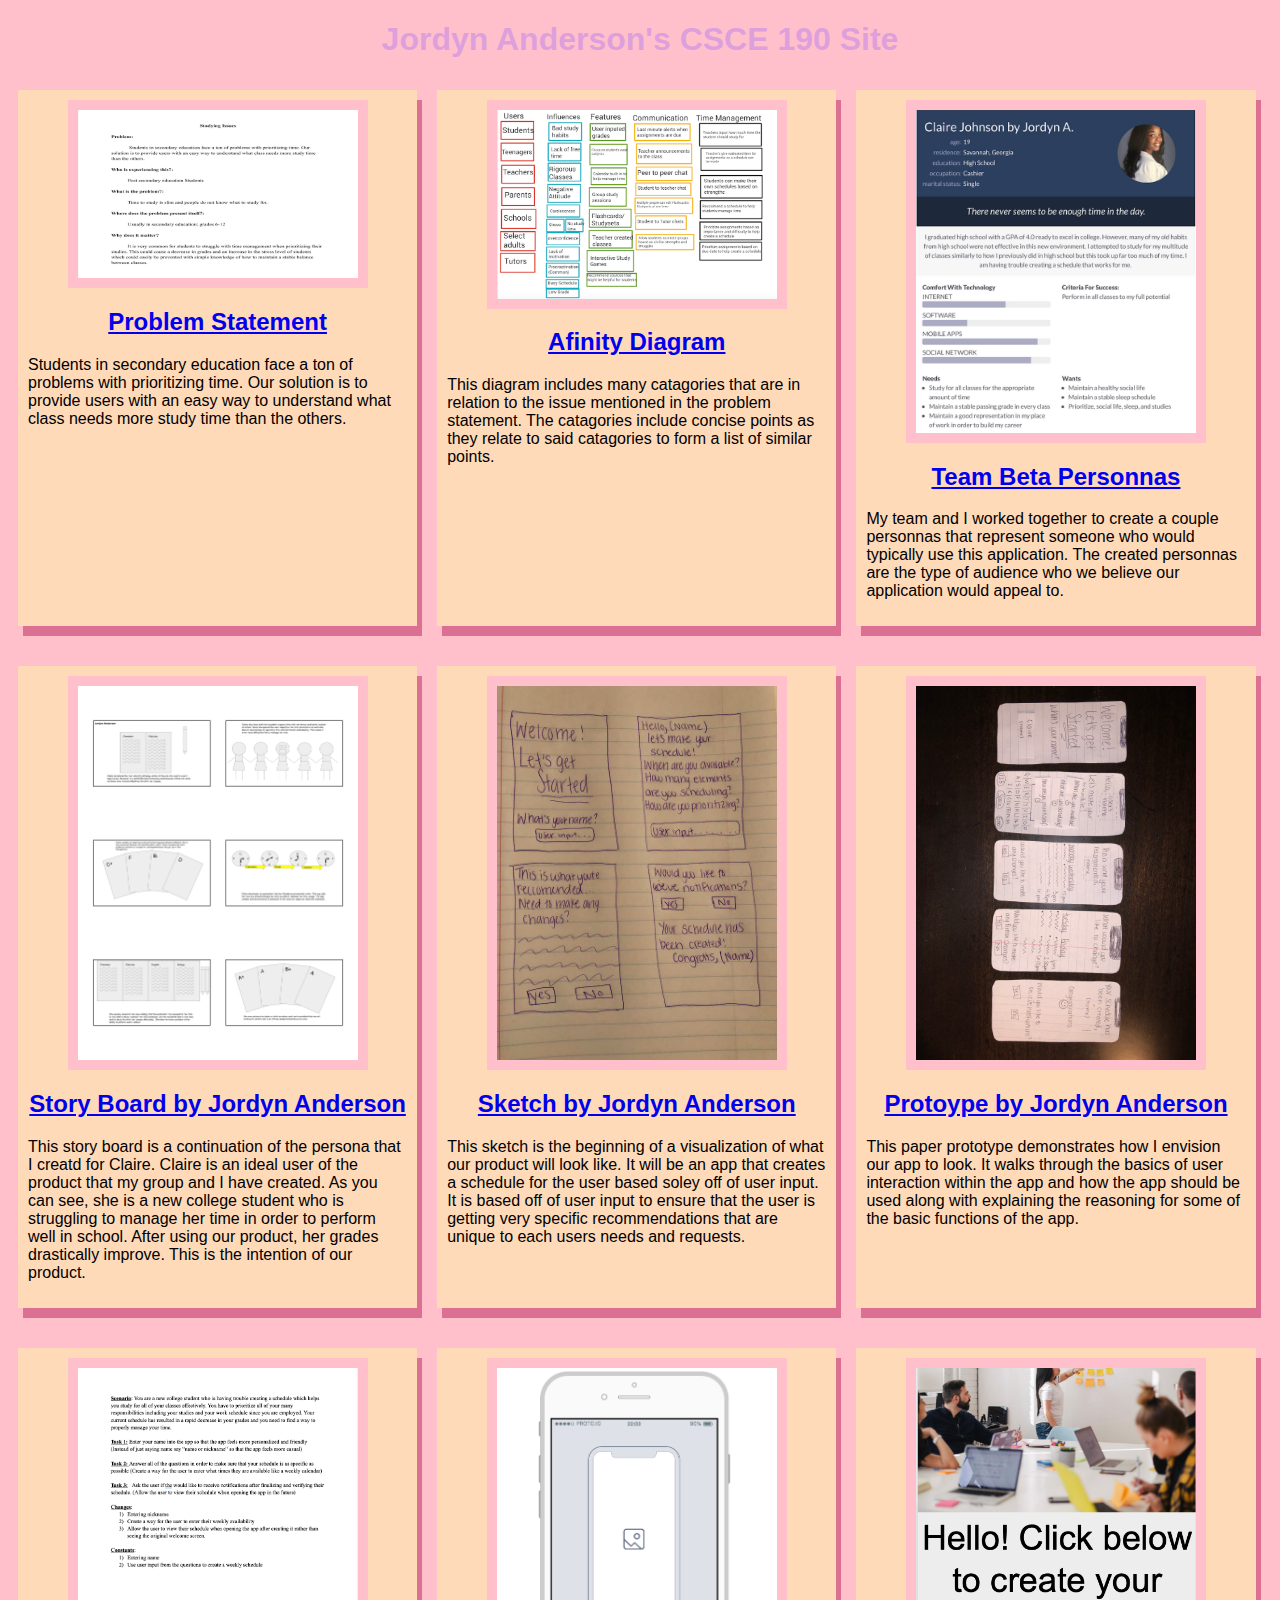
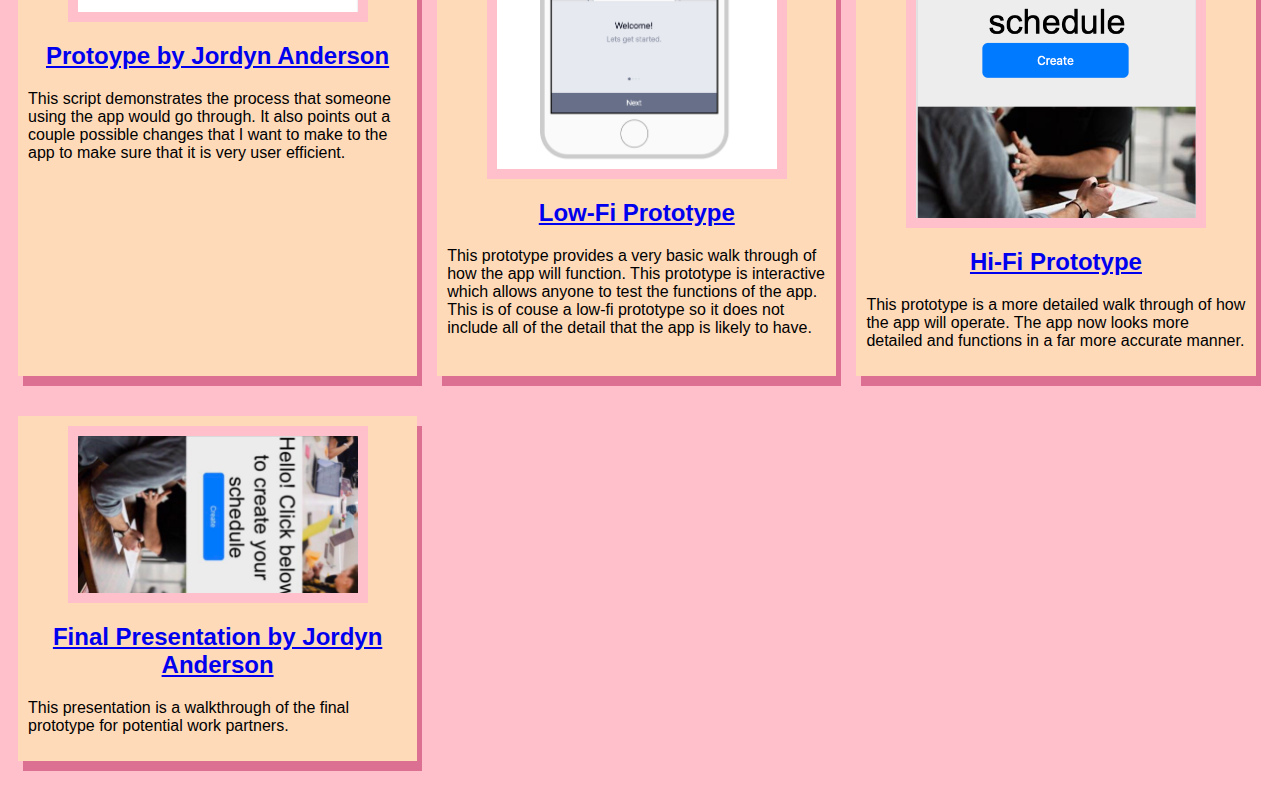
<file: index.html>
<!DOCTYPE html>
<html>
    <head>
<title>CSCE 190: Jordyn Anderson</title>
<link rel="stylesheet" href="styles.css">
    </head>
    <body>
<h1>Jordyn Anderson's CSCE 190 Site</h1>
<div class="assignments">
        <!--problem statement assignment-->
<section class= "assignment">
    <a href="files/problem-statement.pdf"><img src="images/problem-statement.png"></a>
<section class="ass-details">
    <a href="files/problem-statement.pdf"><h2>Problem Statement</h2></a>
    <p>Students in secondary education face a ton of problems with prioritizing time. Our solution is to provide users with an easy way to understand what class needs more study time than the others. 
    </p>
</section>
</section>
        <!--affinity diagram assignment-->
<section class= "assignment">
    <a href="files/affinity-diagram.pdf"><img src="images/affinity-diagram.png"></a>
<section class="ass-details">
    <a href="files/affinity-diagram.pdf"><h2>Afinity Diagram</h2></a>
    <p>This diagram includes many catagories that are in relation to the issue mentioned in the problem statement. The catagories include concise points as they relate to said catagories to form a list of similar points. 
    </p>
</section>
</section>

<!--persona assignment-->
<section class= "assignment">
    <a href="files/Personas CSCE190.pdf"><img src="images/Persona.png"></a>
<section class="ass-details">
    <a href="files/Personas CSCE190.pdf"><h2>Team Beta Personnas</h2></a>
    <p> My team and I worked together to create a couple personnas that represent someone who would typically use this application. The created personnas are the type of audience who we believe our application would appeal to. 
    </p>
</section>
</section>

<!--Story Board-->
<section class= "assignment">
    <a href="files/Story Board.pdf"><img src="images/Story Board 1pg.png"></a>
<section class="ass-details">
    <a href="files/Story Board.pdf"><h2>Story Board by Jordyn Anderson</h2></a>
    <p> This story board is a continuation of the persona that I creatd for Claire. Claire is an ideal user of the product that my group and I have created. As you can see, she is a new college student who is struggling to manage her time in order to perform well in school. After using our product, her grades drastically improve. This is the intention of our product. 
    </p>
</section>
</section>

<!--Sketching assignment-->
<section class= "assignment">
    <a href="files/Sketchassignment-converted.pdf"><img src="images/Sketch assignment.jpg"></a>
<section class="ass-details">
    <a href="files/Sketchassignment-converted.pdf"><h2>Sketch by Jordyn Anderson</h2></a>
    <p> This sketch is the beginning of a visualization of what our product will look like. It will be an app that creates a schedule for the user based soley off of user input. It is based off of user input to ensure that the user is getting very specific recommendations that are unique to each users needs and requests. 
    </p>
</section>
</section>

<!--Prototype assignment-->
<section class= "assignment">
    <a href="https://youtu.be/U6SxhJk7CaQ"><img src="images/PaperPrototype.jpeg"></a>
<section class="ass-details">
    <a href="https://youtu.be/U6SxhJk7CaQ"><h2>Protoype by Jordyn Anderson</h2></a>
    <p>  This paper prototype demonstrates how I envision our app to look. It walks through the basics of user interaction within the app and how the app should be used along with explaining the reasoning for some of the basic functions of the app. 
    </p>
</section>
</section>

<!-- Testing Script assignment-->
<section class= "assignment">
    <a href="files/Testing Script.pdf"><img src="images/TestingScript.png"></a>
<section class="ass-details">
    <a href="files/Testing Script.pdf"><h2>Protoype by Jordyn Anderson</h2></a>
    <p> This script demonstrates the process that someone using the app would go through. It also points out a couple possible changes that I want to make to the app to make sure that it is very user efficient. 
    </p>
</section>
</section>

<!-- Low-Fi Prototype Assignment-->
<section class= "assignment">
    <a href="files/low-fi Prototype/index.html"><img src="images/Low-fi Prototype.png"></a>
<section class="ass-details">
    <a href="files/low-fi Prototype/index.html"><h2>Low-Fi Prototype</h2></a>
    <p> This prototype provides a very basic walk through of how the app will function. This prototype is interactive which allows anyone to test the functions of the app. This is of couse a low-fi prototype so it does not include all of the detail that the app is likely to have.  
    </p>
</section>
</section>

<!-- Hi-Fi Prototype Assignment-->
<section class= "assignment">
    <a href="files/Hi-Fi Prototype/index.html"><img src="images/Hi-Fi Prototype.png"></a>
<section class="ass-details">
    <a href="files/Hi-Fi Prototype/index.html"><h2>Hi-Fi Prototype</h2></a>
    <p> This prototype is a more detailed walk through of how the app will operate. The app now looks more detailed and functions in a far more accurate manner.
    </p>
</section>
</section>

<!--Hi-Fi Presentation assignment-->
<section class= "assignment">
    <a href="https://youtu.be/zMu2z5r-M6c"><img src="images/Presentation Pic.jpg"></a>
<section class="ass-details">
    <a href="https://youtu.be/zMu2z5r-M6c"><h2>Final Presentation by Jordyn Anderson</h2></a>
    <p>  This presentation is a walkthrough of the final prototype for potential work partners. 
    </p>
</section>
</section>



</div>
    </body>
</html>
</file>
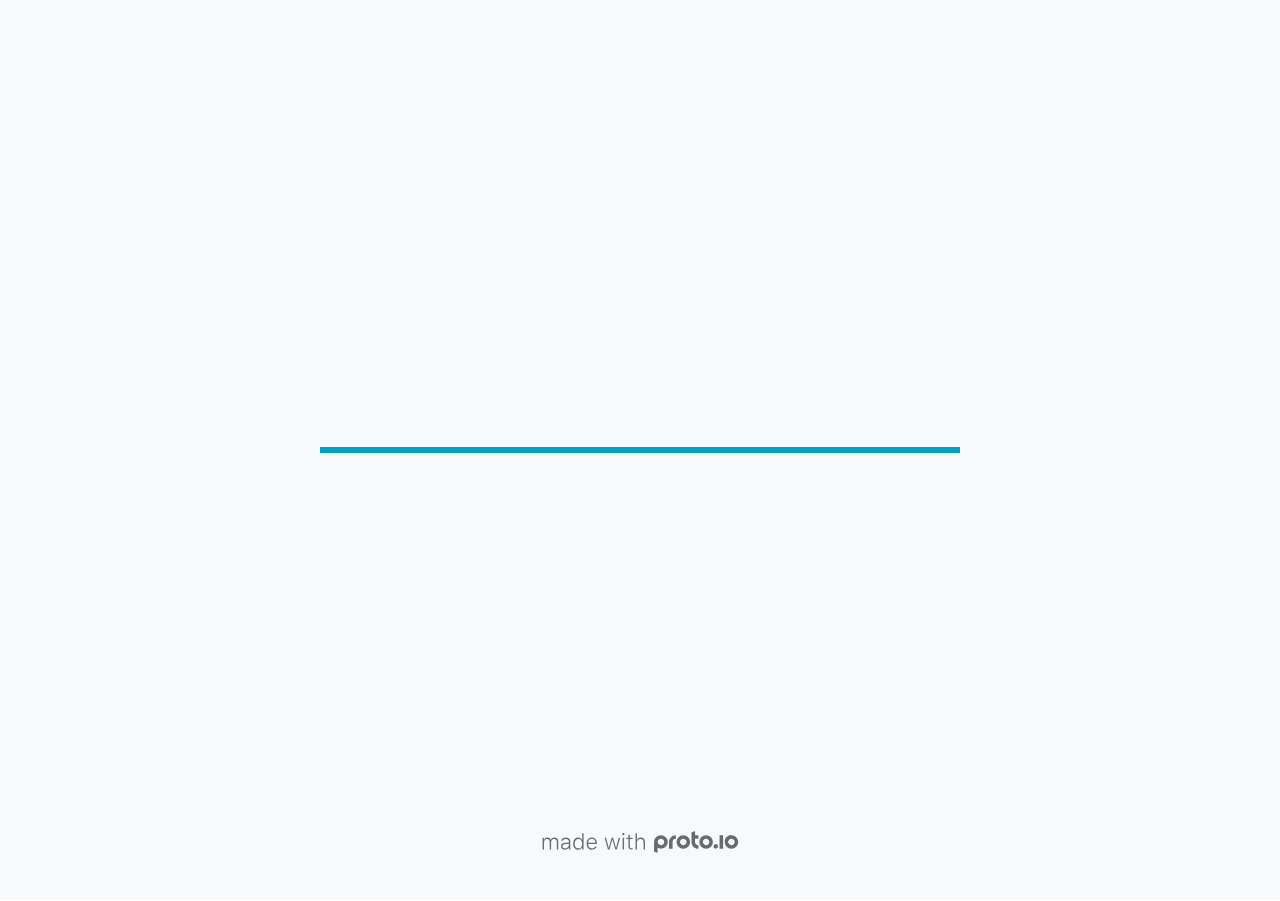
<file: low-fi Prototype/index.html>
<!DOCTYPE HTML>
	<head>

		<meta charset="utf-8">

		<title>low-fi Prototype CSCE190 - Proto.io</title>

		
			<meta name="HandheldFriendly" content="True">
			<meta name="MobileOptimized" content="375"> 

			
			
			
			<meta name="viewport" content="minimum-scale=1.00, maximum-scale=1.00, initial-scale=1.00, user-scalable=no, shrink-to-fit=no" />

			
				<meta name="apple-mobile-web-app-capable" content="yes" />
				<meta name="apple-mobile-web-app-status-bar-style" content="black-translucent" />
			

			<meta name="format-detection" content="telephone=no">


			

            
            <link rel="icon" sizes="192x192" href="./assets/branding/android-icon-hires.png">
            <link rel="icon" sizes="128x128" href="./assets/branding/android-icon.png">

            
            <link href="./assets/branding/apple-touch-icon-retina180.png" sizes="180x180" rel="apple-touch-icon">

            
            <link href="./assets/branding/apple-touch-icon-retina.png" sizes="114x114" rel="apple-touch-icon">

            
            <link href="./assets/branding/apple-touch-icon.png" sizes="57x57" rel="apple-touch-icon">

            
            <link href="./assets/branding/startup.png" media="(device-width: 320px)" rel="apple-touch-startup-image">

            
            <link href="./assets/branding/startup-retina.png" media="(device-width: 320px) and (device-height: 480px) and (-webkit-device-pixel-ratio: 2)" rel="apple-touch-startup-image">

            
            <link href="./assets/branding/startup-568.png" media="(device-width: 320px) and (device-height: 568px) and (-webkit-device-pixel-ratio: 2)" rel="apple-touch-startup-image">

            
            <link href="./assets/branding/startup-retina-6.png" media="(device-width: 375px) and (device-height: 667px) and (orientation: portrait) and (-webkit-device-pixel-ratio: 2)" rel="apple-touch-startup-image">

            
            <link href="./assets/branding/startup-retina-6plus.png" media="(device-width: 414px) and (device-height: 736px) and (orientation: portrait) and (-webkit-device-pixel-ratio: 3)" rel="apple-touch-startup-image">

            
            <link href="./assets/branding/startup-retina-6plus-landscape.png" media="(device-width: 414px) and (device-height: 736px) and (orientation: landscape) and (-webkit-device-pixel-ratio: 3)" rel="apple-touch-startup-image">

            
            <link href="./assets/branding/startup-ipad.png" media="(device-width: 768px) and (orientation: portrait)" rel="apple-touch-startup-image">

            
            <link href="./assets/branding/startup-ipad-landscape.png" media="(device-width: 768px) and (orientation: landscape)" rel="apple-touch-startup-image">

            
            <link href="./assets/branding/startup-ipad-retina.png" media="(device-width: 768px) and (orientation: portrait) and (-webkit-device-pixel-ratio: 2)" rel="apple-touch-startup-image">

            
            <link href="./assets/branding/startup-ipad-landscape-retina.png" media="(device-width: 768px) and (orientation: landscape) and (-webkit-device-pixel-ratio: 2)" rel="apple-touch-startup-image">

            
            <link href="./assets/branding/startup-ipad-pro.png" media="(device-width: 1024px) and (orientation: portrait) and (-webkit-device-pixel-ratio: 2)" rel="apple-touch-startup-image">

            
            <link href="./assets/branding/startup-ipad-pro-landscape.png" media="(device-width: 1024px) and (orientation: landscape) and (-webkit-device-pixel-ratio: 2)" rel="apple-touch-startup-image">

			<meta http-equiv="cleartype" content="on"> 


			 
		    <script type="text/javascript" src="./scripts/plugins/jquery/jquery.js"></script>

			
				<link rel="stylesheet" href="./stylesheets/player-export.css" />
				<script type="text/javascript" src="./scripts/player-export.js"></script>
			

			
			<script type="text/javascript" src="./libraries/common/components.js"></script> 
			<link type="text/css" rel="Stylesheet" href="./libraries/common/components.1.00.css" /> 

			
					<script type="text/javascript" src="./libraries/generic2/components.js"></script> 
					<link type="text/css" rel="Stylesheet" href="./libraries/generic2/components.1.00.css" /> 
				
					<script type="text/javascript" src="./libraries/ios7/components.js"></script> 
					<link type="text/css" rel="Stylesheet" href="./libraries/ios7/components.1.00.css" /> 
				
					<script type="text/javascript" src="./libraries/ios9/components.js"></script> 
					<link type="text/css" rel="Stylesheet" href="./libraries/ios9/components.1.00.css" /> 
				
				<script type="text/javascript" src="./data/data.js"></script> 
			

		<style>
			body { width: 375px; height: 667px; }
			.landscape, .landscape .prx-page { min-height: 375px; }
			.portrait, .portrait .prx-page { min-height: 667px; }
		</style>

		<script type="text/javascript">

			prx.ver = '6.6.59.0';
			prx.url.account = 'https://jordynanderson.proto.io';
			prx.url.staticassets = 'https://gal.proto.io';
			prx.url.devices = 'https://dteyv52hbg2at.cloudfront.net/devices';
			prx.url.static = 'https://dteyv52hbg2at.cloudfront.net';
			prx.url.siteurl = 'proto.io';
			prx.url.crossmsg = 'https://jordynanderson.proto.io';

			prx.nodejsassetsserver = {};
			prx.nodejsassetsserver.host = ".proto.io";
			prx.nodejsassetsserver.subdomainprefix = "https://at";
			prx.nodejsassetsserver.maxsubdomains = "20";

			prx.device_library = 'ios9';
			prx.devices[prx.device] = {
				name: prx.device
				,defaultOrientation: 'portrait'
				,portrait_applies: 1 //new
				,portrait: [375,667]
				,landscape_applies: 1 //new
				,landscape: [667,375]
				,allow_orientation_change: 1 //new
				,statusbar_skin: 'default' // new
				,statusbarheightportrait: 0
				,statusbarheightlandscape: 0
				,navigationbar_skin: 'default' //new
				,navigationbarheightportrait: 0
				,navigationbarheightlandscape: 0
				,normalportrait: [375,667]
				,normallandscape: [667,375]
				,device_s3bucket: 'd4ef61c1-1c68-4222-8ad5-0b8391e1843b'
				,dpr: '1.00'
				,deviceType: "default"
                ,showiPhoneXNotch: false
                ,hasCustomSkinNotch: false
				,appleWatchRoundedCorners: false
				,scrollType: "default"
				,initialscale: 1.00
				,targetdensitydpi: "device-dpi"
			}

			prx.projectsettings.id = 'f88ac403-14ac-431b-b056-77c940633a43';
			prx.projectsettings.s3b = 'jordynanderson-1096218-proto';
			prx.projectsettings.account = 'jordynanderson';
			prx.projectsettings.statusbar = '0'; 
			prx.projectsettings.statusbarapplies = '0';
			prx.projectsettings.navigationbar = '0';
			prx.projectsettings.navigationbarapplies = '0';
			prx.projectsettings.initialpageid = -1;
			
			
			prx.projectsettings.flashactions = 1;
			prx.projectsettings.gatrackingcode = '';

			prx.export2html = '1' == true;
			prx.mobPlayer = 0;

			prx.user.country = 'US';

			prx.s3Links = []; 
			var sLinkedAssets = [];
			

			prx.csrf_token = 'D3B6C9997071AB746D410C787D10C364844EB175F6D399F93C7A2D9B94EA6A82';

            

            
                            prx.assetsAccessToken = "eyJ0eXAiOiJKV1QiLCJhbGciOiJIUzI1NiJ9.eyJkIjp7InVpZCI6Ii0xIiwicHJvamVjdF9pZCI6ImY4OGFjNDAzLTE0YWMtNDMxYi1iMDU2LTc3Yzk0MDYzM2E0MyJ9LCJ2IjowLCJleHAiOjE2MDUwNjk1NTQsImlhdCI6MTYwNDg4OTU1NH0.lJALZ5xACz-pWyk30Cj0ysONHAxzHpRU2AC7cSDdhUI";

			prx.iniPlayer.iniPreLoad();

		</script>
	</head>

	

			<body class="player device-cursor-touch mobile-device-true " " id="mbd" >

				
				<div id="window-wrapper">
					<div id="dragarea"></div>
					<div id="statusbar"></div>
					<div id="underlay" style=""></div>

					<div class="prx-page" data-role="page" id="p-1" data-id="1"></div>
					
								<div class="prx-page" data-role="page" id="p-2" data-id="2"></div>
							
								<div class="prx-page" data-role="page" id="p-3" data-id="3"></div>
							
								<div class="prx-page" data-role="page" id="p-4" data-id="4"></div>
							
								<div class="prx-page" data-role="page" id="p-5" data-id="5"></div>
							
								<div class="prx-page" data-role="page" id="p-7" data-id="7"></div>
							
								<div class="prx-page" data-role="page" id="p-9" data-id="9"></div>
							
					<div id="navigationbar"></div>
					<div id="overlay"></div>
					<div id="trash"></div>
					<div id="quick-audios"></div>
				</div>

				 
			<div id="loader-wrapper">
				
				<div class="progress">
					<div class="progress-bar"></div>
				</div>
				<div id="poweredby"></div>
			</div>
			


			</body>
		

</html>
</file>
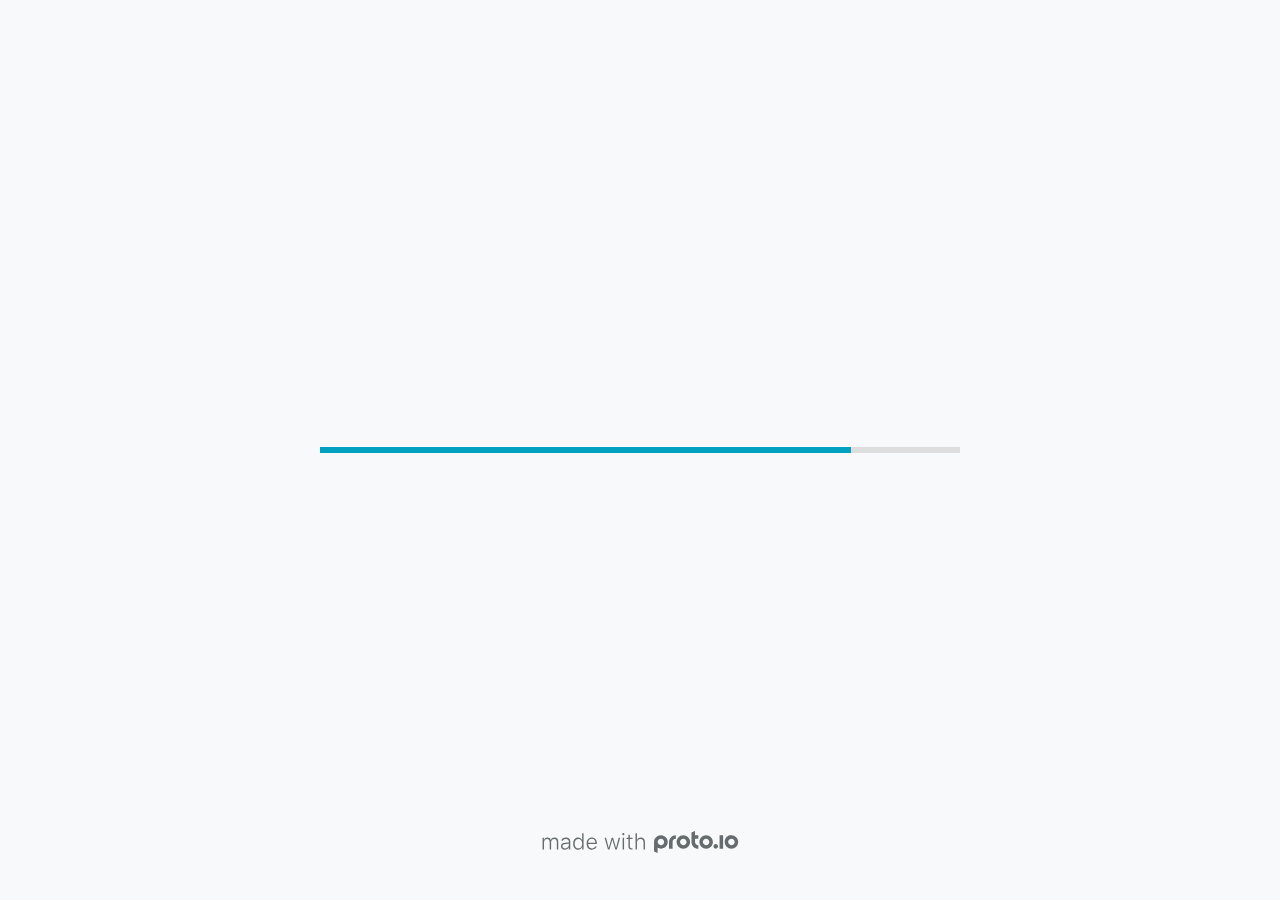
<file: files/Hi-Fi Prototype/index.html>
<!DOCTYPE HTML>
	<head>

		<meta charset="utf-8">

		<title>Hi-Fi Prototype - Proto.io</title>

		
			<meta name="HandheldFriendly" content="True">
			<meta name="MobileOptimized" content="390"> 

			
			
			
			<meta name="viewport" content="minimum-scale=1.00, maximum-scale=1.00, initial-scale=1.00, user-scalable=no, shrink-to-fit=no" />

			
				<meta name="apple-mobile-web-app-capable" content="yes" />
				<meta name="apple-mobile-web-app-status-bar-style" content="black-translucent" />
			

			<meta name="format-detection" content="telephone=no">


			

            
            <link rel="icon" sizes="192x192" href="./assets/branding/android-icon-hires.png">
            <link rel="icon" sizes="128x128" href="./assets/branding/android-icon.png">

            
            <link href="./assets/branding/apple-touch-icon-retina180.png" sizes="180x180" rel="apple-touch-icon">

            
            <link href="./assets/branding/apple-touch-icon-retina.png" sizes="114x114" rel="apple-touch-icon">

            
            <link href="./assets/branding/apple-touch-icon.png" sizes="57x57" rel="apple-touch-icon">

            
            <link href="./assets/branding/startup.png" media="(device-width: 320px)" rel="apple-touch-startup-image">

            
            <link href="./assets/branding/startup-retina.png" media="(device-width: 320px) and (device-height: 480px) and (-webkit-device-pixel-ratio: 2)" rel="apple-touch-startup-image">

            
            <link href="./assets/branding/startup-568.png" media="(device-width: 320px) and (device-height: 568px) and (-webkit-device-pixel-ratio: 2)" rel="apple-touch-startup-image">

            
            <link href="./assets/branding/startup-retina-6.png" media="(device-width: 375px) and (device-height: 667px) and (orientation: portrait) and (-webkit-device-pixel-ratio: 2)" rel="apple-touch-startup-image">

            
            <link href="./assets/branding/startup-retina-6plus.png" media="(device-width: 414px) and (device-height: 736px) and (orientation: portrait) and (-webkit-device-pixel-ratio: 3)" rel="apple-touch-startup-image">

            
            <link href="./assets/branding/startup-retina-6plus-landscape.png" media="(device-width: 414px) and (device-height: 736px) and (orientation: landscape) and (-webkit-device-pixel-ratio: 3)" rel="apple-touch-startup-image">

            
            <link href="./assets/branding/startup-ipad.png" media="(device-width: 768px) and (orientation: portrait)" rel="apple-touch-startup-image">

            
            <link href="./assets/branding/startup-ipad-landscape.png" media="(device-width: 768px) and (orientation: landscape)" rel="apple-touch-startup-image">

            
            <link href="./assets/branding/startup-ipad-retina.png" media="(device-width: 768px) and (orientation: portrait) and (-webkit-device-pixel-ratio: 2)" rel="apple-touch-startup-image">

            
            <link href="./assets/branding/startup-ipad-landscape-retina.png" media="(device-width: 768px) and (orientation: landscape) and (-webkit-device-pixel-ratio: 2)" rel="apple-touch-startup-image">

            
            <link href="./assets/branding/startup-ipad-pro.png" media="(device-width: 1024px) and (orientation: portrait) and (-webkit-device-pixel-ratio: 2)" rel="apple-touch-startup-image">

            
            <link href="./assets/branding/startup-ipad-pro-landscape.png" media="(device-width: 1024px) and (orientation: landscape) and (-webkit-device-pixel-ratio: 2)" rel="apple-touch-startup-image">

			<meta http-equiv="cleartype" content="on"> 


			 
		    <script type="text/javascript" src="./scripts/plugins/jquery/jquery.js"></script>

			
				<link rel="stylesheet" href="./stylesheets/player-export.css" />
				<script type="text/javascript" src="./scripts/player-export.js"></script>
			

			
			<script type="text/javascript" src="./libraries/common/components.js"></script> 
			<link type="text/css" rel="Stylesheet" href="./libraries/common/components.1.00.css" /> 

			
					<script type="text/javascript" src="./libraries/ios7/components.js"></script> 
					<link type="text/css" rel="Stylesheet" href="./libraries/ios7/components.1.00.css" /> 
				
					<script type="text/javascript" src="./libraries/ios9/components.js"></script> 
					<link type="text/css" rel="Stylesheet" href="./libraries/ios9/components.1.00.css" /> 
				
					<script type="text/javascript" src="./libraries/material/components.js"></script> 
					<link type="text/css" rel="Stylesheet" href="./libraries/material/components.1.00.css" /> 
				
				<script type="text/javascript" src="./data/data.js"></script> 
			<script type="text/javascript" src="./webkitmask/maskimages.js"></script> 

		<style>
			body { width: 390px; height: 844px; }
			.landscape, .landscape .prx-page { min-height: 390px; }
			.portrait, .portrait .prx-page { min-height: 844px; }
		</style>

		<script type="text/javascript">

			prx.ver = '6.6.60.0';
			prx.url.account = 'https://jordynanderson.proto.io';
			prx.url.staticassets = 'https://gal.proto.io';
			prx.url.devices = 'https://dteyv52hbg2at.cloudfront.net/devices';
			prx.url.static = 'https://dteyv52hbg2at.cloudfront.net';
			prx.url.siteurl = 'proto.io';
			prx.url.crossmsg = 'https://jordynanderson.proto.io';

			prx.nodejsassetsserver = {};
			prx.nodejsassetsserver.host = ".proto.io";
			prx.nodejsassetsserver.subdomainprefix = "https://at";
			prx.nodejsassetsserver.maxsubdomains = "20";

			prx.device_library = 'ios9';
			prx.devices[prx.device] = {
				name: prx.device
				,defaultOrientation: 'portrait'
				,portrait_applies: 1 //new
				,portrait: [390,844]
				,landscape_applies: 1 //new
				,landscape: [844,390]
				,allow_orientation_change: 1 //new
				,statusbar_skin: 'default' // new
				,statusbarheightportrait: 0
				,statusbarheightlandscape: 0
				,navigationbar_skin: 'default' //new
				,navigationbarheightportrait: 0
				,navigationbarheightlandscape: 0
				,normalportrait: [390,844]
				,normallandscape: [844,390]
				,device_s3bucket: '66bd5b4d-9b18-415d-a8ee-066fc410e14c'
				,dpr: '1.00'
				,deviceType: "iphonex"
                ,showiPhoneXNotch: true
                ,hasCustomSkinNotch: false
				,appleWatchRoundedCorners: false
				,scrollType: "default"
				,initialscale: 1.00
				,targetdensitydpi: "device-dpi"
			}

			prx.projectsettings.id = '27294665-aba0-47e4-8ac9-9b8c44e330a0';
			prx.projectsettings.s3b = 'jordynanderson-1096218-proto';
			prx.projectsettings.account = 'jordynanderson';
			prx.projectsettings.statusbar = '0'; 
			prx.projectsettings.statusbarapplies = '0';
			prx.projectsettings.navigationbar = '0';
			prx.projectsettings.navigationbarapplies = '0';
			prx.projectsettings.initialpageid = -1;
			
			
			prx.projectsettings.flashactions = 1;
			prx.projectsettings.gatrackingcode = '';

			prx.export2html = '1' == true;
			prx.mobPlayer = 0;

			prx.user.country = 'US';

			prx.s3Links = []; 
			var sLinkedAssets = [];
			

			prx.csrf_token = '767587929EDA37BC6DD71243271ABC98AB0C00C1B1081B3C3CE3DF70BA23F20D';

            

            
                            prx.assetsAccessToken = "eyJ0eXAiOiJKV1QiLCJhbGciOiJIUzI1NiJ9.eyJkIjp7InVpZCI6Ii0xIiwicHJvamVjdF9pZCI6IjI3Mjk0NjY1LWFiYTAtNDdlNC04YWM5LTliOGM0NGUzMzBhMCJ9LCJ2IjowLCJleHAiOjE2MDYyOTQ0NjMsImlhdCI6MTYwNjExNDQ2M30.HFVjmRfW-N4h3MqlhPjcJABcUHsUOty8Ln70NGBZHQ4";

			prx.iniPlayer.iniPreLoad();

		</script>
	</head>

	

			<body class="player device-cursor-touch mobile-device-true " " id="mbd" >

				
					<div id='iphoneX-notch-player'>
						<span class="iphoneX-notch-corners"></span>
					</div>
				
				<div id="window-wrapper">
					<div id="dragarea"></div>
					<div id="statusbar"></div>
					<div id="underlay" style=""></div>

					<div class="prx-page" data-role="page" id="p-1" data-id="1"></div>
					
								<div class="prx-page" data-role="page" id="p-2" data-id="2"></div>
							
								<div class="prx-page" data-role="page" id="p-3" data-id="3"></div>
							
								<div class="prx-page" data-role="page" id="p-4" data-id="4"></div>
							
								<div class="prx-page" data-role="page" id="p-6" data-id="6"></div>
							
					<div id="navigationbar"></div>
					<div id="overlay"></div>
					<div id="trash"></div>
					<div id="quick-audios"></div>
				</div>

				 
			<div id="loader-wrapper">
				
				<div class="progress">
					<div class="progress-bar"></div>
				</div>
				<div id="poweredby"></div>
			</div>
			


			</body>
		

</html>
</file>
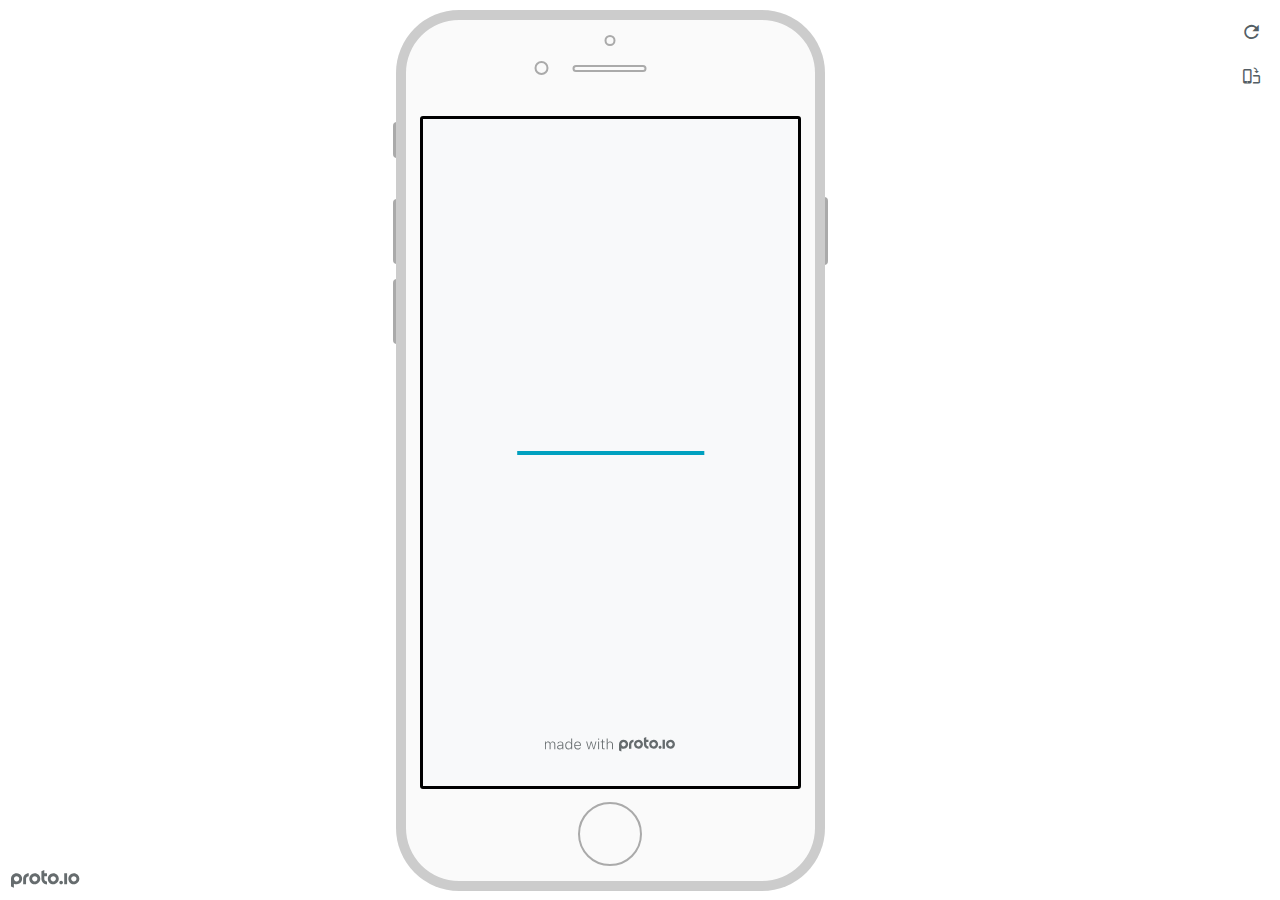
<file: low-fi Prototype/frame.html>
<!DOCTYPE HTML>
    <head>
    <meta charset="utf-8">

    <title>low-fi Prototype CSCE190 - Proto.io player</title>

    

			<link type="text/css" rel="stylesheet" href="./stylesheets/preview-export-min.css">
			<script type="text/javascript" src="./scripts/preview-export-min.js"></script>

		

    <script type="text/javascript">
        var prx = window.prx || {};
        prx.orientation = 'portrait';
        prx.orientations = {};
        prx.orientations.portrait = 1;
        prx.orientations.landscape = 1;
        prx.project = {};
        prx.project.id = 'f88ac403-14ac-431b-b056-77c940633a43';
        prx.project.title = 'low-fi Prototype CSCE190';
        prx.project.version = 0;
        prx.project.livepreview = 0;
        prx.project.account = "jordynanderson";
        prx.activePage = {};
        prx.usercountry = "us";
        
            prx.user = false;
        
        prx.skin = 'apple-phone-iphone8-1';
        prx.ver = '6.6.59.0';
        //prx.flashactions = 1;
		prx.flashactions = 1; //we are not using the DB value anymore

        prx.nodejsassetsserver = {};
        prx.nodejsassetsserver.host = ".proto.io";
        prx.nodejsassetsserver.subdomainprefix = "https://at";
        prx.nodejsassetsserver.maxsubdomains = "20";
        prx.account = "jordynanderson";
        prx.browserShowScreenshots = 'true';
        prx.url.crossmsg = 'https://jordynanderson.proto.io';
        prx.playerUrl = 'https://jordynanderson.proto.io/player/';
        prx.spaces = false;
        prx.csrf_token = 'CAE072C5D46FDD467B1D001A5F603AABADB6148136CCE36C371F35CECA5A1119';

        
    </script>

    

</head>


<body style="background-color:#FFFFFF">

    

    <div class="page-sidebar">
        
        <div class="sidebar-action-buttons">

            
                <span class="header-action-button player-icon-reload embed-icon-reload" id="refresh-preview">
                    <span class="tooltip">Refresh preview</span>
                </span>
                
                    <span  class="header-action-button player-icon-rotate embed-icon-rotate" id="change-orientation">
                        <span class="tooltip">Change orientation</span>
                    </span>
                

        </div>

    </div>

    <div id="maincontent" class="portrait">

        <div id="shortcut-pressed-outer">
            <div id="shortcut-pressed"></div>
        </div>
        

			<div class="frame_generic">
				
				<div class="body_generic skin_apple-phone-iphone8-1 skin-wrapper skin-os-apple skin-device-phone skin-model-iphone8 skin-size-1 skin-color-white skin-orientation-portrait skin-dimensions-375-667">

					<div class="buttons top"></div>
					<div class="detail-top"></div>
					<div class="web-search"></div>
					<div class="buttons left"></div>

					<div class="body_generic_inner">
						
						<iframe id="pio-playerframe" src="index.html" scrolling="NO" style="width: 375px; height: 667px;" webkitAllowFullScreen mozallowfullscreen allowFullScreen allowvr allow="autoplay"></iframe>
						
                                <script type="text/javascript">
                                    // remove parameter from address bar immediately if no changes
                                    let url = new URL(window.location.href);
                                    url.searchParams.delete('hc');
									url.searchParams.delete('ap');
                                    window.history.replaceState({}, document.title, url.toString());
                                </script>
                            
					</div>

					<div class="buttons right"></div>
					<div class="detail-bottom"></div>
				</div>
				
			</div>
		
    </div>

    

    
            <div id="branding"></div>
        
</body>


<script type="text/javascript">
    
</script>
</html>
</file>
<file: styles.css>
body {
    background:pink;
    font-family: 'Trebuchet MS', 'Lucida Sans Unicode', 'Lucida Grande', 'Lucida Sans', Arial, sans-serif;
}

.assignments{
    display:flex;
    flex-wrap:wrap;
}

.assignment {
    width: 30%;
    padding: 10px;
    background: peachpuff;
    margin: 10px;
    margin-bottom: 30px;
    box-shadow: 5px 10px palevioletred;
}

.assignment img {
    width: 280px;
    padding: 10px;
    background: pink;
    margin: 10px;
    display:block;
    margin:auto;
}

h1 {
    color:plum;
    text-align: center;
}

.assignment a:hover {
    color: palevioletred;
}

h2 {
    text-align: center;
}
</file>
<file: low-fi Prototype/stylesheets/player-export.css>
/*!
 * 
 *                                                                       
 *                              ::;;;;                                   
 *    ::,,,,::    ::,,  ,,,,::::::11ii::,,::,,,,::      ::::,,::,,,,::   
 *  ,,111111ii,,::1111::111111ii::111111::111111ii,,    ii11,,ii111111,, 
 *  11ii::;;11;;ii11::iiii::;;11;;11ii::ii11::::11ii    ii11;;11;;::ii11 
 *  11;;  ::11ii11;;::11ii  ::11ii11ii,,iiii..  iiii    ii11;;11::  ;;11 
 *  1111;;ii11;;11;;,,ii11::ii11;;ii11;;;;11;;;;11;;;;;;ii11::11ii;;11ii 
 *  11111111;;::11;;  ::ii1111;;  ::ii11::ii1111ii::11ii;;11,,;;1111ii:: 
 *  11;;,,::  ,,::,,      ::,,        ::::  ::::    ,,,,::::    ::,,     
 *  ;;;;                                                                 
 *                                                                       
 *  Build: 11/4/2020, 11:04:57 AM
 */

/*!
 * Waves v0.5.5
 * http://fian.my.id/Waves
 *
 * Copyright 2014 Alfiana E. Sibuea and other contributors
 * Released under the MIT license
 * https://github.com/fians/Waves/blob/master/LICENSE
 */.mask-inner{position:relative;background-size:100% 100%;background-repeat:no-repeat}.mask-inner .mask-inner{transform:none!important}.mask-border .mborder,.mask-filter{height:100%;width:100%}.mask-border .mborder{border:1px solid hsla(0,0%,100%,.8);position:absolute;pointer-events:none}.mask-border .area-border{border:1px solid #00a1c0;left:0;top:0;position:absolute;transform-origin:0 0;box-sizing:border-box}.mask-border .mask-radius{width:100%;height:100%;overflow:hidden;position:absolute}.mask-border .mask-radius .mask-radius-border{position:relative;width:100%;height:100%;border:1px solid hsla(0,0%,100%,.8)}.mask-border.hide-handles .prx-resizable-handle{opacity:0;pointer-events:none!important}.mask-border.hide-handles .area-border{border:1px dashed #b4bcbf}.mask-wrapper{overflow:hidden;height:100%;pointer-events:none}.mask-wrapper.borderPos-inside{box-sizing:border-box}.mask-wrapper.borderPos-outside{width:100%;height:100%}.mask-wrapper.borderPos-outside .mask-inner{box-sizing:content-box}.mask-edit-mode-handles{pointer-events:none}.mask-edit-mode-handles.hide-handles .prx-resizable-handle,.mask-edit-mode-handles.hide-handles .prx-rotate-handle{opacity:0;pointer-events:none!important}.mask-edit-mode-handles.hide-handles .xborder{border-color:#b4bcbf!important}abbr,address,article,aside,audio,b,blockquote,body,caption,cite,code,dd,del,dfn,div,dl,dt,em,fieldset,figure,footer,form,h1,h2,h3,h4,h5,h6,header,hgroup,html,i,iframe,img,ins,kbd,label,legend,li,mark,menu,nav,object,ol,p,pre,q,samp,section,small,span,strong,sub,sup,table,tbody,td,tfoot,th,thead,time,tr,ul,var,video{margin:0;padding:0;border:0;outline:0;font-size:100%;background:transparent}article,aside,details,figcaption,figure,footer,header,hgroup,nav,section{display:block}audio,canvas,video{display:inline-block;*display:inline;*zoom:1}[hidden],audio:not([controls]){display:none}html{font-size:100%;-webkit-text-size-adjust:100%;-ms-text-size-adjust:100%}body{margin:0;font-size:13px}body,button,input,select,textarea{font-family:sans-serif;color:#222}a{color:#00e}a:visited{color:#551a8b}a:hover{color:#06e}a:focus{outline:thin dotted}a:active,a:hover{outline:0}abbr[title]{border-bottom:1px dotted}b,strong{font-weight:700}blockquote{margin:1em 40px}dfn{font-style:italic}hr{display:block;height:1px;border:0;border-top:1px solid #ccc;margin:1em 0;padding:0}ins{background:#ff9;text-decoration:none}ins,mark{color:#000}mark{background:#ff0;font-style:italic;font-weight:700}code,kbd,pre,samp{font-family:monospace,serif;_font-family:courier new,monospace;font-size:1em}pre{white-space:pre;white-space:pre-wrap;word-wrap:break-word}q{quotes:none}q:after,q:before{content:"";content:none}small{font-size:85%}sub,sup{font-size:75%;line-height:0;position:relative;vertical-align:baseline}sup{top:-.5em}sub{bottom:-.25em}ol,ul{margin:1em 0;padding:0 0 0 40px}dd{margin:0 0 0 40px}nav ol,nav ul{list-style:none;list-style-image:none;margin:0;padding:0}img{border:0;-ms-interpolation-mode:bicubic}svg:not(:root){overflow:hidden}figure,form{margin:0}fieldset{margin:0}fieldset,legend{border:0;padding:0}legend{*margin-left:-7px}button,input,select,textarea{font-size:100%;margin:0;vertical-align:baseline;*vertical-align:middle}button,input{line-height:normal;*overflow:visible}table button,table input{*overflow:auto}[role=button],button,input[type=button],input[type=reset],input[type=submit]{-webkit-appearance:button}input[type=checkbox],input[type=radio]{box-sizing:border-box;padding:0}input[type=search]{-webkit-appearance:textfield;-moz-box-sizing:content-box;-webkit-box-sizing:content-box;box-sizing:content-box}input[type=search]::-webkit-search-decoration{-webkit-appearance:none}button::-moz-focus-inner{border:0;padding:0}textarea{overflow:auto;vertical-align:top;resize:vertical}input:invalid,textarea:invalid{background-color:#f0dddd}table{border-collapse:collapse;border-spacing:0}td{vertical-align:top}.nocallout{-webkit-touch-callout:none}textarea[contenteditable]{-webkit-appearance:none}.gifhidden{position:absolute;left:-100%}.ir{display:block;border:0;text-indent:-999em;overflow:hidden;background-color:transparent;background-repeat:no-repeat;text-align:left;direction:ltr}.ir br{display:none}.hidden{display:none!important;visibility:hidden}.visuallyhidden{border:0;clip:rect(0 0 0 0);height:1px;margin:-1px;overflow:hidden;padding:0;position:absolute;width:1px}.visuallyhidden.focusable:active,.visuallyhidden.focusable:focus{clip:auto;height:auto;margin:0;overflow:visible;position:static;width:auto}.invisible{visibility:hidden}.clearfix:after,.clearfix:before{content:"";display:table}.clearfix:after{clear:both}.clearfix{*zoom:1}@media print{*{background:transparent!important;color:#000!important;text-shadow:none!important;filter:none!important;-ms-filter:none!important}a,a:visited{text-decoration:underline}a[href]:after{content:" (" attr(href) ")"}abbr[title]:after{content:" (" attr(title) ")"}.ir a:after,a[href^="#"]:after,a[href^="javascript:"]:after{content:""}blockquote,pre{border:1px solid #999;page-break-inside:avoid}thead{display:table-header-group}img,tr{page-break-inside:avoid}img{max-width:100%!important}@page{margin:.5cm}h2,h3,p{orphans:3;widows:3}h2,h3{page-break-after:avoid}}#eval-iframe{display:none}body{-webkit-appearance:none;-webkit-box-flex:1;-webkit-touch-callout:none;-webkit-tap-highlight-color:rgba(0,0,0,0)}*{-webkit-user-select:none;-khtml-user-select:none;-moz-user-select:-moz-none;-o-user-select:none;user-select:none}input,textarea{-webkit-user-select:text;-khtml-user-select:text;-moz-user-select:text;-o-user-select:text;user-select:text}#dragarea{font-family:Helvetica,Arial,sans-serif;text-align:left}.text{height:95%;overflow:auto}.wrap{overflow:hidden}.pos,.spos{position:absolute}.action-highlight{position:absolute;top:0;left:0;height:100%;width:100%;background:rgba(255,255,0,.5);background:rgba(64,208,255,.3);opacity:0;pointer-events:none;-webkit-transition:opacity .2s ease-in;transition:opacity .2s ease-in;border:2px solid #40c8f4;padding:3px;box-sizing:border-box}.action-highlight-simple-visible,.action-highlight-visible{opacity:1}#appModeNote{background-color:#333;border-top:5px solid #000;bottom:0;color:#f0f0f0;display:none;font-family:helvetica;left:0;padding:10px 0;position:fixed;text-align:center;width:100%}#appModeNote em{display:block;font-size:20px;font-weight:700;line-height:26px}#appModeNote span{display:block;font-size:14px;line-height:20px}.hidden{display:none}.prx-page.loadedFrom{display:block}.prx-page.loadedTo{z-index:999999}.prx-page.loadedTo-1{z-index:10000000}.prx-page.loadedTo-2{z-index:10000001}.prx-page.loadedTo-3{z-index:10000002}.prx-page.loadedTo-4{z-index:10000003}.prx-page.loadedTo-5{z-index:10000004}.prx-page.loadedTo-6{z-index:10000005}.prx-page.loadedTo-7{z-index:10000006}.prx-page.loadedTo-8{z-index:10000007}.prx-page.loadedTo-9{z-index:10000008}.prx-page.loadedTo-10{z-index:10000009}.prx-page.loadedTo-11{z-index:10000010}.prx-page.loadedTo-12{z-index:10000011}.prx-page.loadedTo-13{z-index:10000012}.prx-page.loadedTo-14{z-index:10000013}.prx-page.loadedTo-15{z-index:10000014}.prx-page.loadedTo-16{z-index:10000015}.prx-page.loadedTo-17{z-index:10000016}.prx-page.loadedTo-18{z-index:10000017}.prx-page.loadedTo-19{z-index:10000018}.prx-page.loadedTo-20{z-index:10000019}.prx-page.loadedTo-21{z-index:10000020}.prx-page.loadedTo-22{z-index:10000021}.prx-page.loadedTo-23{z-index:10000022}.prx-page.loadedTo-24{z-index:10000023}.prx-page.loadedTo-25{z-index:10000024}.prx-page.loadedTo-26{z-index:10000025}.prx-page.loadedTo-27{z-index:10000026}.prx-page.loadedTo-28{z-index:10000027}.prx-page.loadedTo-29{z-index:10000028}.prx-page.loadedTo-30{z-index:10000029}#navigationbar,#statusbar{background:transparent 0 0;display:block;width:100%;border:0;top:0;position:fixed;z-index:1}#loader-wrapper{background:#f8f9fa;height:100%;left:0;position:fixed;top:0;width:100%;z-index:99999;font-size:11px}#loader-wrapper .progress{position:absolute;top:50%;left:50%;transform:translate(-50%,-50%);-ms-transform:translate(-50%,-50%);-webkit-transform:translate(-50%,-50%);width:50%;height:4px;background-color:#ddd}#loader-wrapper .progress-bar{position:relative;width:0;height:4px;-webkit-transition:.4s linear;-moz-transition:.4s linear;-o-transition:.4s linear;transition:.4s linear;-webkit-transition-property:width,background-color;-moz-transition-property:width,background-color;-o-transition-property:width,background-color;transition-property:width,background-color}#loader-wrapper .progress-bar:before,.progress-bar:after{content:"";position:absolute;top:0;left:0;right:0}#loader-wrapper .progress-bar:before{bottom:0;background-color:#ddd}#loader-wrapper .progress-bar:after{z-index:2;bottom:0;background:#00a1c0}#loader-wrapper #app-icon{position:absolute;top:50%;left:50%;transform:translate(-50%,-150%);-ms-transform:translate(-50%,-150%);-webkit-transform:translate(-50%,-150%);width:114px;height:114px}#loader-wrapper #poweredby{position:absolute;bottom:5%;left:50%;transform:translate(-50%);-ms-transform:translate(-50%);-webkit-transform:translate(-50%);width:100%;height:16px;background-image:url(/images/player/player-logo.svg);background-repeat:no-repeat;background-position:top;background-size:auto 200%;z-index:99999}body{-moz-transition:opacity .3s linear;-o-transition:opacity .3s linear;-webkit-transition:opacity .3s linear;transition:opacity .3s linear}.reloading{background:#fff!important;opacity:0}@media (min-width:481px) and (max-width:1079px){#loader-wrapper .progress,#loader-wrapper .progress-bar{height:4px}}@media (min-width:1080px){#loader-wrapper #poweredby{height:24px}#loader-wrapper .progress,#loader-wrapper .progress-bar{height:6px}}@media (width:1280px) and (height:768px){#loader-wrapper .progress,#loader-wrapper .progress-bar{height:2px}}.pointer-events-none{pointer-events:none!important}body .prx-page{-webkit-trans1form:translate3d(0,0,0)}.prx-page .type-symbol .box{-w1ebkit-transform:translateZ(0)}html{background:transparent}body{background:#fff;overflow:hidden}body.mobile-device-true *{-webkit-text-size-adjust:100%}body.mobile-device-false *{-webkit-text-size-adjust:initial}#window-wrapper{width:100%;height:100%;overflow:hidden;position:relative}#dragarea{background:transparent;display:none}#overlay,#quick-audios,#trash,#underlay{position:absolute;top:0;left:0}#quick-audios,#trash{display:none}.visible{display:block!important}.iScrollHorizontalScrollbar,.iScrollVerticalScrollbar{z-index:auto!important}.overlay{position:fixed;left:0;right:0;bottom:0;top:0}.ui-mobile-viewport-transitioning,.ui-mobile-viewport-transitioning .prx-page{o1verflow:visible!important}.box[style*="z-index:0;"],.box[style*="z-index: 0;"]{z-index:auto!important}.box[data-mpoverlay="1"]{pos1ition:fixed}#temp-for-external-link{display:none}#dragarea,html{background:transparent!important}.hide{display:none!important}*{outline:none}.ghost-component,.ghost-component *,.ghost-component .box *{pointer-events:none!important}#statusbar{position:fixed!important}.prx-page{position:absolute;display:none}.prx-page.prx-page-active,.prx-page[class*=prx-page-transitioning-]{display:block}.prx-page[class*=prx-page-transitioning-]{overflow:hidden}.prx-page.prx-page-transitioning-overlay-in-source,.prx-page.prx-page-transitioning-overlay-out-target{overflow:visible}.prx-page.prx-page-below{z-index:10}.prx-page.prx-page-above{z-index:20}#overlay{z-index:30}.prx-page.prx-page-transition-flip,.prx-page.prx-page-transition-turn{-webkit-backface-visibility:hidden;-moz-backface-visibility:hidden;backface-visibility:hidden}.prx-page.prx-page-transition-turn{-webkit-transform:translateZ(0);-moz-transform:translateZ(0);-webkit-transform-origin:0 center;-moz-transform-origin:0 center;transform-origin:0 center;transform:translateZ(0)}.prx-page.prx-page-transition-flow:not(.prx-page-transition-flow-overlay),.prx-page.prx-page-transition-overlay-top{box-shadow:0 0 20px rgba(0,0,0,.4)}.prx-page-above.prx-page-transition-notificationInWatchOS{transition:background-color .45s ease-out}.prx-page-above.prx-page-transition-notificationInWatchOS.prx-page-transition-notificationInWatchOS-notification-in{background-color:transparent!important;transition:background-color 0s ease-out}.device-cursor-touch,.device-cursor-touch *{cursor:url(/images/player/touch-cursor-64.png) 32 32,default}.device-cursor-web,.device-cursor-web *{cursor:default}.device-cursor-web .delayedtap,.device-cursor-web .delayedtap *,.device-cursor-web .interaction-click,.device-cursor-web .interaction-click *,.device-cursor-web .interaction-tap,.device-cursor-web .interaction-tap *,.device-cursor-web .release,.device-cursor-web .release *,.device-cursor-web .touch,.device-cursor-web .touch *{cursor:pointer;cursor:hand}.device-cursor-web [data-component-type=text]{cursor:default}.device-cursor-web .move,.device-cursor-web .move *{cursor:move}.device-cursor-web input,.device-cursor-web textarea{cursor:text}.do-chrome-fix #window-wrapper{-webkit-perspective:1}.do-chrome-fix .pos{-webkit-backface-visibility:hidden;-webkit-transform:translateZ(0)}.do-chrome-fix *{-w1ebkit-transform:translateZ(0) scale(1) scaleX(1) skew(0deg,0deg) skewX(0deg) skewY(0deg) rotateX(0deg) rotateY(0deg) rotate(0deg)}.do-chrome-fix.dont-do-chrome-fix #window-wrapper{-webkit-perspective:none}.do-chrome-fix.dont-do-chrome-fix .pos{-webkit-backface-visibility:visible;-webkit-transform:none}.prx-page-transitioning:not(.prx-page-transitioning-overlay-in-source):not(.loadedFrom) [data-mpoverlay="1"]{display:none}#fps{position:fixed;z-index:9999;font-size:18px;top:20px;left:20px;background:rgba(0,0,0,.8);border-radius:6px;color:#fff;padding:3px 10px}#fps,.cbutton{pointer-events:none}.cbutton{position:absolute;display:inline-block;padding:0;border:none;background:none;color:#286aab;font-size:1.4em;overflow:visible;-webkit-transition:color .7s;transition:color .7s;-webkit-tap-highlight-color:rgba(0,0,0,0)}.cbutton.cbutton--click,.cbutton:focus{outline:none;color:#3c8ddc}.cbutton:after{position:absolute;width:100%;height:100%;border-radius:50%;content:"";opacity:0;pointer-events:none}.cbutton--effect-jelena:after{border:3px solid hsla(0,0%,82.7%,.7)}.cbutton--effect-jelena.cbutton--click:after{-webkit-animation:anim-effect-jelena .3s ease-out forwards;animation:anim-effect-jelena .3s ease-out forwards}@-webkit-keyframes anim-effect-jelena{0%{opacity:1;-webkit-transform:scale3d(.6,.6,1);transform:scale3d(.6,.6,1)}to{opacity:0;-webkit-transform:scale3d(1.2,1.2,1);transform:scale3d(1.2,1.2,1)}}@keyframes anim-effect-jelena{0%{opacity:1;-webkit-transform:scale3d(.5,.5,1);transform:scale3d(.5,.5,1)}to{opacity:0;-webkit-transform:scale3d(1.2,1.2,1);transform:scale3d(1.2,1.2,1)}}.cbutton--effect-sanja:after{background:hsla(0,0%,75.3%,.3)}.cbutton--effect-sanja.cbutton--click:after{-webkit-animation:anim-effect-sanja 1s ease-out forwards;animation:anim-effect-sanja 1s ease-out forwards}@-webkit-keyframes anim-effect-sanja{0%{opacity:1;-webkit-transform:scale3d(.5,.5,1);transform:scale3d(.5,.5,1)}25%{opacity:1;-webkit-transform:scaleX(1);transform:scaleX(1)}to{opacity:0;-webkit-transform:scaleX(1);transform:scaleX(1)}}@keyframes anim-effect-sanja{0%{opacity:1;-webkit-transform:scale3d(.5,.5,1);transform:scale3d(.5,.5,1)}25%{opacity:1;-webkit-transform:scaleX(1);transform:scaleX(1)}to{opacity:0;-webkit-transform:scaleX(1);transform:scaleX(1)}}#log{position:fixed;z-index:9999;font-size:24px;top:20px;right:20px;pointer-events:none}.watchOSscrollbars .iScrollVerticalScrollbar{position:fixed!important;width:12px!important;background-color:hsla(0,0%,100%,.3)!important;border-radius:8px!important;z-index:99999!important}.watchOSscrollbars .iScrollIndicator{background:#fff!important;border-radius:8px!important;left:2px!important;width:8px!important}.applewatch-rounded-corners{-webkit-clip-path:inset(0 0 0 0 round 63px);clip-path:inset(0 0 0 0 round 63px)}.group-action-prediv{position:absolute}.player .type-symbol.type-symbol-transparent .group-action-prediv{pointer-events:auto}.initialise-hidden-container{display:block!important;visibility:hidden!important}.a-enter-vr{height:0!important}.fullscreen-vr .prx-page{transform:none!important;position:fixed!important}

/*!
 * Waves v0.5.5
 * http://fian.my.id/Waves
 *
 * Copyright 2014 Alfiana E. Sibuea and other contributors
 * Released under the MIT license
 * https://github.com/fians/Waves/blob/master/LICENSE
 */.waves-effect{position:relative;overflow:hidden}.waves-effect.box{position:absolute}.waves-effect .waves-ripple{position:absolute;border-radius:50%;width:100px;height:100px;margin-top:-50px;margin-left:-50px;opacity:0;background-color:rgba(0,0,0,.2);pointer-events:none}.waves-effect.waves-light .waves-ripple{background-color:hsla(0,0%,100%,.4)}.waves-button,.waves-circle{-webkit-mask-image:-webkit-radial-gradient(circle,#fff 100%,#000 0);mask-image:radial-gradient(circle,#fff 100%,#000 0)}.waves-button,.waves-button-input,.waves-button:hover,.waves-button:link,.waves-button:visited{white-space:nowrap;vertical-align:middle;cursor:pointer;border:none;outline:none;color:inherit;background-color:transparent;font-size:14px;text-align:center;text-decoration:none;z-index:1}.waves-button{padding:10px 15px;border-radius:2px}.waves-button-input{margin:0;padding:10px 15px}.waves-input-wrapper{border-radius:2px;vertical-align:bottom}.waves-input-wrapper.waves-button{padding:0}.waves-input-wrapper .waves-button-input{position:relative;top:0;left:0;z-index:1}.waves-block{display:block}a.waves-effect .waves-ripple{z-index:-1}#loader-wrapper #poweredby{background-image:url(../images/player/player-logo.svg)!important}.device-cursor-touch,.device-cursor-touch *{cursor:url(../images/player/touch-cursor-64.png) 32 32,default!important}
</file>
<file: low-fi Prototype/libraries/common/components.1.00.css>
.type-shapes .shape-wrapper{width:100%;height:100%;-moz-box-sizing:border-box;-webkit-box-sizing:border-box;box-sizing:border-box;background-clip:content-box}.type-shapes .shapes-text-container{position:absolute;top:0;left:0;right:0;display:table;width:100%;height:100%;text-align:center}.type-shapes .shapes-text-container>span{display:table-cell;vertical-align:middle}.type-shapes svg{overflow:visible}.player .type-symbol{overflow:hidden}.player .type-symbol.symbol-scroll{-webkit-perspective:1000}.player .type-symbol.type-symbol-transparent{pointer-events:none !important}.player .type-symbol.type-symbol-transparent .box{pointer-events:auto}.type-symbol.fullscreen{transform:none !important;width:100vw !important;height:100vh !important}.type-symbol>.type-symbol-hover-message,.type-symbol.ui-draggable-dragging:hover>.type-symbol-hover-message,.type-symbol.prx-resizable-resizing:hover>.type-symbol-hover-message{display:none;position:absolute;color:#fff;font-family:Helvetica, Arial, sans-serif !important;background:rgba(0,0,0,0.7);top:50%;left:50%;text-align:center;position:absolute;pointer-events:none;width:70px;height:30px;line-height:15px;font-size:10px !important;border-radius:3px;margin:-20px 0 0 -40px;padding:5px}.type-symbol:hover>.type-symbol-hover-message{display:block}.type-vrsymbol.fullscreen{transform:none !important;width:100vw !important;height:100vh !important}.type-vrsymbol.fullscreen canvas{width:100vw !important;height:100vh !important}.type-vrsymbol>.type-vrsymbol-hover-message,.type-vrsymbol.ui-draggable-dragging:hover>.type-vrsymbol-hover-message,.type-vrsymbol.prx-resizable-resizing:hover>.type-vrsymbol-hover-message{display:none;position:absolute;color:#fff;font-family:Helvetica, Arial, sans-serif !important;background:rgba(0,0,0,0.7);top:50%;left:50%;text-align:center;position:absolute;pointer-events:none;width:70px;height:30px;line-height:15px;font-size:10px !important;border-radius:3px;margin:-20px 0 0 -40px;padding:5px}.type-vrsymbol:hover>.type-vrsymbol-hover-message{display:block}.type-text.v2-text .text-contents{o1verflow:hidden;width:100%;height:100%}.type-text.v2-text.box [data-editableProperty]{word-wrap:break-word !important}.type-text .autoresize{white-space:nowrap}.player .type-text .autoResize-true{white-space:nowrap}.type-richtext p{margin:0;line-height:normal}.type-rectangle .inner-rec{position:absolute;width:100%;height:100%;-moz-box-sizing:border-box;-webkit-box-sizing:border-box;box-sizing:border-box;background-clip:content-box}.type-rectangle .shapes-image-background{top:0;left:0;width:100%;height:100%;position:absolute;background-position:center;background-repeat:no-repeat}.type-rectangle[data-shape-type="oval"] .shapes-image-background{border-radius:50%}.type-rectangle .shapes-text-container{display:table;width:100%;height:100%;text-align:center}.type-rectangle .shapes-text-container>span{display:table-cell;vertical-align:middle}.type-horizontalline .inner{width:100%;height:0}.type-verticalline .inner{width:0;height:100%}.type-actionarea .inner-rec{width:100%;height:100%}.type-actionarea .inner-rec div{width:100%;height:100%;background:#40C8F4;opacity:0.4;-moz-box-sizing:border-box;-webkit-box-sizing:border-box;box-sizing:border-box}.type-actionarea .inner-rec div:before{content:" ";display:block;position:absolute;top:50%;left:50%;width:24px;height:24px;margin:-12px 0 0 -12px}.player .type-actionarea .inner-rec div{background:transparent}.player .type-actionarea .inner-rec div:before{background-image:none}.type-image,.type-image .type-image-wrapper{background:0 0 repeat;background-size:100% 100%;width:100%;height:100%;background-clip:content-box}.type-image .type-image-wrapper.type-image-svg{background:center center no-repeat;background-size:contain}.type-image .type-image-wrapper img{display:none}.player .type-image .type-image-wrapper.gif img{display:block !important;width:1px;height:1px;opacity:0.1}.type-image.type-image-repeater,.type-image.type-image-repeater .type-image-wrapper{background-size:auto}.type-image .image-inner{width:100%;height:100%}.type-image .image-inner.borderPos-inside .type-image-wrapper{box-sizing:border-box;background-origin:border-box}.type-image .image-inner.borderPos-outside{display:-webkit-box;display:-moz-box;display:-ms-flexbox;display:-webkit-flex;display:flex;-moz-flex-flow:row;-ms-flex-flow:row;-webkit-flex-flow:row;flex-flow:row;-moz-box-orient:horizontal;-ms-box-orient:horizontal;-webkit-box-orient:horizontal;box-orient:horizontal;-ms-align-items:center;-webkit-align-items:center;align-items:center;-ms-box-align:center;-webkit-box-align:center;box-align:center;-ms-flex-align:center;-webkit-flex-align:center;flex-align:center;-ms-justify-content:center;-webkit-justify-content:center;justify-content:center;-ms-box-pack:center;-webkit-box-pack:center;box-pack:center;-ms-flex-pack:center;-webkit-flex-pack:center;flex-pack:center}.type-image .image-inner.borderPos-outside .type-image-wrapper{-ms-flex-shrink:0;-webkit-flex-shrink:0;flex-shrink:0;box-sizing:content-box}.type-image>.type-image-hover-message,.type-image.ui-draggable-dragging:hover>.type-image-hover-message,.type-image.prx-resizable-resizing:hover>.type-image-hover-message{display:none;position:absolute;color:#fff;font-family:Helvetica, Arial, sans-serif !important;background:rgba(0,0,0,0.7);top:50%;left:50%;text-align:center;position:absolute;pointer-events:none;width:70px;height:30px;line-height:15px;font-size:10px !important;border-radius:3px;margin:-20px 0 0 -40px;padding:5px}.type-image:hover>.type-image-hover-message{display:block}.type-placeholder .bg{position:absolute;width:100%;height:100%;-moz-box-sizing:border-box;-webkit-box-sizing:border-box;box-sizing:border-box}.type-placeholder .diagonal{border:0px solid transparent;position:absolute;-moz-box-sizing:border-box;-webkit-box-sizing:border-box;box-sizing:border-box}.type-placeholder .diagonal1{-moz-transform-origin:0 0;-webkit-transform-origin:0 0;-o-transform-origin:0 0;transform-origin:0 0}.type-placeholder .diagonal2{-moz-transform-origin:right top;-webkit-transform-origin:right top;-o-transform-origin:right top;transform-origin:right top}.type-placeholder .contents{width:100%;height:100%;display:-webkit-box;display:-moz-box;display:-ms-flexbox;display:-webkit-flex;display:flex;-ms-justify-content:center;-webkit-justify-content:center;justify-content:center;-ms-box-pack:center;-webkit-box-pack:center;box-pack:center;-ms-flex-pack:center;-webkit-flex-pack:center;flex-pack:center;-ms-align-items:center;-webkit-align-items:center;align-items:center;-ms-box-align:center;-webkit-box-align:center;box-align:center;-ms-flex-align:center;-webkit-flex-align:center;flex-align:center}.type-placeholder .contents>span{display:inline-block}.type-placeholder .contents span[data-editableproperty]:empty{padding:0}.type-webview .webview-scroll-wrapper{width:100%;height:100%;-webkit-overflow-scrolling:touch;overflow:auto}.type-webview iframe{width:100%;height:100%;border:none}.type-html iframe{width:100%;height:100%;overflow:hidden;border:none}.type-animationtarget{position:relative}.type-animationtarget.type-animatiotarget-fixed-positioning{position:absolute}.type-animationtarget .animationtarget-circle{-moz-box-sizing:border-box;-webkit-box-sizing:border-box;box-sizing:border-box;width:0;height:0;position:absolute;top:0;left:0;border-radius:50%;display:none}.type-animationtarget .animationtarget-vertical{position:absolute;top:0}.type-animationtarget .animationtarget-horizontal{position:absolute;top:0%;left:0}.player .type-animationtarget{opacity:0 !important;pointer-events:none !important}.type-bannerad .bannerad-outer{display:table;height:100%;width:100%}.type-bannerad .bannerad-inner{display:table-cell;position:relative;text-align:center;vertical-align:middle;width:100%;background-size:100% 100%}.type-tooltip .tooltip-content-wrapper{width:100%;height:100%;position:relative}.type-tooltip .tooltip-content-wrapper .tooltip-outer{position:absolute;overflow:hidden}.type-tooltip .tooltip-content-wrapper .tooltip{position:absolute;-moz-transform:rotate(45deg);-webkit-transform:rotate(45deg);transform:rotate(45deg);filter:progid:DXImageTransform.Microsoft.Matrix(sizingMethod='auto expand', M11=0.7071067811865476, M12=-0.7071067811865475, M21=0.7071067811865475, M22=0.7071067811865476);-ms-filter:"progid:DXImageTransform.Microsoft.Matrix(SizingMethod='auto expand', M11=0.7071067811865476, M12=-0.7071067811865475, M21=0.7071067811865475, M22=0.7071067811865476)";-moz-box-sizing:border-box;-webkit-box-sizing:border-box;box-sizing:border-box}.type-tooltip .tooltip-content-wrapper .tooltip-content-outer{position:absolute;width:100%;height:100%;-moz-box-sizing:border-box;-webkit-box-sizing:border-box;box-sizing:border-box}.type-tooltip .tooltip-content-wrapper .tooltip-content{width:100%;height:100%;overflow:hidden;padding:10px;-moz-box-sizing:border-box;-webkit-box-sizing:border-box;box-sizing:border-box}.type-tooltip.verticalAlignCenter .tooltip-content{display:-webkit-box;display:-moz-box;display:-ms-flexbox;display:-webkit-flex;display:flex;-ms-box-align:center;-webkit-box-align:center;box-align:center;-ms-flex-align:center;-webkit-flex-align:center;flex-align:center;-ms-align-items:center;-webkit-align-items:center;align-items:center}.type-tooltip.verticalAlignCenter .tooltip-content .tooltip-text{width:100%}.type-vectoranimation .type-vectoranimation-wrapper{width:100%;height:100%}.type-vectoranimation .bodymovin,.type-vectoranimation .bodymovin-player{width:100%;height:100%}.type-vectoranimation .vector-inner{width:100%;height:100%}.type-vectoranimation .vector-inner.borderPos-inside .type-vectoranimation-wrapper{box-sizing:border-box;background-origin:border-box;overflow:hidden}.type-vectoranimation .vector-inner.borderPos-outside{display:-webkit-box;display:-moz-box;display:-ms-flexbox;display:-webkit-flex;display:flex;-moz-flex-flow:row;-ms-flex-flow:row;-webkit-flex-flow:row;flex-flow:row;-moz-box-orient:horizontal;-ms-box-orient:horizontal;-webkit-box-orient:horizontal;box-orient:horizontal;-ms-align-items:center;-webkit-align-items:center;align-items:center;-ms-box-align:center;-webkit-box-align:center;box-align:center;-ms-flex-align:center;-webkit-flex-align:center;flex-align:center;-ms-justify-content:center;-webkit-justify-content:center;justify-content:center;-ms-box-pack:center;-webkit-box-pack:center;box-pack:center;-ms-flex-pack:center;-webkit-flex-pack:center;flex-pack:center}.type-vectoranimation .vector-inner.borderPos-outside .type-vectoranimation-wrapper{-ms-flex-shrink:0;-webkit-flex-shrink:0;flex-shrink:0;box-sizing:content-box}.type-vectoranimation>.type-vectoranimation-hover-message,.type-vectoranimation.ui-draggable-dragging:hover>.type-vectoranimation-hover-message,.type-vectoranimation.prx-resizable-resizing:hover>.type-vectoranimation-hover-message{display:none;position:absolute;color:#fff;font-family:Helvetica, Arial, sans-serif !important;background:rgba(0,0,0,0.7);top:50%;left:50%;text-align:center;position:absolute;pointer-events:none;width:70px;height:45px;line-height:15px;font-size:10px !important;border-radius:3px;margin:-27px 0 0 -40px;padding:5px}.type-vectoranimation:hover>.type-vectoranimation-hover-message{display:block}.type-basic-tabbar ul{margin:0;padding:0;list-style:none;height:100%}.type-basic-tabbar ul li{margin:0;padding:0;float:left;text-align:center;height:100%;position:relative}.type-basic-tabbar ul li:first-child{border-left:0 none !important}.type-basic-tabbar ul li input{display:none}.type-basic-tabbar ul li label{width:100%;height:100%;display:block}.type-basic-tabbar ul li label .icon-wrapper{width:100%;height:100%;display:block}.type-basic-tabbar ul li label .icon{height:100%;background-position:center center;background-repeat:no-repeat;background-size:auto 60%;-webkit-mask-size:auto 60%;mask-size:auto 60%;-webkit-mask-repeat:no-repeat;mask-repeat:no-repeat;-webkit-mask-position:center center;mask-position:center center}.type-basic-tabbar.type-basic-tabbar-icon-top ul li label .icon{height:75%}.type-basic-tabbar.type-basic-tabbar-icon-top ul li label .caption{display:inline-block;width:100%;height:25%;float:left}.type-generic-onoffswitch input[type=checkbox]{display:none}.type-generic-onoffswitch label{display:block;overflow:hidden}.type-generic-onoffswitch .onoffswitch-inner{width:200%;margin-left:-100%;-moz-transition:margin 0.3s ease-in 0s;-webkit-transition:margin 0.3s ease-in 0s;-ms-transition:margin 0.3s ease-in 0s;-o-transition:margin 0.3s ease-in 0s;transition:margin 0.3s ease-in 0s}.type-generic-onoffswitch input:checked+label .onoffswitch-inner{margin-left:0}.type-generic-onoffswitch .onoffswitch-inner div{float:left;width:50%;color:white;font-family:Trebuchet, Arial, sans-serif;font-weight:bold;-moz-box-sizing:border-box;-webkit-box-sizing:border-box;-ms-box-sizing:border-box;-o-box-sizing:border-box;box-sizing:border-box}.type-generic-onoffswitch .onoffswitch-inner .active{background-color:#2FCCFF;color:#FFFFFF}.type-generic-onoffswitch .onoffswitch-inner .inactive{background-color:#EEEEEE;color:#999999;text-align:right}.type-generic-onoffswitch .onoffswitch-switch{background:#FFFFFF;position:absolute;top:0;bottom:0;-moz-transition:right 0.3s ease-in 0s;-webkit-transition:right 0.3s ease-in 0s;-ms-transition:right 0.3s ease-in 0s;-o-transition:right 0.3s ease-in 0s;transition:right 0.3s ease-in 0s}.type-generic-onoffswitch input:checked+label .onoffswitch-switch{right:0px !important}.type-datetime #background{box-sizing:border-box;margin:0;padding:0;height:100%;overflow:hidden;display:-webkit-box;display:-moz-box;display:-ms-flexbox;display:-webkit-flex;display:flex;-ms-justify-content:center;-webkit-justify-content:center;justify-content:center;-ms-box-pack:center;-webkit-box-pack:center;box-pack:center;-ms-flex-pack:center;-webkit-flex-pack:center;flex-pack:center;-ms-align-items:center;-webkit-align-items:center;align-items:center;-ms-box-align:center;-webkit-box-align:center;box-align:center;-ms-flex-align:center;-webkit-flex-align:center;flex-align:center}.type-datetime #datetime{width:100%}.type-basic-button .basic-button-inner{height:100%;width:100%;-moz-box-sizing:border-box;box-sizing:border-box;display:-webkit-box;display:-moz-box;display:-ms-flexbox;display:-webkit-flex;display:flex;-ms-box-pack:center;-webkit-box-pack:center;box-pack:center;-ms-flex-pack:center;-webkit-flex-pack:center;flex-pack:center;-ms-align-items:center;-webkit-align-items:center;align-items:center;-ms-box-align:center;-webkit-box-align:center;box-align:center;-ms-flex-align:center;-webkit-flex-align:center;flex-align:center;-moz-flex-flow:row;-ms-flex-flow:row;-webkit-flex-flow:row;flex-flow:row;-moz-box-orient:horizontal;-ms-box-orient:horizontal;-webkit-box-orient:horizontal;box-orient:horizontal;-ms-align-items:center;-webkit-align-items:center;align-items:center;-ms-box-align:center;-webkit-box-align:center;box-align:center;-ms-flex-align:center;-webkit-flex-align:center;flex-align:center}.type-basic-button .basic-button-icon{height:50%}.type-basic-button .basic-button-icon img{height:50%;vertical-align:middle}.type-basic-slider .slider-bar{position:absolute;top:50%;width:100%}.type-basic-slider .slider-bar-filled{height:100%}.type-basic-slider .slider-button{display:block;position:absolute;top:0;bottom:0}#iphoneX-notch-player{display:none}#iphoneX-notch,#iphoneX-notch-player{background:#000000;position:absolute;z-index:9999999;pointer-events:none}#iphoneX-notch:before,#iphoneX-notch:after,#iphoneX-notch-player:before,#iphoneX-notch-player:after{content:'';display:block;background-color:#191919;position:absolute}#iphoneX-notch:after,#iphoneX-notch-player:after{border-radius:50%}#iphoneX-notch.portrait,#iphoneX-notch.portrait-p,#iphoneX-notch-player.portrait,#iphoneX-notch-player.portrait-p{left:50%;transform:translateX(-50%)}#iphoneX-notch.portrait:before,#iphoneX-notch.portrait-p:before,#iphoneX-notch-player.portrait:before,#iphoneX-notch-player.portrait-p:before{left:50%;transform:translateX(-50%)}#iphoneX-notch.portrait-p,#iphoneX-notch-player.portrait-p{display:block !important}#iphoneX-notch.landscape,#iphoneX-notch.landscape-p,#iphoneX-notch-player.landscape,#iphoneX-notch-player.landscape-p{top:50%;left:0;transform:translateY(-50%)}#iphoneX-notch.landscape:before,#iphoneX-notch.landscape-p:before,#iphoneX-notch-player.landscape:before,#iphoneX-notch-player.landscape-p:before{top:50%;transform:translateY(-50%)}#iphoneX-notch.landscape .iphoneX-notch-corners:before,#iphoneX-notch.landscape .iphoneX-notch-corners:after,#iphoneX-notch.landscape-p .iphoneX-notch-corners:before,#iphoneX-notch.landscape-p .iphoneX-notch-corners:after,#iphoneX-notch-player.landscape .iphoneX-notch-corners:before,#iphoneX-notch-player.landscape .iphoneX-notch-corners:after,#iphoneX-notch-player.landscape-p .iphoneX-notch-corners:before,#iphoneX-notch-player.landscape-p .iphoneX-notch-corners:after{left:auto;top:auto;right:auto}#iphoneX-notch.landscape-p-minus90,#iphoneX-notch-player.landscape-p-minus90{display:block !important;top:50%;right:0 !important;transform:translateY(-50%) rotate(180deg) !important}#iphoneX-notch.landscape-p-minus90:before,#iphoneX-notch-player.landscape-p-minus90:before{top:50%;transform:translateY(-50%)}#iphoneX-notch.landscape-p-minus90 .iphoneX-notch-corners:before,#iphoneX-notch.landscape-p-minus90 .iphoneX-notch-corners:after,#iphoneX-notch-player.landscape-p-minus90 .iphoneX-notch-corners:before,#iphoneX-notch-player.landscape-p-minus90 .iphoneX-notch-corners:after{left:auto;top:auto;right:auto}#iphoneX-notch.landscape-p,#iphoneX-notch-player.landscape-p{display:block !important}#iphoneX-notch .iphoneX-notch-corners,#iphoneX-notch-player .iphoneX-notch-corners{width:100%;height:100%;display:block}#iphoneX-notch .iphoneX-notch-corners:before,#iphoneX-notch .iphoneX-notch-corners:after,#iphoneX-notch-player .iphoneX-notch-corners:before,#iphoneX-notch-player .iphoneX-notch-corners:after{content:" ";display:block;position:absolute;top:0;background-position:0 0;background-repeat:no-repeat}#dragarea,.timeline-dragarea{font-size:16px}.type-richtext{font-size:12px !important}.type-richtext .fr-element{font-size:12px !important;f1ont-family:'Arial,sans-serif'}.type-basic-button.generic .basic-button-inner{padding:0px 10px}.type-basic-button.generic .basic-button-icon,.type-basic-button.generic .basic-button-text{margin:0px 6px}.type-placeholder .bg{border:5px solid #999}.type-placeholder .diagonal1{left:2px}.type-placeholder .diagonal2{right:2px}.type-placeholder .contents>span{margin:0 1px}.type-placeholder .contents span[data-editableproperty]{padding:5px}.type-placeholder .contents span[data-editableproperty] textarea{margin-left:-5px}.type-animationtarget .animationtarget-circle{border:2px solid #09c}.type-animationtarget .animationtarget-vertical{border-left:2px solid #09c;height:24px;margin-top:-4px}.type-animationtarget .animationtarget-horizontal{border-top:2px solid #09c;width:24px;margin-left:-4px}.type-tooltip .tooltip-content-wrapper .tooltip{width:40px;height:40px}.type-tooltip .tooltip-content-wrapper .tooltip-content{padding:10px}.type-basic-tabbar.type-basic-tabbar-icon-top ul li label .caption{margin-top:-5px}.type-generic-onoffswitch label{border:2px solid #999;border-radius:20px}.type-generic-onoffswitch .onoffswitch-inner div{padding:0px 10px;line-height:30px}.type-generic-onoffswitch .onoffswitch-switch{width:32px;border:2px solid #999;border-radius:20px;right:56px;margin:-1px}#iphoneX-notch:before,#iphoneX-notch-player:before{border-radius:6px}#iphoneX-notch:after,#iphoneX-notch-player:after{width:11px;height:11px}#iphoneX-notch.portrait,#iphoneX-notch.portrait-p,#iphoneX-notch-player.portrait,#iphoneX-notch-player.portrait-p{width:210px;height:30px;border-radius:0 0 22px 22px}#iphoneX-notch.portrait:before,#iphoneX-notch.portrait-p:before,#iphoneX-notch-player.portrait:before,#iphoneX-notch-player.portrait-p:before{width:50px;height:6px;top:6px}#iphoneX-notch.portrait:after,#iphoneX-notch.portrait-p:after,#iphoneX-notch-player.portrait:after,#iphoneX-notch-player.portrait-p:after{top:4px;right:54px}#iphoneX-notch.landscape,#iphoneX-notch.landscape-p,#iphoneX-notch.landscape-p-minus90,#iphoneX-notch-player.landscape,#iphoneX-notch-player.landscape-p,#iphoneX-notch-player.landscape-p-minus90{width:30px;height:210px;border-radius:0 22px 22px 0}#iphoneX-notch.landscape:before,#iphoneX-notch.landscape-p:before,#iphoneX-notch.landscape-p-minus90:before,#iphoneX-notch-player.landscape:before,#iphoneX-notch-player.landscape-p:before,#iphoneX-notch-player.landscape-p-minus90:before{width:6px;height:50px;left:6px}#iphoneX-notch.landscape:after,#iphoneX-notch.landscape-p:after,#iphoneX-notch.landscape-p-minus90:after,#iphoneX-notch-player.landscape:after,#iphoneX-notch-player.landscape-p:after,#iphoneX-notch-player.landscape-p-minus90:after{left:4px;top:54px}#iphoneX-notch .iphoneX-notch-corners,#iphoneX-notch-player .iphoneX-notch-corners{width:100%;height:100%}#iphoneX-notch .iphoneX-notch-corners:before,#iphoneX-notch .iphoneX-notch-corners:after,#iphoneX-notch-player .iphoneX-notch-corners:before,#iphoneX-notch-player .iphoneX-notch-corners:after{width:6px;height:6px}#iphoneX-notch .iphoneX-notch-corners:before,#iphoneX-notch-player .iphoneX-notch-corners:before{left:-6px;background-image:radial-gradient(circle at 0 100%, transparent 6px, #000 7px)}#iphoneX-notch .iphoneX-notch-corners:after,#iphoneX-notch-player .iphoneX-notch-corners:after{right:-6px;background-image:radial-gradient(circle at 100% 100%, transparent 6px, #000 7px)}#iphoneX-notch.landscape .iphoneX-notch-corners:before,#iphoneX-notch.landscape-p .iphoneX-notch-corners:before,#iphoneX-notch-player.landscape .iphoneX-notch-corners:before,#iphoneX-notch-player.landscape-p .iphoneX-notch-corners:before{top:-6px;background-image:radial-gradient(circle at 100% 0, transparent 6px, #000 7px)}#iphoneX-notch.landscape .iphoneX-notch-corners:after,#iphoneX-notch.landscape-p .iphoneX-notch-corners:after,#iphoneX-notch-player.landscape .iphoneX-notch-corners:after,#iphoneX-notch-player.landscape-p .iphoneX-notch-corners:after{bottom:-6px;background-image:radial-gradient(circle at 100% 100%, transparent 6px, #000 7px)}a-scene.round-corners-device .a-enter-vr{margin-right:10px}.type-basic-segmentedcontrol .icon{margin:5px}
</file>
<file: low-fi Prototype/libraries/generic2/components.1.00.css>
.type-basic-checkbox label{display:-webkit-box;display:-moz-box;display:-ms-flexbox;display:-webkit-flex;display:flex;-ms-align-items:top;-webkit-align-items:top;align-items:top;-ms-box-align:top;-webkit-box-align:top;box-align:top;-ms-flex-align:top;-webkit-flex-align:top;flex-align:top;height:100%;width:100%}.type-basic-checkbox label .basic-checkbox-text{word-wrap:break-word}.type-basic-checkbox label .basic-checkbox-inner{position:absolute;-moz-box-sizing:border-box;box-sizing:border-box;display:-webkit-box;display:-moz-box;display:-ms-flexbox;display:-webkit-flex;display:flex;-ms-align-items:center;-webkit-align-items:center;align-items:center;-ms-box-align:center;-webkit-box-align:center;box-align:center;-ms-flex-align:center;-webkit-flex-align:center;flex-align:center;-moz-box-orient:horizontal;-ms-box-orient:horizontal;-webkit-box-orient:horizontal;box-orient:horizontal;-ms-justify-content:center;-webkit-justify-content:center;justify-content:center;-ms-box-pack:center;-webkit-box-pack:center;box-pack:center;-ms-flex-pack:center;-webkit-flex-pack:center;flex-pack:center}.type-basic-checkbox input{display:none}.type-basic-checkbox label .basic-checkbox-icon{display:none;height:50%}.type-basic-checkbox input:checked+label .basic-checkbox-inner .basic-checkbox-icon{display:block}.type-basic-searchbar input,.type-basic-searchbar .basic-searchbar-faux-input{-moz-box-sizing:border-box;-webkit-box-sizing:border-box;box-sizing:border-box;height:100%;width:100%;border:medium none;-webkit-appearance:none;-moz-appearance:none;appearance:none}.type-basic-searchbar .basic-searchbar-faux-input{overflow:hidden}.type-basic-searchbar.box.current-component [data-editableProperty] textarea{height:100% !important;vertical-align:initial}.type-basic-searchbar .basic-searchbar-icon{background:center center no-repeat;background-size:contain;display:block;height:100%}.type-basic-searchbar .basic-searchbar-icon-faux{height:100%}.type-basic-searchbar .basic-searchbar-icon-erase{height:40%;background:center center no-repeat;background-size:contain;visibility:hidden}.type-basic-searchbar input,.type-basic-searchbar .basic-searchbar-faux-input{background-color:transparent}.type-basic-searchbar input:valid+.basic-searchbar-input-overlay,.type-basic-searchbar input:focus+.basic-searchbar-input-overlay,.type-basic-searchbar .basic-searchbar-faux-input:not(:empty)+.basic-searchbar-faux-input-overlay{-ms-flex-line-pack:start;-webkit-flex-line-pack:start;align-flex-line-pack:start;-ms-align-content:flex-start;-webkit-align-content:flex-start;align-content:flex-start;-ms-box-pack:start;-webkit-box-pack:start;box-pack:start;-ms-flex-pack:start;-webkit-flex-pack:start;flex-pack:start;-ms-justify-content:flex-start;-webkit-justify-content:flex-start;justify-content:flex-start}.type-basic-searchbar input:valid ~ .basic-searchbar-icon-erase{visibility:visible}.type-basic-searchbar .basic-searchbar-faux-input:not(:empty) ~ .basic-searchbar-icon-erase{visibility:visible}.type-basic-searchbar .basic-searchbar-faux-input:not(:empty)+.basic-searchbar-faux-input-overlay .placeholder-input{display:none}.type-basic-searchbar input:invalid{box-shadow:none}.type-basic-searchbar .basic-searchbar-input-overlay,.type-basic-searchbar .basic-searchbar-faux-input-overlay{width:100%;height:100%;position:absolute;left:0;top:0;pointer-events:none;display:-webkit-box;display:-moz-box;display:-ms-flexbox;display:-webkit-flex;display:flex;-ms-box-align:center;-webkit-box-align:center;box-align:center;-ms-flex-align:center;-webkit-flex-align:center;flex-align:center;-ms-align-items:center;-webkit-align-items:center;align-items:center;-ms-box-pack:center;-webkit-box-pack:center;box-pack:center;-ms-flex-pack:center;-webkit-flex-pack:center;flex-pack:center;-ms-justify-content:center;-webkit-justify-content:center;justify-content:center}.type-basic-searchbar.textAlign-left .basic-searchbar-input-overlay,.type-basic-searchbar.textAlign-left .basic-searchbar-faux-input-overlay{-ms-box-pack:start;-webkit-box-pack:start;box-pack:start;-ms-flex-pack:start;-webkit-flex-pack:start;flex-pack:start;-ms-justify-content:flex-start;-webkit-justify-content:flex-start;justify-content:flex-start}.type-basic-searchbar.textAlign-right input:valid+.basic-searchbar-input-overlay,.type-basic-searchbar.textAlign-right input:focus+.basic-searchbar-input-overlay,.type-basic-searchbar.textAlign-right .basic-searchbar-faux-input:not(:empty)+.basic-searchbar-faux-input-overlay{-ms-flex-line-pack:justify;-webkit-flex-line-pack:justify;align-flex-line-pack:justify;-ms-align-content:space-between;-webkit-align-content:space-between;align-content:space-between;-ms-box-pack:justify;-webkit-box-pack:justify;box-pack:justify;-ms-flex-pack:justify;-webkit-flex-pack:justify;flex-pack:justify;-ms-justify-content:space-between;-webkit-justify-content:space-between;justify-content:space-between}.type-basic-searchbar.textAlign-right .basic-searchbar-input-overlay,.type-basic-searchbar.textAlign-right .basic-searchbar-faux-input-overlay{-ms-box-pack:justify;-webkit-box-pack:justify;box-pack:justify;-ms-flex-pack:justify;-webkit-flex-pack:justify;flex-pack:justify;-ms-justify-content:space-between;-webkit-justify-content:space-between;justify-content:space-between}.type-basic-searchbar .basic-searchbar-input-flex{width:100%;height:100%;position:absolute;-moz-box-sizing:border-box;-webkit-box-sizing:border-box;box-sizing:border-box;display:-webkit-box;display:-moz-box;display:-ms-flexbox;display:-webkit-flex;display:flex;-ms-box-align:center;-webkit-box-align:center;box-align:center;-ms-flex-align:center;-webkit-flex-align:center;flex-align:center;-ms-align-items:center;-webkit-align-items:center;align-items:center;-ms-box-pack:start;-webkit-box-pack:start;box-pack:start;-ms-flex-pack:start;-webkit-flex-pack:start;flex-pack:start;-ms-justify-content:flex-start;-webkit-justify-content:flex-start;justify-content:flex-start}.type-basic-searchbar .basic-searchbar-input-flex .basic-searchbar-icon,.type-basic-searchbar .basic-searchbar-input-flex .basic-searchbar-icon-faux{-ms-flex-grow:0;-webkit-flex-grow:0;flex-grow:0;-ms-flex-shrink:0;-webkit-flex-shrink:0;flex-shrink:0}.type-basic-select .basic-select-contextmenu{display:none;position:absolute;min-width:75%;box-sizing:border-box}.type-basic-select.current-component .basic-select-contextmenu{display:block}.type-basic-select .basic-select-item{position:relative;white-space:nowrap;display:-webkit-box;display:-moz-box;display:-ms-flexbox;display:-webkit-flex;display:flex;-ms-flex-direction:row;-moz-flex-direction:row;-webkit-flex-direction:row;flex-direction:row}.type-basic-select .basic-select-item .error-msg{-ms-align-self:center;-webkit-align-self:center;align-self:center;-ms-flex-item-align:center;-webkit-flex-item-align:center;flex-item-align:center;width:100%}.type-basic-select .basic-select-item .image{-ms-align-self:center;-webkit-align-self:center;align-self:center;-ms-flex-item-align:center;-webkit-flex-item-align:center;flex-item-align:center;display:-webkit-box;display:-moz-box;display:-ms-flexbox;display:-webkit-flex;display:flex;-ms-justify-content:center;-webkit-justify-content:center;justify-content:center;-ms-box-pack:center;-webkit-box-pack:center;box-pack:center;-ms-flex-pack:center;-webkit-flex-pack:center;flex-pack:center}.type-basic-select .basic-select-item .image img{-ms-align-self:center;-webkit-align-self:center;align-self:center;-ms-flex-item-align:center;-webkit-flex-item-align:center;flex-item-align:center;display:none}.type-basic-select .basic-select-item.active img{display:block}.type-basic-select .select-trigger{overflow:hidden;height:100%;-moz-box-sizing:border-box;-webkit-box-sizing:border-box;box-sizing:border-box;text-overflow:ellipsis}.type-basic-select .select-trigger-icon{height:100%;float:right;background:center center no-repeat;background-size:50%}.type-basic-dropdown.position-dropdown-flex-end .basic-dropdown-wrapper{-ms-justify-content:flex-end;-webkit-justify-content:flex-end;justify-content:flex-end;-ms-box-pack:end;-webkit-box-pack:end;box-pack:end;-ms-flex-pack:end;-webkit-flex-pack:end;flex-pack:end}.type-basic-dropdown.position-dropdown-center .basic-dropdown-wrapper{-ms-justify-content:center;-webkit-justify-content:center;justify-content:center;-ms-box-pack:center;-webkit-box-pack:center;box-pack:center;-ms-flex-pack:center;-webkit-flex-pack:center;flex-pack:center}.type-basic-dropdown.position-dropdown-flex-start .basic-dropdown-wrapper{-ms-justify-content:flex-start;-webkit-justify-content:flex-start;justify-content:flex-start;-ms-box-pack:start;-webkit-box-pack:start;box-pack:start;-ms-flex-pack:start;-webkit-flex-pack:start;flex-pack:start}.type-basic-dropdown .basic-dropdown-wrapper{display:-webkit-box;display:-moz-box;display:-ms-flexbox;display:-webkit-flex;display:flex}.type-basic-dropdown .basic-dropdown-contextmenu{display:none}.type-basic-dropdown.current-component .basic-dropdown-contextmenu{display:block}.type-basic-dropdown .basic-dropdown-item{position:relative;white-space:nowrap}.type-basic-dropdown .dropdown-trigger{overflow:hidden;height:100%;-moz-box-sizing:border-box;-webkit-box-sizing:border-box;box-sizing:border-box;display:-webkit-box;display:-moz-box;display:-ms-flexbox;display:-webkit-flex;display:flex;-ms-flex-wrap:nowrap;-moz-flex-wrap:nowrap;-webkit-flex-wrap:nowrap;flex-wrap:nowrap;-ms-justify-content:space-between;-webkit-justify-content:space-between;justify-content:space-between;-ms-box-pack:justify;-webkit-box-pack:justify;box-pack:justify;-ms-flex-pack:justify;-webkit-flex-pack:justify;flex-pack:justify}.type-basic-dropdown .basic-dropdown-active-value{overflow:hidden;text-overflow:ellipsis;white-space:nowrap;display:block;min-width:1px;-ms-flex-grow:99999;-webkit-flex-grow:99999;flex-grow:99999}.type-basic-dropdown .dropdown-trigger-icon{height:100%;-ms-flex-grow:1;-webkit-flex-grow:1;flex-grow:1;display:-webkit-box;display:-moz-box;display:-ms-flexbox;display:-webkit-flex;display:flex;-ms-align-items:center;-webkit-align-items:center;align-items:center}.type-basic-dropdown .dropdown-trigger-icon img{width:auto;height:60%}.type-basic-dropdown iframe.fr-iframe{width:100%}.type-basic-radiobutton label{display:-webkit-box;display:-moz-box;display:-ms-flexbox;display:-webkit-flex;display:flex;-ms-align-items:top;-webkit-align-items:top;align-items:top;-ms-box-align:top;-webkit-box-align:top;box-align:top;-ms-flex-align:top;-webkit-flex-align:top;flex-align:top}.type-basic-radiobutton .bordered-circle{box-sizing:border-box;border-radius:50%;border-style:solid;position:relative}.type-basic-radiobutton .bordered-circle .circle{top:50%;left:50%;display:none;box-sizing:border-box;border-radius:50%;background-clip:content-box;border:0px solid transparent;position:absolute}.type-basic-radiobutton input:checked+label .circle{display:block}.type-basic-switch input{display:none}.type-basic-switch label{display:flex;align-items:center;height:100%;width:100%}.type-basic-switch .switch-background{display:block;position:relative;-webkit-box-sizing:border-box;-moz-box-sizing:border-box;box-sizing:border-box;-webkit-transition:all 0.3s ease-in;-moz-transition:all 0.3s ease-in;-o-transition:all 0.3s ease-in;transition:all 0.3s ease-in}.type-basic-switch .switch{position:absolute;-webkit-box-sizing:border-box;-moz-box-sizing:border-box;box-sizing:border-box;-webkit-transition:all 0.3s ease-in;-moz-transition:all 0.3s ease-in;-o-transition:all 0.3s ease-in;transition:all 0.3s ease-in;top:50%;-webkit-transform:translate(0, -50%);-moz-transform:translate(0, -50%);-o-transform:translate(0, -50%);transform:translate(0, -50%)}.type-basic-pagecontroller .basic-pagecontroller-inner{width:100%;height:100%;-moz-box-sizing:border-box;box-sizing:border-box;display:-webkit-box;display:-webkit-flexbox;display:-ms-flexbox;display:-webkit-flex;display:flex}.type-basic-pagecontroller .basic-pagecontroller-button{height:100%;-webkit-box-flex:1;-webkit-flex-grow:1;-ms-flex-grow:1;flex-grow:1;display:-webkit-box;-webkit-box-orient:horizontal;-webkit-box-pack:center;-webkit-box-align:center;display:-webkit-flexbox;display:-ms-flexbox;display:-webkit-flex;display:flex;-ms-justify-content:center;-webkit-justify-content:center;justify-content:center}.type-basic-pagecontroller .basic-pagecontroller-button input{display:none}.type-basic-pagecontroller .basic-pagecontroller-button label{height:100%;display:block}.type-basic-progressbar .progressbar-bar{width:100%;height:100%}.type-basic-progressbar .progressbar-bar-filled{height:100%}.type-basic-buttongroup .basic-buttongroup-inner{width:100%;height:100%;-moz-box-sizing:border-box;box-sizing:border-box;display:-webkit-box;display:-moz-box;display:-ms-flexbox;display:-webkit-flex;display:flex}.type-basic-buttongroup .basic-buttongroup-button{-webkit-box-flex:1;-ms-flex-grow:1;-webkit-flex-grow:1;flex-grow:1;-ms-flex-basis:1px;-webkit-flex-basis:1px;flex-basis:1px;position:relative;overflow:hidden}.type-basic-buttongroup .basic-buttongroup-button input{display:none}.type-basic-buttongroup .basic-buttongroup-button label{width:100%;height:100%;text-align:center;box-sizing:border-box;display:-webkit-box;-webkit-box-orient:horizontal;-webkit-box-pack:center;-webkit-box-align:center;display:-webkit-box;display:-moz-box;display:-ms-flexbox;display:-webkit-flex;display:flex;-ms-align-items:center;-webkit-align-items:center;align-items:center;-ms-box-align:center;-webkit-box-align:center;box-align:center;-ms-flex-align:center;-webkit-flex-align:center;flex-align:center;-ms-justify-content:center;-webkit-justify-content:center;justify-content:center;-ms-box-pack:center;-webkit-box-pack:center;box-pack:center;-ms-flex-pack:center;-webkit-flex-pack:center;flex-pack:center;position:absolute;top:0;left:0;right:0;bottom:0}.type-basic-buttongroup .basic-buttongroup-button label .icon-wrapper{max-width:100%;position:relative}.type-basic-buttongroup .basic-buttongroup-button label .icon-wrapper .icon{position:absolute;top:0;left:0;right:0;bottom:0}.type-basic-buttongroup .basic-buttongroup-button:first-child{border-left:0 none !important}.type-basic-buttongroup.iconpos-top .basic-buttongroup-button label{-ms-flex-direction:column;-moz-flex-direction:column;-webkit-flex-direction:column;flex-direction:column}.type-basic-buttongroup.iconpos-left .basic-buttongroup-button label,.type-basic-buttongroup.iconpos-right .basic-buttongroup-button label,.type-basic-buttongroup.iconpos-none .basic-buttongroup-button label,.type-basic-buttongroup.iconpos-notext .basic-buttongroup-button label{-ms-flex-direction:row;-moz-flex-direction:row;-webkit-flex-direction:row;flex-direction:row}.type-basic-buttongroup.iconpos-top .basic-buttongroup-button label .caption{-ms-flex-grow:1;-webkit-flex-grow:1;flex-grow:1}.type-basic-buttongroup.iconpos-top.iconSize-1 .basic-buttongroup-button label .icon-wrapper{-ms-flex-grow:1.5;-webkit-flex-grow:1.5;flex-grow:1.5}.type-basic-buttongroup.iconpos-top.iconSize-2 .basic-buttongroup-button label .icon-wrapper{-ms-flex-grow:3;-webkit-flex-grow:3;flex-grow:3}.type-basic-buttongroup.iconpos-top.iconSize-3 .basic-buttongroup-button label .icon-wrapper{-ms-flex-grow:4.5;-webkit-flex-grow:4.5;flex-grow:4.5}.type-basic-buttongroup.iconpos-top.iconSize-4 .basic-buttongroup-button label .icon-wrapper{-ms-flex-grow:6;-webkit-flex-grow:6;flex-grow:6}.type-basic-buttongroup.iconpos-top.iconSize-5 .basic-buttongroup-button label .icon-wrapper{-ms-flex-grow:8.5;-webkit-flex-grow:8.5;flex-grow:8.5}.type-basic-buttongroup .icon{overflow:hidden;background-position:center center;background-repeat:no-repeat;background-size:auto 60%;-webkit-mask-size:auto 60%;mask-size:auto 60%;-webkit-mask-repeat:no-repeat;mask-repeat:no-repeat;-webkit-mask-position:center center;mask-position:center center}.type-basic-buttongroup .icon img{opacity:0}.type-basic-buttongroup.type-basic-buttongroup div div label .top{display:inline-block;width:100%;height:25%;float:left}.type-basic-buttongroup.horizontal.textAlign-right:not(.iconpos-top) .basic-buttongroup-button label{-ms-justify-content:flex-end;-webkit-justify-content:flex-end;justify-content:flex-end;-ms-box-pack:end;-webkit-box-pack:end;box-pack:end;-ms-flex-pack:end;-webkit-flex-pack:end;flex-pack:end;text-align:right}.type-basic-buttongroup.horizontal.textAlign-left:not(.iconpos-top) .basic-buttongroup-button label{-ms-justify-content:flex-start;-webkit-justify-content:flex-start;justify-content:flex-start;-ms-box-pack:flex-start;-webkit-box-pack:flex-start;box-pack:flex-start;-ms-flex-pack:flex-start;-webkit-flex-pack:flex-start;flex-pack:flex-start;text-align:left}.type-basic-buttongroup.horizontal.textAlign-center:not(.iconpos-top) .basic-buttongroup-button label{-ms-justify-content:center;-webkit-justify-content:center;justify-content:center;-ms-box-pack:center;-webkit-box-pack:center;box-pack:center;-ms-flex-pack:center;-webkit-flex-pack:center;flex-pack:center;text-align:center}.type-basic-buttongroup.horizontal.textAlign-right.iconpos-top .basic-buttongroup-button label{-ms-align-items:flex-end;-webkit-align-items:flex-end;align-items:flex-end;-ms-box-align:flex-end;-webkit-box-align:flex-end;box-align:flex-end;-ms-flex-align:flex-end;-webkit-flex-align:flex-end;flex-align:flex-end;text-align:right}.type-basic-buttongroup.horizontal.textAlign-left.iconpos-top .basic-buttongroup-button label{-ms-align-items:flex-start;-webkit-align-items:flex-start;align-items:flex-start;-ms-box-align:flex-start;-webkit-box-align:flex-start;box-align:flex-start;-ms-flex-align:flex-start;-webkit-flex-align:flex-start;flex-align:flex-start;text-align:left}.type-basic-buttongroup.horizontal.textAlign-center.iconpos-top .basic-buttongroup-button label{-ms-align-items:center;-webkit-align-items:center;align-items:center;-ms-box-align:center;-webkit-box-align:center;box-align:center;-ms-flex-align:center;-webkit-flex-align:center;flex-align:center;text-align:center}.type-basic-buttongroup.horizontal.textAlign-justify .basic-buttongroup-button label{text-align:justify}.type-basic-buttongroup.vertical.textAlign-right .basic-buttongroup-button label{-ms-justify-content:flex-end;-webkit-justify-content:flex-end;justify-content:flex-end;-ms-box-pack:end;-webkit-box-pack:end;box-pack:end;-ms-flex-pack:end;-webkit-flex-pack:end;flex-pack:end;text-align:right}.type-basic-buttongroup.vertical.textAlign-left .basic-buttongroup-button label{-ms-justify-content:left;-webkit-justify-content:left;justify-content:left;-ms-box-pack:left;-webkit-box-pack:left;box-pack:left;-ms-flex-pack:left;-webkit-flex-pack:left;flex-pack:left;text-align:left}.type-basic-buttongroup.vertical.textAlign-center .basic-buttongroup-button label{-ms-justify-content:center;-webkit-justify-content:center;justify-content:center;-ms-box-pack:center;-webkit-box-pack:center;box-pack:center;-ms-flex-pack:center;-webkit-flex-pack:center;flex-pack:center;text-align:center}.type-basic-buttongroup.vertical.textAlign-justify .basic-buttongroup-button label{text-align:justify}.type-basic-buttongroup.vertical .icon-wrapper{-ms-flex-shrink:0;-webkit-flex-shrink:0;flex-shrink:0}.type-basic-buttongroup.vertical .basic-buttongroup-inner{-ms-flex-direction:column;-moz-flex-direction:column;-webkit-flex-direction:column;flex-direction:column}.type-basic-buttongroup.vertical .basic-buttongroup-button{position:relative}.type-basic-buttongroup.vertical .basic-buttongroup-button label{position:absolute;top:0;right:0;bottom:0;left:0}.type-basic-checkboxlist .basic-checkboxlist-inner{width:100%;height:100%;-moz-box-sizing:border-box;box-sizing:border-box;overflow:hidden;display:-webkit-box;display:-moz-box;display:-ms-flexbox;display:-webkit-flex;display:flex}.type-basic-checkboxlist .basic-checkboxlist-button{position:relative;-webkit-box-flex:1;-ms-flex-grow:1;-webkit-flex-grow:1;flex-grow:1;-ms-flex-basis:1px;-webkit-flex-basis:1px;flex-basis:1px}.type-basic-checkboxlist .basic-checkboxlist-button:first-child{border-left:0 none !important}.type-basic-checkboxlist .basic-checkboxlist-button input{display:none}.type-basic-checkboxlist .basic-checkboxlist-button label{width:auto;height:100%;text-align:center;box-sizing:border-box;display:-webkit-box;-webkit-box-orient:horizontal;-webkit-box-pack:center;-webkit-box-align:center;display:-webkit-box;display:-moz-box;display:-ms-flexbox;display:-webkit-flex;display:flex;-ms-align-items:center;-webkit-align-items:center;align-items:center;-ms-box-align:center;-webkit-box-align:center;box-align:center;-ms-flex-align:center;-webkit-flex-align:center;flex-align:center;-ms-justify-content:space-between;-webkit-justify-content:space-between;justify-content:space-between;-ms-box-pack:space-between;-webkit-box-pack:space-between;box-pack:space-between;-ms-flex-pack:space-between;-webkit-flex-pack:space-between;flex-pack:space-between}.type-basic-checkboxlist.iconpos-top .basic-checkboxlist-button label{-ms-flex-direction:column;-moz-flex-direction:column;-webkit-flex-direction:column;flex-direction:column}.type-basic-checkboxlist.iconpos-left .basic-checkboxlist-button label,.type-basic-checkboxlist.iconpos-right .basic-checkboxlist-button label,.type-basic-checkboxlist.iconpos-none .basic-checkboxlist-button label,.type-basic-checkboxlist.iconpos-notext .basic-checkboxlist-button label{-ms-flex-direction:row;-moz-flex-direction:row;-webkit-flex-direction:row;flex-direction:row}.type-basic-checkboxlist.iconpos-left .caption{order:2}.type-basic-checkboxlist.iconpos-left .icon{order:1}.type-basic-checkboxlist.iconpos-right .caption{order:1}.type-basic-checkboxlist.iconpos-right .icon{order:2}.type-basic-checkboxlist .icon-box{display:-webkit-box;display:-moz-box;display:-ms-flexbox;display:-webkit-flex;display:flex;-ms-justify-content:space-between;-webkit-justify-content:space-between;justify-content:space-between;-ms-box-pack:space-between;-webkit-box-pack:space-between;box-pack:space-between;-ms-flex-pack:space-between;-webkit-flex-pack:space-between;flex-pack:space-between;-ms-flex-shrink:0;-webkit-flex-shrink:0;flex-shrink:0}.type-basic-checkboxlist label .activeIcon{display:none}.type-basic-checkboxlist label .inactiveIcon{display:block}.type-basic-checkboxlist input:checked+label .activeIcon{display:block}.type-basic-checkboxlist input:checked+label .inactiveIcon{display:none}.type-basic-checkboxlist .icon img{-ms-align-self:center;-webkit-align-self:center;align-self:center;-ms-flex-item-align:center;-webkit-flex-item-align:center;flex-item-align:center;max-width:100%;max-height:100%}.type-basic-checkboxlist .caption{width:100%;-ms-flex-shrink:9999;-webkit-flex-shrink:9999;flex-shrink:9999}.type-basic-checkboxlist.type-basic-checkboxlist div div label .top{display:inline-block;width:100%;height:25%;float:left}.type-basic-checkboxlist.horizontal.textAlign-right:not(.iconpos-top) .basic-checkboxlist-button label{text-align:right}.type-basic-checkboxlist.horizontal.textAlign-left:not(.iconpos-top) .basic-checkboxlist-button label{text-align:left}.type-basic-checkboxlist.horizontal.textAlign-center:not(.iconpos-top) .basic-checkboxlist-button label{text-align:center}.type-basic-checkboxlist.horizontal.textAlign-justify .basic-checkboxlist-button label{text-align:justify}.type-basic-checkboxlist.vertical.textAlign-right .basic-checkboxlist-button label{text-align:right}.type-basic-checkboxlist.vertical.textAlign-left .basic-checkboxlist-button label{text-align:left}.type-basic-checkboxlist.vertical.textAlign-center .basic-checkboxlist-button label{text-align:center}.type-basic-checkboxlist.vertical.textAlign-justify .basic-checkboxlist-button label{text-align:justify}.type-basic-checkboxlist.vertical .basic-checkboxlist-inner{-ms-flex-direction:column;-moz-flex-direction:column;-webkit-flex-direction:column;flex-direction:column}.type-basic-checkboxlist.vertical .basic-checkboxlist-button label{position:absolute;top:0;right:0;bottom:0;left:0}.type-basic-circularprogressbar.type-basic-loader .circularprogressbar{animation:basic-loader-rotation infinite .75s linear}.type-basic-circularprogressbar .circularprogressbar-bar{width:100%;height:100%}.type-basic-circularprogressbar .circularprogressbar-bar-filled{height:100%}@-webkit-keyframes basic-loader-rotation{0%{-webkit-transform:rotate(0);-ms-transform:rotate(0);-o-transform:rotate(0);transform:rotate(0)}100%{-webkit-transform:rotate(360deg);-ms-transform:rotate(360deg);-o-transform:rotate(360deg);transform:rotate(360deg)}}@-moz-keyframes basic-loader-rotation{0%{-webkit-transform:rotate(0);-ms-transform:rotate(0);-o-transform:rotate(0);transform:rotate(0)}100%{-webkit-transform:rotate(360deg);-ms-transform:rotate(360deg);-o-transform:rotate(360deg);transform:rotate(360deg)}}@-o-keyframes basic-loader-rotation{0%{-webkit-transform:rotate(0);-ms-transform:rotate(0);-o-transform:rotate(0);transform:rotate(0)}100%{-webkit-transform:rotate(360deg);-ms-transform:rotate(360deg);-o-transform:rotate(360deg);transform:rotate(360deg)}}@keyframes basic-loader-rotation{0%{-webkit-transform:rotate(0);-ms-transform:rotate(0);-o-transform:rotate(0);transform:rotate(0)}100%{-webkit-transform:rotate(360deg);-ms-transform:rotate(360deg);-o-transform:rotate(360deg);transform:rotate(360deg)}}.type-basic-textfield input,.type-basic-textfield .faux-input{-moz-box-sizing:border-box;-webkit-box-sizing:border-box;box-sizing:border-box;height:100%;width:100%;border:medium none;-webkit-appearance:none;-moz-appearance:none;appearance:none;overflow:hidden}.type-basic-textfield .faux-input{display:-webkit-box;-webkit-box-orient:horizontal;-webkit-box-pack:center;-webkit-box-align:center;display:-webkit-flexbox;display:-ms-flexbox;display:-webkit-flex;display:flex;-webkit-flex-align:center;-ms-flex-align:center;-webkit-align-items:center;align-items:center;white-space:nowrap;overflow:hidden}.type-basic-textfield .faux-input:empty,.type-basic-textfield .faux-input.placeholder-input{display:none}.type-basic-textfield .faux-input:empty+.faux-input.placeholder-input{display:-webkit-box;display:-webkit-flexbox;display:-ms-flexbox;display:-webkit-flex;display:flex}.type-basic-textfield.box.current-component [data-editableProperty] textarea{height:100% !important}.type-basic-textfield.type-basic-textfield-password .faux-input:not(.placeholder-input),.type-basic-textfield.type-basic-textfield-password.box.current-component [data-editableProperty] textarea{-webkit-text-security:disc}.type-basic-textfield input[type=number]::-webkit-inner-spin-button,.type-basic-textfield input[type=number]::-webkit-outer-spin-button{-webkit-appearance:none;margin:0}.type-basic-textarea>textarea,.type-basic-textarea .faux-input{-moz-box-sizing:border-box;-webkit-box-sizing:border-box;box-sizing:border-box;height:100%;width:100%;resize:none;border:medium none;-webkit-appearance:none;-moz-appearance:none;appearance:none}.type-basic-textarea .faux-input:empty,.type-basic-textarea .faux-input.placeholder-input{display:none}.type-basic-textarea .faux-input:empty+.faux-input.placeholder-input{display:block}.type-basic-searchbar input,.type-basic-searchbar .basic-searchbar-faux-input{margin:0 16px}.type-basic-searchbar .basic-searchbar-icon{margin-left:17px}.type-basic-searchbar .basic-searchbar-icon-faux{margin-left:17px}.type-basic-searchbar .basic-searchbar-icon-erase{margin-right:13px}.type-basic-searchbar .basic-searchbar-input-overlay .placeholder-input,.type-basic-searchbar .basic-searchbar-faux-input-overlay .placeholder-input{margin-left:16px;margin-right:17px}.type-basic-searchbar.textAlign-right .basic-searchbar-faux-input-overlay .placeholder-input,.type-basic-searchbar.textAlign-right .basic-searchbar-input-overlay .placeholder-input{margin-right:38px}.type-basic-searchbar .basic-searchbar-icon-faux ~ input,.type-basic-searchbar .basic-searchbar-icon-faux ~ .basic-searchbar-faux-input{margin:0 12px}.type-basic-searchbar .basic-searchbar-icon-faux ~ .basic-searchbar-input-overlay .placeholder-input,.type-basic-searchbar .basic-searchbar-icon-faux ~ .basic-searchbar-faux-input-overlay .placeholder-input{margin-left:12px}.type-basic-select .basic-select-contextmenu{padding:8px 0px}.type-basic-select .basic-select-contextmenu .basic-select-item .error-msg{margin-right:8px}.type-basic-select .basic-select-contextmenu .basic-select-item .image{width:16px;height:16px;margin:0px 8px}.type-basic-select .basic-select-contextmenu .basic-select-item .image img{max-width:16px;max-height:16px}.type-basic-select .select-trigger{padding-left:16px}.type-basic-dropdown .basic-dropdown-contextmenu{padding:8px 0px}.type-basic-dropdown .basic-dropdown-item{padding:8px 26px}.type-basic-dropdown .dropdown-trigger{padding-left:10px}.type-basic-dropdown .dropdown-trigger-icon img{padding:0 16px 0 12px}.type-basic-radiobutton label{border-width:2px}.type-basic-tabbar.type-basic-tabbar-icon-top ul li label .caption{margin-top:-5px}.type-basic-checkboxlist label{padding:0px 12px}.type-basic-checkboxlist .icon,.type-basic-checkboxlist .caption{margin:0px 4px}.type-basic-buttongroup label{padding:0 12px}.type-basic-buttongroup .icon-wrapper,.type-basic-buttongroup .caption{margin:0 4px}.type-basic-buttongroup.iconpos-top .caption{margin-top:8px}.type-basic-buttongroup.iconpos-top .icon-wrapper{margin-top:8px}.type-basic-textfield input,.type-basic-textfield .faux-input{padding:0 16px}.type-basic-textarea>textarea,.type-basic-textarea .faux-input{padding:16px}
</file>
<file: low-fi Prototype/libraries/ios7/components.1.00.css>
.type-ios7-navbar .ios7-navbar-inner{width:100%;height:100%;-moz-box-sizing:border-box;box-sizing:border-box;background-clip:padding-box}.type-ios7-navbar .ios7-navbar-title{display:-webkit-box;display:-moz-box;display:-ms-flexbox;display:-webkit-flex;display:flex;-ms-justify-content:center;-webkit-justify-content:center;justify-content:center;-ms-box-pack:center;-webkit-box-pack:center;box-pack:center;-ms-flex-pack:center;-webkit-flex-pack:center;flex-pack:center;-ms-align-items:center;-webkit-align-items:center;align-items:center;-ms-box-align:center;-webkit-box-align:center;box-align:center;-ms-flex-align:center;-webkit-flex-align:center;flex-align:center;text-align:center;height:100%}.type-ios7-navbar .ios7-navbar-button{display:-webkit-box;display:-moz-box;display:-ms-flexbox;display:-webkit-flex;display:flex;-ms-align-items:center;-webkit-align-items:center;align-items:center;-ms-box-align:center;-webkit-box-align:center;box-align:center;-ms-flex-align:center;-webkit-flex-align:center;flex-align:center;height:100%}.type-ios7-navbar .ios7-navbar-button-left{position:absolute;top:0;-ms-justify-content:flex-start;-webkit-justify-content:flex-start;justify-content:flex-start;-ms-box-pack:start;-webkit-box-pack:start;box-pack:start;-ms-flex-pack:start;-webkit-flex-pack:start;flex-pack:start}.type-ios7-navbar .ios7-navbar-button-right{position:absolute;top:0;-ms-justify-content:flex-end;-webkit-justify-content:flex-end;justify-content:flex-end;-ms-box-pack:end;-webkit-box-pack:end;box-pack:end;-ms-flex-pack:end;-webkit-flex-pack:end;flex-pack:end}.type-ios7-navbar .ios7-navbar-button-icon{height:50%}.type-ios7-toolbar .ios7-toolbar-inner{height:100%;-moz-box-sizing:border-box;box-sizing:border-box;display:-webkit-box;-webkit-box-orient:horizontal;display:-webkit-flexbox;display:-ms-flexbox;display:-webkit-flex;display:flex}.type-ios7-toolbar .ios7-toolbar-button{position:relative;height:100%;float:left;background:no-repeat center center;background-size:auto 50%;-webkit-box-flex:1;-webkit-flex-grow:1;-ms-flex-grow:1;flex-grow:1;-webkit-flex-basis:1px;-ms-flex-basis:1px;flex-basis:1px}.type-ios7-statusbar .ios7-statusbar-inner{width:100%;height:100%;display:-webkit-box;-webkit-box-orient:horizontal;-webkit-box-pack:center;-webkit-box-align:center;display:-webkit-flexbox;display:-ms-flexbox;display:-webkit-flex;display:flex;-ms-justify-content:center;-webkit-justify-content:center;justify-content:center;-webkit-flex-align:center;-ms-flex-align:center;-webkit-align-items:center;align-items:center;position:relative}.type-ios7-statusbar .ios7-statusbar-signal{-webkit-box-flex:1;-webkit-flex-grow:1;-ms-flex-grow:1;flex-grow:1;-webkit-flex-basis:1px;-ms-flex-basis:1px;flex-basis:1px}.type-ios7-statusbar .ios7-statusbar-signal-dot{border-radius:50%;float:left}.type-ios7-statusbar .ios7-statusbar-signal-dot-empty{background-color:transparent !important}.type-ios7-statusbar .ios7-statusbar-provider{float:left;height:100%}.type-ios7-statusbar .ios7-statusbar-time{font-family:HelveticaNeue-Medium,Helvetica,Verdana,Arial,sans-serif;-webkit-box-flex:0;-webkit-flex-grow:0;-ms-flex-grow:0;flex-grow:0;text-align:center}.type-ios7-statusbar .ios7-statusbar-battery-life{-webkit-box-flex:1;-webkit-flex-grow:1;-ms-flex-grow:1;flex-grow:1;-webkit-flex-basis:1px;-ms-flex-basis:1px;flex-basis:1px;text-align:right}.type-ios7-statusbar .ios7-statusbar-battery-life-text{float:right;height:100%}.type-ios7-statusbar .ios7-statusbar-battery-life-icon{float:right;background:#000;background-clip:content-box;-moz-box-sizing:border-box;box-sizing:border-box;position:relative}.type-ios7-statusbar .ios7-statusbar-battery-life-icon-battery-pole{position:absolute;top:0;bottom:0;overflow:hidden}.type-ios7-statusbar .ios7-statusbar-battery-life-icon-battery-pole-inner{content:" ";display:block;position:absolute}.type-ios11-statusbar .ios11-statusbar-inner{display:-webkit-box;display:-moz-box;display:-ms-flexbox;display:-webkit-flex;display:flex;-ms-align-items:center;-webkit-align-items:center;align-items:center;-ms-box-align:center;-webkit-box-align:center;box-align:center;-ms-flex-align:center;-webkit-flex-align:center;flex-align:center;width:100%;height:100%;box-sizing:border-box}.type-ios11-statusbar .ios11-statusbar-inner .ios11-statusbar-time{-ms-flex-grow:1;-webkit-flex-grow:1;flex-grow:1;display:-webkit-box;display:-moz-box;display:-ms-flexbox;display:-webkit-flex;display:flex;-ms-align-items:center;-webkit-align-items:center;align-items:center;-ms-box-align:center;-webkit-box-align:center;box-align:center;-ms-flex-align:center;-webkit-flex-align:center;flex-align:center}.type-ios11-statusbar .ios11-statusbar-inner .ios11-statusbar-icons{-ms-flex-grow:0;-webkit-flex-grow:0;flex-grow:0;-ms-flex-shrink:0;-webkit-flex-shrink:0;flex-shrink:0;display:-webkit-box;display:-moz-box;display:-ms-flexbox;display:-webkit-flex;display:flex;-ms-align-items:center;-webkit-align-items:center;align-items:center;-ms-box-align:center;-webkit-box-align:center;box-align:center;-ms-flex-align:center;-webkit-flex-align:center;flex-align:center}.type-ios7-button .ios7-button-inner{height:100%;width:100%;-moz-box-sizing:border-box;box-sizing:border-box;display:-webkit-box;-webkit-box-orient:horizontal;-webkit-box-pack:center;-webkit-box-align:center;display:-webkit-flexbox;display:-ms-flexbox;display:-webkit-flex;display:flex;-webkit-flex-align:center;-ms-flex-align:center;-webkit-align-items:center;align-items:center}.type-ios7-button .ios7-button-icon{height:50%}.type-ios7-button .ios7-button-icon img{height:50%;v1ertical-align:middle}.type-ios7-segmentedcontrol .ios7-segmentedcontrol-inner{width:100%;height:100%;-moz-box-sizing:border-box;box-sizing:border-box;display:-webkit-box;display:-webkit-flexbox;display:-ms-flexbox;display:-webkit-flex;display:flex}.type-ios7-segmentedcontrol .ios7-segmentedcontrol-button{height:100%;-webkit-box-flex:1;-webkit-flex-grow:1;-ms-flex-grow:1;flex-grow:1;-webkit-flex-basis:1px;-ms-flex-basis:1px;flex-basis:1px;position:relative}.type-ios7-segmentedcontrol .ios7-segmentedcontrol-button:first-child{border-left:0 none !important}.type-ios7-segmentedcontrol .ios7-segmentedcontrol-button input{display:none}.type-ios7-segmentedcontrol .ios7-segmentedcontrol-button label{width:100%;height:100%;text-align:center;display:-webkit-box;-webkit-box-orient:horizontal;-webkit-box-pack:center;-webkit-box-align:center;display:-webkit-flexbox;display:-ms-flexbox;display:-webkit-flex;display:flex;-webkit-flex-align:center;-ms-flex-align:center;-webkit-align-items:center;align-items:center;-ms-justify-content:center;-webkit-justify-content:center;justify-content:center}.type-ios7-segmentedcontrol.type-ios13-segmentedcontrol{overflow:hidden}.type-ios7-segmentedcontrol.type-ios13-segmentedcontrol .ios7-segmentedcontrol-inner{overflow:hidden}.type-ios7-segmentedcontrol.type-ios13-segmentedcontrol .ios7-segmentedcontrol-button input:not(:checked)+label .label-separator{content:"";height:40%;width:0;position:absolute}.type-ios7-pagecontroller .ios7-pagecontroller-inner{width:100%;height:100%;-moz-box-sizing:border-box;box-sizing:border-box;display:-webkit-box;display:-webkit-flexbox;display:-ms-flexbox;display:-webkit-flex;display:flex}.type-ios7-pagecontroller .ios7-pagecontroller-button{height:100%;-webkit-box-flex:1;-webkit-flex-grow:1;-ms-flex-grow:1;flex-grow:1;display:-webkit-box;-webkit-box-orient:horizontal;-webkit-box-pack:center;-webkit-box-align:center;display:-webkit-flexbox;display:-ms-flexbox;display:-webkit-flex;display:flex;-ms-justify-content:center;-webkit-justify-content:center;justify-content:center}.type-ios7-pagecontroller .ios7-pagecontroller-button input{display:none}.type-ios7-pagecontroller .ios7-pagecontroller-button label{height:100%;display:block}.type-ios7-label .ios7-label-inner{height:100%;width:100%;display:-webkit-box;-webkit-box-orient:horizontal;-webkit-box-pack:center;-webkit-box-align:center;display:-webkit-flexbox;display:-ms-flexbox;display:-webkit-flex;display:flex;-webkit-flex-align:center;-ms-flex-align:center;-webkit-align-items:center;align-items:center}.type-ios7-textfield input,.type-ios7-textfield .faux-input{-moz-box-sizing:border-box;-webkit-box-sizing:border-box;box-sizing:border-box;height:100%;width:100%;border:medium none;-webkit-appearance:none;-moz-appearance:none;appearance:none;overflow:hidden}.type-ios7-textfield .faux-input{display:-webkit-box;-webkit-box-orient:horizontal;-webkit-box-pack:center;-webkit-box-align:center;display:-webkit-flexbox;display:-ms-flexbox;display:-webkit-flex;display:flex;-webkit-flex-align:center;-ms-flex-align:center;-webkit-align-items:center;align-items:center;white-space:nowrap;overflow:hidden}.type-ios7-textfield .faux-input:empty,.type-ios7-textfield .faux-input.placeholder-input{display:none}.type-ios7-textfield .faux-input:empty+.faux-input.placeholder-input{display:-webkit-box;display:-webkit-flexbox;display:-ms-flexbox;display:-webkit-flex;display:flex}.type-ios7-textfield.box.current-component [data-editableProperty] textarea{height:100% !important}.type-ios7-textfield.type-ios7-textfield-password .faux-input:not(.placeholder-input),.type-ios7-textfield.type-ios7-textfield-password.box.current-component [data-editableProperty] textarea{-webkit-text-security:disc}.type-ios7-textfield input[type=number]::-webkit-inner-spin-button,.type-ios7-textfield input[type=number]::-webkit-outer-spin-button{-webkit-appearance:none;margin:0}.type-ios7-textarea>textarea,.type-ios7-textarea .faux-input{-moz-box-sizing:border-box;-webkit-box-sizing:border-box;box-sizing:border-box;height:100%;width:100%;resize:none;border:medium none;-webkit-appearance:none;-moz-appearance:none;appearance:none}.type-ios7-textarea .faux-input:empty,.type-ios7-textarea .faux-input.placeholder-input{display:none}.type-ios7-textarea .faux-input:empty+.faux-input.placeholder-input{display:block}.type-ios7-checkbox .ios7-checkbox-inner{height:100%;width:100%;-moz-box-sizing:border-box;box-sizing:border-box;display:-webkit-box;-webkit-box-orient:horizontal;-webkit-box-pack:center;-webkit-box-align:center;display:-webkit-flexbox;display:-ms-flexbox;display:-webkit-flex;display:flex;-webkit-flex-align:center;-ms-flex-align:center;-webkit-align-items:center;align-items:center;-ms-justify-content:center;-webkit-justify-content:center;justify-content:center}.type-ios7-checkbox input{display:none}.type-ios7-checkbox input:checked+.ios7-checkbox-inner{border-width:0 !important}.type-ios7-checkbox .ios7-checkbox-icon{display:none;height:50%}.type-ios7-checkbox input:checked+.ios7-checkbox-inner .ios7-checkbox-icon{display:block}.type-ios7-switch input{display:none}.type-ios7-switch label{display:block;width:100%;height:100%;-moz-box-sizing:border-box;-webkit-box-sizing:border-box;box-sizing:border-box;-moz-transition:all 0.3s ease-in;-webkit-transition:all 0.3s ease-in;transition:all 0.3s ease-in}.type-ios7-switch .switch{position:absolute;border-radius:50%;-moz-box-sizing:border-box;-webkit-box-sizing:border-box;box-sizing:border-box;-moz-transition:all 0.3s ease-in;-webkit-transition:all 0.3s ease-in;transition:all 0.3s ease-in}.type-ios7-slider .slider-bar{position:absolute;top:50%;width:100%}.type-ios7-slider .slider-bar-filled{height:100%}.type-ios7-slider .slider-button{display:block;position:absolute;top:0;bottom:0}.player .type-ios7-picker ul{-webkit-perspective:1000;margin:0;right:0}.type-ios7-picker .outer{height:100%}.type-ios7-picker .inner{height:100%;overflow:hidden;position:relative;background:white}.type-ios7-picker .inner ul{list-style:none}.type-ios7-picker .inner ul input{display:none}.type-ios7-picker .inner ul label{display:inline;white-space:nowrap;overflow:hidden;text-overflow:ellipsis}.type-ios7-picker .inner ul input:checked+label{color:#2A3666;font-size:120%}.type-ios7-picker .inner ul input+label span{visibility:hidden;float:left;display:inline-block}.type-ios7-picker .inner ul input:checked+label span{visibility:visible}.type-ios7-picker .bar{width:100%;position:absolute;top:50%;pointer-events:none}.type-ios8-searchbar input,.type-ios8-searchbar .ios8-searchbar-faux-input{-moz-box-sizing:border-box;-webkit-box-sizing:border-box;box-sizing:border-box;height:100%;width:100%;border:medium none;-webkit-appearance:none;-moz-appearance:none;appearance:none}.type-ios8-searchbar .ios8-searchbar-faux-input{overflow:hidden}.type-ios8-searchbar.box.current-component [data-editableProperty] textarea{height:100% !important}.type-ios8-searchbar .ios8-searchbar-icon{background:center center no-repeat;background-size:contain;display:block;height:100%}.type-ios8-searchbar .ios8-searchbar-icon-faux{height:100%}.type-ios8-searchbar .ios8-searchbar-icon-erase{height:40%;background:center center no-repeat;background-size:contain;display:none}.type-ios8-searchbar input,.type-ios8-searchbar .ios8-searchbar-faux-input{background-color:transparent;text-align:left !important}.type-ios8-searchbar input:valid+.ios8-searchbar-input-overlay,.type-ios8-searchbar input:focus+.ios8-searchbar-input-overlay,.type-ios8-searchbar .ios8-searchbar-faux-input:not(:empty)+.ios8-searchbar-faux-input-overlay{-webkit-box-pack:start;-webkit-box-align:start;-ms-justify-content:flex-start;-webkit-justify-content:flex-start;justify-content:flex-start}.type-ios8-searchbar input:valid ~ .ios8-searchbar-icon-erase,.type-ios8-searchbar .ios8-searchbar-faux-input:not(:empty) ~ .ios8-searchbar-icon-erase{display:block}.type-ios8-searchbar .ios8-searchbar-faux-input:not(:empty)+.ios8-searchbar-faux-input-overlay .placeholder-input{display:none}.type-ios8-searchbar input:invalid{box-shadow:none}.type-ios8-searchbar .ios8-searchbar-input-overlay,.type-ios8-searchbar .ios8-searchbar-faux-input-overlay{width:100%;height:100%;position:absolute;left:0;top:0;pointer-events:none;display:-webkit-box;display:-moz-box;display:-ms-flexbox;display:-webkit-flex;display:flex;-ms-justify-content:center;-webkit-justify-content:center;justify-content:center;-ms-box-pack:center;-webkit-box-pack:center;box-pack:center;-ms-flex-pack:center;-webkit-flex-pack:center;flex-pack:center;-ms-align-items:center;-webkit-align-items:center;align-items:center;-ms-box-align:center;-webkit-box-align:center;box-align:center;-ms-flex-align:center;-webkit-flex-align:center;flex-align:center}.type-ios8-searchbar .ios8-searchbar-input-overlay.ios13,.type-ios8-searchbar .ios8-searchbar-faux-input-overlay.ios13{-ms-justify-content:flex-start;-webkit-justify-content:flex-start;justify-content:flex-start;-ms-box-pack:start;-webkit-box-pack:start;box-pack:start;-ms-flex-pack:start;-webkit-flex-pack:start;flex-pack:start}.type-ios8-searchbar .ios8-searchbar-input-flex{width:100%;height:100%;position:absolute;-moz-box-sizing:border-box;-webkit-box-sizing:border-box;box-sizing:border-box;display:-webkit-box;-webkit-box-orient:horizontal;-webkit-box-pack:center;-webkit-box-align:center;display:-webkit-flexbox;display:-ms-flexbox;display:-webkit-flex;display:flex;-webkit-flex-align:center;-ms-flex-align:center;-webkit-align-items:center;align-items:center;-ms-justify-content:flex-start;-webkit-justify-content:flex-start;justify-content:flex-start}.type-ios8-searchbar .ios8-searchbar-input-flex .ios8-searchbar-icon,.type-ios8-searchbar .ios8-searchbar-input-flex .ios8-searchbar-icon-faux{-webkit-flex-grow:0;-ms-flex-grow:0;flex-grow:0;-webkit-flex-shrink:0;-ms-flex-shrink:0;flex-shrink:0}.type-ios7-list .ios7-list-inner{display:-webkit-box;-webkit-box-orient:vertical;-webkit-box-pack:center;-webkit-box-align:center;display:-webkit-flexbox;display:-ms-flexbox;display:-webkit-flex;display:flex;-webkit-flex-align:center;-ms-flex-align:center;-webkit-align-items:center;align-items:center;-ms-justify-content:center;-webkit-justify-content:center;justify-content:center;-webkit-flex-direction:column;-ms-flex-direction:column;flex-direction:column;height:100%;-moz-box-sizing:border-box;box-sizing:border-box;border-left:0 none !important;border-right:0 none !important}.type-ios7-list .ios7-list-listitem{width:100%;-webkit-box-flex:1;-webkit-flex-grow:1;-ms-flex-grow:1;flex-grow:1;-webkit-flex-basis:1px;-ms-flex-basis:1px;flex-basis:1px;position:relative}.type-ios7-list .ios7-list-listitem label{-moz-box-sizing:border-box;box-sizing:border-box;display:-webkit-box;-webkit-box-orient:horizontal;-webkit-box-pack:center;-webkit-box-align:center;display:-webkit-flexbox;display:-ms-flexbox;display:-webkit-flex;display:flex;-ms-justify-content:center;-webkit-justify-content:center;justify-content:center;-webkit-flex-align:center;-ms-flex-align:center;-webkit-align-items:center;align-items:center;position:absolute;top:0;left:0;right:0;bottom:0}.type-ios7-list .ios7-list-listitem input{display:none}.type-ios7-list .ios7-list-thumb,.type-ios7-list .ios7-list-icon{background:center center no-repeat;background-clip:content-box;background-size:contain;-ms-flex-shrink:0;-webkit-flex-shrink:0;flex-shrink:0}.type-ios7-list .ios7-list-thumb{height:60%}.type-ios7-list .ios7-list-listitem .bordered-container{-webkit-box-flex:1;-webkit-flex-grow:1;-ms-flex-grow:1;flex-grow:1;display:-webkit-box;-webkit-box-orient:horizontal;-webkit-box-pack:center;-webkit-box-align:center;display:-webkit-flexbox;display:-ms-flexbox;display:-webkit-flex;display:flex;-ms-justify-content:center;-webkit-justify-content:center;justify-content:center;-webkit-flex-align:center;-ms-flex-align:center;-webkit-align-items:center;align-items:center;height:100%}.type-ios7-list .ios7-list-listitem:first-child .bordered-container{border-top:0 none !important}.type-ios7-list .ios7-list-listitem .bordered-container .text-and-subtitle{-webkit-box-flex:1;-webkit-flex-grow:1;-ms-flex-grow:1;flex-grow:1}.type-ios7-list .ios7-list-listitem-type-checkbox .ios7-list-icon,.type-ios7-list .ios7-list-listitem-type-radio .ios7-list-icon{visibility:hidden}.type-ios7-list .ios7-list-listitem-type-checkbox input:checked+label .ios7-list-icon,.type-ios7-list .ios7-list-listitem-type-radio input:checked+label .ios7-list-icon{visibility:visible}.type-ios7-list label,.type-ios7-list label .ios7-list-subtitle,.type-ios7-list label .ios7-list-value{-webkit-transition:all 0.2s ease-in;-moz-transition:all 0.2s ease-in;-o-transition:all 0.2s ease-in;transition:all 0.2s ease-in}.type-ios7-list label:active,.type-ios7-list label:active .ios7-list-subtitle,.type-ios7-list label:active .ios7-list-value{-webkit-transition:all 0s ease-in;-moz-transition:all 0s ease-in;-o-transition:all 0s ease-in;transition:all 0s ease-in}.type-ios7-list-header .ios7-list-header-inner{text-align:center;display:-webkit-box;-webkit-box-orient:horizontal;-webkit-box-pack:center;-webkit-box-align:center;display:-webkit-flexbox;display:-ms-flexbox;display:-webkit-flex;display:flex;-webkit-flex-align:center;-ms-flex-align:center;-webkit-align-items:center;align-items:center;-ms-justify-content:center;-webkit-justify-content:center;justify-content:center;height:100%;width:100%;-moz-box-sizing:border-box;box-sizing:border-box}.type-ios7-alert .ios7-alert-inner{height:100%;overflow:hidden}.type-ios7-alert .ios7-alert-text,.type-ios7-alert .ios7-alert-title{text-align:center}.type-ios7-alert .ios7-alert-buttons{position:absolute;bottom:0;left:0;right:0;display:-webkit-box;display:-webkit-box;display:-moz-box;display:-ms-flexbox;display:-webkit-flex;display:flex}.type-ios7-alert .ios7-alert-button{-webkit-box-flex:1;-ms-flex-grow:1;-webkit-flex-grow:1;flex-grow:1;-ms-flex-basis:1px;-webkit-flex-basis:1px;flex-basis:1px;display:-webkit-box;display:-moz-box;display:-ms-flexbox;display:-webkit-flex;display:flex;-ms-justify-content:center;-webkit-justify-content:center;justify-content:center;-ms-box-pack:center;-webkit-box-pack:center;box-pack:center;-ms-flex-pack:center;-webkit-flex-pack:center;flex-pack:center;-ms-align-items:center;-webkit-align-items:center;align-items:center;-ms-box-align:center;-webkit-box-align:center;box-align:center;-ms-flex-align:center;-webkit-flex-align:center;flex-align:center;position:relative}.type-ios7-alert .ios7-alert-button:first-child{border-left:0 none}.type-ios10-vertical-alert .ios7-alert-buttons{-moz-flex-flow:column;-ms-flex-flow:column;-webkit-flex-flow:column;flex-flow:column;-moz-box-orient:vertical;-ms-box-orient:vertical;-webkit-box-orient:vertical;box-orient:vertical}.type-ios10-vertical-alert .ios7-alert-button{-ms-flex-basis:auto;-webkit-flex-basis:auto;flex-basis:auto;box-sizing:border-box}.type-ios10-vertical-alert .ios7-alert-button:first-child{border-top:0 none}.type-ios7-actionsheet .ios7-actionsheet-inner{display:-webkit-box;-webkit-box-orient:vertical;-webkit-box-pack:center;-webkit-box-align:center;display:-webkit-flexbox;display:-ms-flexbox;display:-webkit-flex;display:flex;-webkit-flex-align:center;-ms-flex-align:center;-webkit-align-items:center;align-items:center;-ms-justify-content:center;-webkit-justify-content:center;justify-content:center;-webkit-flex-direction:column;-ms-flex-direction:column;flex-direction:column;height:100%}.type-ios7-actionsheet .ios7-actionsheet-buttons{width:100%;text-align:center;display:-webkit-box;-webkit-box-orient:vertical;-webkit-box-pack:center;-webkit-box-align:center;display:-webkit-flexbox;display:-ms-flexbox;display:-webkit-flex;display:flex;-webkit-flex-align:center;-ms-flex-align:center;-webkit-align-items:center;align-items:center;-ms-justify-content:center;-webkit-justify-content:center;justify-content:center;-webkit-flex-direction:column;-ms-flex-direction:column;flex-direction:column;-webkit-box-flex:1;-webkit-flex-grow:1;-ms-flex-grow:1;flex-grow:1}.type-ios7-actionsheet .ios7-actionsheet-button{-webkit-box-flex:1;-webkit-flex-grow:1;-ms-flex-grow:1;flex-grow:1;display:-webkit-box;-webkit-box-orient:vertical;-webkit-box-pack:center;-webkit-box-align:center;display:-webkit-flexbox;display:-ms-flexbox;display:-webkit-flex;display:flex;-webkit-flex-align:center;-ms-flex-align:center;-webkit-align-items:center;align-items:center;-ms-justify-content:center;-webkit-justify-content:center;justify-content:center;-webkit-flex-direction:column;-ms-flex-direction:column;flex-direction:column;width:100%;position:relative}.type-ios7-actionsheet .ios7-actionsheet-button:first-child{border-top:0 none}.type-ios7-actionsheet .ios7-actionsheet-button-title{-webkit-box-flex:1;-webkit-flex-grow:1;-ms-flex-grow:1;flex-grow:1;-moz-box-sizing:border-box;box-sizing:border-box}.type-ios7-control-popover .ios7-control-popover-inner{width:100%;height:100%;-moz-box-sizing:border-box;box-sizing:border-box;display:-webkit-box;display:-webkit-flexbox;display:-ms-flexbox;display:-webkit-flex;display:flex;border:0px solid transparent}.type-ios7-control-popover .ios7-control-popover-buttons{width:100%;height:100%;display:-webkit-box;display:-webkit-flexbox;display:-ms-flexbox;display:-webkit-flex;display:flex}.type-ios7-control-popover .ios7-control-popover-button{height:100%;-webkit-box-flex:1;-webkit-flex-grow:1;-ms-flex-grow:1;flex-grow:1;text-align:center;display:-webkit-box;-webkit-box-orient:horizontal;-webkit-box-pack:center;-webkit-box-align:center;display:-webkit-flexbox;display:-ms-flexbox;display:-webkit-flex;display:flex;-webkit-flex-align:center;-ms-flex-align:center;-webkit-align-items:center;align-items:center;-ms-justify-content:center;-webkit-justify-content:center;justify-content:center}.type-ios7-control-popover .ios7-control-popover-button:first-child{border-left:0 none !important}.type-ios7-control-popover .ios7-control-popover-tooltip{position:absolute;bottom:0;overflow:hidden}.type-ios7-control-popover .ios7-control-popover-tooltip-inner{width:100%;height:200%;-moz-transform:rotate(45deg);-webkit-transform:rotate(45deg);-o-transform:rotate(45deg);-ms-transform:rotate(45deg);transform:rotate(45deg)}.type-ios7-popover .ios7-popover-inner{width:100%;height:100%;-moz-box-sizing:border-box;box-sizing:border-box;border:0px solid transparent;position:absolute}.type-ios7-popover .ios7-popover-body{width:100%;height:100%}.type-ios7-popover .ios7-popover-tooltip{position:absolute;overflow:hidden}.type-ios7-popover .ios7-popover-tooltip-inner{width:100%;height:100%;-moz-transform:rotate(45deg);-webkit-transform:rotate(45deg);-o-transform:rotate(45deg);-ms-transform:rotate(45deg);transform:rotate(45deg)}.type-ios7-progressbar .progressbar-bar{width:100%;height:100%}.type-ios7-progressbar .progressbar-bar-filled{height:100%}.type-ios7-badge .ios7-badge-inner{width:100%;height:100%;display:-webkit-box;-webkit-box-orient:horizontal;-webkit-box-pack:center;-webkit-box-align:center;display:-webkit-flexbox;display:-ms-flexbox;display:-webkit-flex;display:flex;-webkit-flex-align:center;-ms-flex-align:center;-webkit-align-items:center;align-items:center;-ms-justify-content:center;-webkit-justify-content:center;justify-content:center}.type-ios8-map-tag .ios8-map-tag-wrapper{display:-webkit-box;-webkit-box-orient:horizontal;-webkit-box-pack:center;-webkit-box-align:center;display:-webkit-flexbox;display:-ms-flexbox;display:-webkit-flex;display:flex;-webkit-flex-align:center;-ms-flex-align:center;-webkit-align-items:center;align-items:center;-ms-justify-content:center;-webkit-justify-content:center;justify-content:center;height:100%;position:relative}.type-ios8-map-tag .ios8-map-tag-point{display:block;width:0;height:0;border-style:solid;border-right-color:transparent !important;border-bottom-color:transparent !important;border-left-color:transparent !important;position:absolute;left:50%}.type-ios8-map-tag .ios8-map-tag-icon-right{background:center center no-repeat;background-size:contain}.type-ios8-map-tag .ios8-map-tag-text{-webkit-box-flex:1;-webkit-flex-grow:1;-ms-flex-grow:1;flex-grow:1}.type-ios8-map-tag .ios8-map-tag-left-info{height:100%;position:relative;-webkit-flex-shrink:0;-ms-flex-shrink:0;flex-shrink:0;display:-webkit-box;-webkit-box-orient:vertical;-webkit-box-pack:center;-webkit-box-align:center;display:-webkit-flexbox;display:-ms-flexbox;display:-webkit-flex;display:flex;-webkit-flex-align:center;-ms-flex-align:center;-webkit-align-items:center;align-items:center;-ms-justify-content:center;-webkit-justify-content:center;justify-content:center;-webkit-flex-direction:column;-ms-flex-direction:column;flex-direction:column}.type-ios8-map-tag .ios8-map-tag-icon-left{width:100%;background:center center no-repeat;background-size:contain;background-clip:content-box;background-origin:content-box;margin:0 auto;-webkit-box-flex:1;-webkit-flex-grow:1;-ms-flex-grow:1;flex-grow:1;-webkit-box-sizing:border-box;-moz-box-sizing:border-box;box-sizing:border-box}.type-ios8-map-tag .ios8-map-tag-duration{text-align:center}.type-ios8-map-tag .ios8-map-tag-duration:empty{padding:0}.type-ios8-message-bubble .ios8-message-bubble-wrapper{position:relative;border-style:solid;border-width:0px;width:100%;height:100%;-moz-box-sizing:border-box;-webkit-box-sizing:border-box;box-sizing:border-box;overflow:hidden;text-align:left}.type-ios8-message-bubble .ios8-message-bubble-wrapper:before,.type-ios8-message-bubble .ios8-message-bubble-wrapper:after{content:"";display:table}.type-ios8-message-bubble .ios8-message-bubble-wrapper:after{clear:both}.type-ios8-message-bubble .ios8-message-bubble-thumb{background-size:cover;background-position:center center;display:inline-block}.type-ios8-message-bubble .ios8-message-bubble-tip{position:absolute;border:0 solid transparent;-webkit-transform:rotate(-81deg);-moz-transform:rotate(-81deg);-ms-transform:rotate(-81deg);-o-transform:rotate(-81deg)}.type-ios8-message-bubble .ios8-message-bubble-tip.right{left:auto;-webkit-transform:rotate(81deg);-moz-transform:rotate(81deg);-ms-transform:rotate(81deg);-o-transform:rotate(81deg)}.type-ios10-widget .ios10-widget-wrapper{width:100%;height:100%}.type-ios10-widget .ios10-widget-wrapper .ios10-widget-title-bar{display:-webkit-box;display:-moz-box;display:-ms-flexbox;display:-webkit-flex;display:flex;-ms-align-items:center;-webkit-align-items:center;align-items:center;-ms-box-align:center;-webkit-box-align:center;box-align:center;-ms-flex-align:center;-webkit-flex-align:center;flex-align:center;box-sizing:border-box}.type-ios10-widget .ios10-widget-wrapper .ios10-widget-title-bar .ios10-widget-title-bar-icon{-ms-flex-grow:0;-webkit-flex-grow:0;flex-grow:0;-ms-flex-shrink:0;-webkit-flex-shrink:0;flex-shrink:0;background:rgba(255,255,255,0.5);background-size:contain !important;background-position:center center !important}.type-ios10-widget .ios10-widget-wrapper .ios10-widget-title-bar .ios10-widget-title-bar-title{-ms-flex-grow:1;-webkit-flex-grow:1;flex-grow:1}.type-ios10-widget .ios10-widget-wrapper .ios10-widget-title-bar .ios10-widget-title-bar-more{-ms-flex-grow:0;-webkit-flex-grow:0;flex-grow:0;-ms-flex-shrink:0;-webkit-flex-shrink:0;flex-shrink:0}.type-ios10-widget .ios10-widget-wrapper .ios10-widget-content{box-sizing:border-box}.type-ios11-home-indicator .ios11-home-indicator-wrapper{width:100%;height:100%;box-sizing:border-box}.type-ios11-home-indicator .ios11-home-indicator-wrapper .ios11-home-indicator-inner{margin:0 auto}.type-ios13-contextmenu .ios7-list-listitem label{padding-left:0 !important;padding-right:0 !important}.player .type-ios11-home-indicator{pointer-events:none}.player .type-ios11-home-indicator .ios11-home-indicator-inner{pointer-events:auto}.type-ios7-navbar .ios7-navbar-inner{padding:0 8px}.type-ios7-navbar .ios7-navbar-button-left{left:8px}.type-ios7-navbar .ios7-navbar-button-right{right:8px}.type-ios7-navbar .ios7-navbar-button-left .ios7-navbar-button-icon{margin-right:3px}.type-ios7-navbar .ios7-navbar-button-right .ios7-navbar-button-icon{margin-left:3px}.ios7-statusbar-signal{padding-left:8px}.type-ios7-statusbar .ios7-statusbar-inner{font-size:12px}.type-ios7-statusbar .ios7-statusbar-signal-dot{height:5px;width:5px;margin:auto 2px auto 0;border:1px solid #000}.type-ios7-statusbar .ios7-statusbar-signal-dot-empty{margin-right:5px}.type-ios7-statusbar .ios7-statusbar-battery-life{padding-right:8px}.type-ios7-statusbar .ios7-statusbar-battery-life-icon{border:1px solid #000;border-radius:2px;padding:1px 2px 1px 1px;margin:auto 2px 0 5px}.type-ios7-statusbar .ios7-statusbar-battery-life-icon-battery-pole{right:-3px;width:2px}.type-ios7-statusbar .ios7-statusbar-battery-life-icon-battery-pole-inner{width:3px;height:3px;border-radius:25px;left:-2px;top:3px}.type-ios11-statusbar .ios11-statusbar-inner{padding:12px 14px 9px 29px}.type-ios11-statusbar .ios11-statusbar-inner .ios11-statusbar-time{font-size:15px}.type-ios11-statusbar .ios11-statusbar-inner .ios11-statusbar-icons{padding-top:2px}.type-ios11-statusbar .ios11-statusbar-inner .ios11-statusbar-icons>div{display:-webkit-box;display:-moz-box;display:-ms-flexbox;display:-webkit-flex;display:flex}.type-ios11-statusbar .ios11-statusbar-inner .ios11-statusbar-icons .ios11-statusbar-signal{margin-right:4px}.type-ios11-statusbar .ios11-statusbar-inner .ios11-statusbar-icons .ios11-statusbar-wifi{margin-right:5px}.type-ios7-textfield input,.type-ios7-textfield .faux-input{padding:0 8px}.type-ios7-textarea>textarea,.type-ios7-textarea .faux-input{padding:4px}.type-ios7-slider .slider-bar,.type-ios7-slider .slider-bar-filled{border-radius:2px}.type-ios7-slider .slider-button{box-shadow:0 0 1px 1px rgba(0,0,0,0.3)}.type-ios7-picker .inner{font-size:16px}.type-ios7-picker .inner ul li{height:32px;line-height:32px;padding:0 20px}.type-ios7-picker .inner ul input+label span{padding:0 10px 0 0}.type-ios7-picker .bar{height:32px;margin:-16px 0 auto;border:1px solid #000;border-width:1px 0}.type-ios8-searchbar input,.type-ios8-searchbar .ios8-searchbar-faux-input{margin:0 5px}.type-ios8-searchbar .ios8-searchbar-icon{margin-left:5px}.type-ios8-searchbar .ios8-searchbar-icon-faux{margin-left:5px}.type-ios8-searchbar .ios8-searchbar-icon-erase{margin-right:2px}.type-ios8-searchbar .ios8-searchbar-input-overlay .placeholder-input,.type-ios8-searchbar .ios8-searchbar-faux-input-overlay .placeholder-input{margin-left:5px}.type-ios7-list .ios7-list-listitem label{padding-left:15px}.type-ios7-list .ios7-list-listitem label .bordered-container{padding-right:15px}.type-ios7-list .ios7-list-thumb{margin-right:15px}.type-ios7-list .ios7-list-icon-left{margin-right:15px}.type-ios7-list .ios7-list-icon-right{margin-left:15px}.type-ios7-list .ios7-list-value{margin-left:15px}.type-ios7-list .ios7-list-badge{border-radius:10px;padding:1px 4px;margin-left:15px}.type-ios7-list-header .ios7-list-header-inner{padding:0 15px}.type-ios7-alert .ios7-alert-text,.type-ios7-alert .ios7-alert-title{margin:15px 15px 0}.type-ios7-alert .ios7-alert-text{margin-top:8px}.type-ios7-alert .ios7-alert-buttons{border-top:1px solid #ccc}.type-ios7-alert .ios7-alert-button{border-left:1px solid #ccc;padding:10px 3px}.type-ios10-vertical-alert .ios7-alert-button{height:40px}.type-ios10-vertical-alert .ios7-alert-button{border-left:0 none;border-top:1px solid #ccc;padding:10px 3px}.type-ios7-actionsheet .ios7-actionsheet-buttons+.ios7-actionsheet-buttons{margin-top:5px}.type-ios7-actionsheet .ios7-actionsheet-button{border-top:1px solid transparent}.type-ios7-actionsheet .ios7-actionsheet-button-title{padding:5px 10px}.type-ios7-progressbar .progressbar-bar,.type-ios7-progressbar .progressbar-bar-filled{border-radius:2px}.type-ios8-map-tag .ios8-map-tag-icon-right{width:8px;height:8px;margin-right:5px}.type-ios8-map-tag .ios8-map-tag-text{padding:0 5px}.type-ios8-map-tag .ios8-map-tag-icon-left{padding:5px}.type-ios8-map-tag .ios8-map-tag-duration{padding:0 3px 3px 3px}.type-ios8-map-tag .ios8-map-tag-duration:first-child{padding-top:3px}.type-ios8-message-bubble .ios8-message-bubble-wrapper{padding:8px;border-radius:10px 10px 10px 5px}.type-ios8-message-bubble .ios8-message-bubble-wrapper.right{border-radius:10px 10px 5px 10px}.type-ios8-message-bubble .ios8-message-bubble-thumb-wrapper{margin-top:5px}.type-ios8-message-bubble .ios8-message-bubble-thumb{width:50px;height:50px}.type-ios8-message-bubble .ios8-message-bubble-tip{border-bottom:4px solid;border-radius:0 0 0 10px;bottom:-3px;left:-5px;width:8px;height:5px}.type-ios8-message-bubble .ios8-message-bubble-tip.right{border-radius:0 0 10px 0;right:-5px}.type-ios10-widget .ios10-widget-title-bar{padding:6px 8px}.type-ios10-widget .ios10-widget-title-bar .ios10-widget-title-bar-icon{width:20px;height:20px;margin-right:10px;border-radius:5px}.type-ios10-widget .ios10-widget-title-bar .ios10-widget-title-bar-more{margin-left:10px}.type-ios10-widget .ios10-widget-content{padding:12px 14px}.type-ios11-home-indicator .ios11-home-indicator-wrapper{padding:9px 0 0}.type-ios11-home-indicator .ios11-home-indicator-wrapper .ios11-home-indicator-inner{width:134px;height:5px;padding:10px 5px}.type-ios11-home-indicator .ios11-home-indicator-wrapper .ios11-home-indicator-inner .ios11-home-indicator-icon{width:134px;height:5px;border-radius:100px}.type-ios13-contextmenu .ios7-list-inner{border-radius:15px;border:none !important}.type-ios13-contextmenu .ios7-list-inner .ios7-list-listitem label .bordered-container{padding-left:15px !important;padding-right:15px !important}.type-ios13-contextmenu .ios7-list-inner .ios7-list-listitem:first-child label{border-radius:15px 15px 0 0}.type-ios13-contextmenu .ios7-list-inner .ios7-list-listitem:last-child label{border-radius:0 0 15px 15px}.type-ios13-segmentedcontrol .ios7-segmentedcontrol-button label{border-radius:7px;border:1px solid transparent}.type-ios13-segmentedcontrol .ios7-segmentedcontrol-button input:checked+label{box-shadow:0px 3px 3px rgba(0,0,0,0.12)}.type-ios13-segmentedcontrol .ios7-segmentedcontrol-inner{padding:1px}.type-ios13-segmentedcontrol .ios7-segmentedcontrol-button:not(:last-child) input:not(:checked)+label .label-separator{border-right:1px solid rgba(142,142,147,0.3);right:-3px}
</file>
<file: low-fi Prototype/libraries/ios9/components.1.00.css>
.type-ios7-navbar .ios7-navbar-inner{width:100%;height:100%;-moz-box-sizing:border-box;box-sizing:border-box;background-clip:padding-box}.type-ios7-navbar .ios7-navbar-title{display:-webkit-box;display:-moz-box;display:-ms-flexbox;display:-webkit-flex;display:flex;-ms-justify-content:center;-webkit-justify-content:center;justify-content:center;-ms-box-pack:center;-webkit-box-pack:center;box-pack:center;-ms-flex-pack:center;-webkit-flex-pack:center;flex-pack:center;-ms-align-items:center;-webkit-align-items:center;align-items:center;-ms-box-align:center;-webkit-box-align:center;box-align:center;-ms-flex-align:center;-webkit-flex-align:center;flex-align:center;text-align:center;height:100%}.type-ios7-navbar .ios7-navbar-button{display:-webkit-box;display:-moz-box;display:-ms-flexbox;display:-webkit-flex;display:flex;-ms-align-items:center;-webkit-align-items:center;align-items:center;-ms-box-align:center;-webkit-box-align:center;box-align:center;-ms-flex-align:center;-webkit-flex-align:center;flex-align:center;height:100%}.type-ios7-navbar .ios7-navbar-button-left{position:absolute;top:0;-ms-justify-content:flex-start;-webkit-justify-content:flex-start;justify-content:flex-start;-ms-box-pack:start;-webkit-box-pack:start;box-pack:start;-ms-flex-pack:start;-webkit-flex-pack:start;flex-pack:start}.type-ios7-navbar .ios7-navbar-button-right{position:absolute;top:0;-ms-justify-content:flex-end;-webkit-justify-content:flex-end;justify-content:flex-end;-ms-box-pack:end;-webkit-box-pack:end;box-pack:end;-ms-flex-pack:end;-webkit-flex-pack:end;flex-pack:end}.type-ios7-navbar .ios7-navbar-button-icon{height:50%}.type-ios7-toolbar .ios7-toolbar-inner{height:100%;-moz-box-sizing:border-box;box-sizing:border-box;display:-webkit-box;-webkit-box-orient:horizontal;display:-webkit-flexbox;display:-ms-flexbox;display:-webkit-flex;display:flex}.type-ios7-toolbar .ios7-toolbar-button{position:relative;height:100%;float:left;background:no-repeat center center;background-size:auto 50%;-webkit-box-flex:1;-webkit-flex-grow:1;-ms-flex-grow:1;flex-grow:1;-webkit-flex-basis:1px;-ms-flex-basis:1px;flex-basis:1px}.type-ios7-statusbar .ios7-statusbar-inner{width:100%;height:100%;display:-webkit-box;-webkit-box-orient:horizontal;-webkit-box-pack:center;-webkit-box-align:center;display:-webkit-flexbox;display:-ms-flexbox;display:-webkit-flex;display:flex;-ms-justify-content:center;-webkit-justify-content:center;justify-content:center;-webkit-flex-align:center;-ms-flex-align:center;-webkit-align-items:center;align-items:center;position:relative}.type-ios7-statusbar .ios7-statusbar-signal{-webkit-box-flex:1;-webkit-flex-grow:1;-ms-flex-grow:1;flex-grow:1;-webkit-flex-basis:1px;-ms-flex-basis:1px;flex-basis:1px}.type-ios7-statusbar .ios7-statusbar-signal-dot{border-radius:50%;float:left}.type-ios7-statusbar .ios7-statusbar-signal-dot-empty{background-color:transparent !important}.type-ios7-statusbar .ios7-statusbar-provider{float:left;height:100%}.type-ios7-statusbar .ios7-statusbar-time{font-family:HelveticaNeue-Medium,Helvetica,Verdana,Arial,sans-serif;-webkit-box-flex:0;-webkit-flex-grow:0;-ms-flex-grow:0;flex-grow:0;text-align:center}.type-ios7-statusbar .ios7-statusbar-battery-life{-webkit-box-flex:1;-webkit-flex-grow:1;-ms-flex-grow:1;flex-grow:1;-webkit-flex-basis:1px;-ms-flex-basis:1px;flex-basis:1px;text-align:right}.type-ios7-statusbar .ios7-statusbar-battery-life-text{float:right;height:100%}.type-ios7-statusbar .ios7-statusbar-battery-life-icon{float:right;background:#000;background-clip:content-box;-moz-box-sizing:border-box;box-sizing:border-box;position:relative}.type-ios7-statusbar .ios7-statusbar-battery-life-icon-battery-pole{position:absolute;top:0;bottom:0;overflow:hidden}.type-ios7-statusbar .ios7-statusbar-battery-life-icon-battery-pole-inner{content:" ";display:block;position:absolute}.type-ios11-statusbar .ios11-statusbar-inner{display:-webkit-box;display:-moz-box;display:-ms-flexbox;display:-webkit-flex;display:flex;-ms-align-items:center;-webkit-align-items:center;align-items:center;-ms-box-align:center;-webkit-box-align:center;box-align:center;-ms-flex-align:center;-webkit-flex-align:center;flex-align:center;width:100%;height:100%;box-sizing:border-box}.type-ios11-statusbar .ios11-statusbar-inner .ios11-statusbar-time{-ms-flex-grow:1;-webkit-flex-grow:1;flex-grow:1;display:-webkit-box;display:-moz-box;display:-ms-flexbox;display:-webkit-flex;display:flex;-ms-align-items:center;-webkit-align-items:center;align-items:center;-ms-box-align:center;-webkit-box-align:center;box-align:center;-ms-flex-align:center;-webkit-flex-align:center;flex-align:center}.type-ios11-statusbar .ios11-statusbar-inner .ios11-statusbar-icons{-ms-flex-grow:0;-webkit-flex-grow:0;flex-grow:0;-ms-flex-shrink:0;-webkit-flex-shrink:0;flex-shrink:0;display:-webkit-box;display:-moz-box;display:-ms-flexbox;display:-webkit-flex;display:flex;-ms-align-items:center;-webkit-align-items:center;align-items:center;-ms-box-align:center;-webkit-box-align:center;box-align:center;-ms-flex-align:center;-webkit-flex-align:center;flex-align:center}.type-ios7-button .ios7-button-inner{height:100%;width:100%;-moz-box-sizing:border-box;box-sizing:border-box;display:-webkit-box;-webkit-box-orient:horizontal;-webkit-box-pack:center;-webkit-box-align:center;display:-webkit-flexbox;display:-ms-flexbox;display:-webkit-flex;display:flex;-webkit-flex-align:center;-ms-flex-align:center;-webkit-align-items:center;align-items:center}.type-ios7-button .ios7-button-icon{height:50%}.type-ios7-button .ios7-button-icon img{height:50%;v1ertical-align:middle}.type-ios7-segmentedcontrol .ios7-segmentedcontrol-inner{width:100%;height:100%;-moz-box-sizing:border-box;box-sizing:border-box;display:-webkit-box;display:-webkit-flexbox;display:-ms-flexbox;display:-webkit-flex;display:flex}.type-ios7-segmentedcontrol .ios7-segmentedcontrol-button{height:100%;-webkit-box-flex:1;-webkit-flex-grow:1;-ms-flex-grow:1;flex-grow:1;-webkit-flex-basis:1px;-ms-flex-basis:1px;flex-basis:1px;position:relative}.type-ios7-segmentedcontrol .ios7-segmentedcontrol-button:first-child{border-left:0 none !important}.type-ios7-segmentedcontrol .ios7-segmentedcontrol-button input{display:none}.type-ios7-segmentedcontrol .ios7-segmentedcontrol-button label{width:100%;height:100%;text-align:center;display:-webkit-box;-webkit-box-orient:horizontal;-webkit-box-pack:center;-webkit-box-align:center;display:-webkit-flexbox;display:-ms-flexbox;display:-webkit-flex;display:flex;-webkit-flex-align:center;-ms-flex-align:center;-webkit-align-items:center;align-items:center;-ms-justify-content:center;-webkit-justify-content:center;justify-content:center}.type-ios7-segmentedcontrol.type-ios13-segmentedcontrol{overflow:hidden}.type-ios7-segmentedcontrol.type-ios13-segmentedcontrol .ios7-segmentedcontrol-inner{overflow:hidden}.type-ios7-segmentedcontrol.type-ios13-segmentedcontrol .ios7-segmentedcontrol-button input:not(:checked)+label .label-separator{content:"";height:40%;width:0;position:absolute}.type-ios7-pagecontroller .ios7-pagecontroller-inner{width:100%;height:100%;-moz-box-sizing:border-box;box-sizing:border-box;display:-webkit-box;display:-webkit-flexbox;display:-ms-flexbox;display:-webkit-flex;display:flex}.type-ios7-pagecontroller .ios7-pagecontroller-button{height:100%;-webkit-box-flex:1;-webkit-flex-grow:1;-ms-flex-grow:1;flex-grow:1;display:-webkit-box;-webkit-box-orient:horizontal;-webkit-box-pack:center;-webkit-box-align:center;display:-webkit-flexbox;display:-ms-flexbox;display:-webkit-flex;display:flex;-ms-justify-content:center;-webkit-justify-content:center;justify-content:center}.type-ios7-pagecontroller .ios7-pagecontroller-button input{display:none}.type-ios7-pagecontroller .ios7-pagecontroller-button label{height:100%;display:block}.type-ios7-label .ios7-label-inner{height:100%;width:100%;display:-webkit-box;-webkit-box-orient:horizontal;-webkit-box-pack:center;-webkit-box-align:center;display:-webkit-flexbox;display:-ms-flexbox;display:-webkit-flex;display:flex;-webkit-flex-align:center;-ms-flex-align:center;-webkit-align-items:center;align-items:center}.type-ios7-textfield input,.type-ios7-textfield .faux-input{-moz-box-sizing:border-box;-webkit-box-sizing:border-box;box-sizing:border-box;height:100%;width:100%;border:medium none;-webkit-appearance:none;-moz-appearance:none;appearance:none;overflow:hidden}.type-ios7-textfield .faux-input{display:-webkit-box;-webkit-box-orient:horizontal;-webkit-box-pack:center;-webkit-box-align:center;display:-webkit-flexbox;display:-ms-flexbox;display:-webkit-flex;display:flex;-webkit-flex-align:center;-ms-flex-align:center;-webkit-align-items:center;align-items:center;white-space:nowrap;overflow:hidden}.type-ios7-textfield .faux-input:empty,.type-ios7-textfield .faux-input.placeholder-input{display:none}.type-ios7-textfield .faux-input:empty+.faux-input.placeholder-input{display:-webkit-box;display:-webkit-flexbox;display:-ms-flexbox;display:-webkit-flex;display:flex}.type-ios7-textfield.box.current-component [data-editableProperty] textarea{height:100% !important}.type-ios7-textfield.type-ios7-textfield-password .faux-input:not(.placeholder-input),.type-ios7-textfield.type-ios7-textfield-password.box.current-component [data-editableProperty] textarea{-webkit-text-security:disc}.type-ios7-textfield input[type=number]::-webkit-inner-spin-button,.type-ios7-textfield input[type=number]::-webkit-outer-spin-button{-webkit-appearance:none;margin:0}.type-ios7-textarea>textarea,.type-ios7-textarea .faux-input{-moz-box-sizing:border-box;-webkit-box-sizing:border-box;box-sizing:border-box;height:100%;width:100%;resize:none;border:medium none;-webkit-appearance:none;-moz-appearance:none;appearance:none}.type-ios7-textarea .faux-input:empty,.type-ios7-textarea .faux-input.placeholder-input{display:none}.type-ios7-textarea .faux-input:empty+.faux-input.placeholder-input{display:block}.type-ios7-checkbox .ios7-checkbox-inner{height:100%;width:100%;-moz-box-sizing:border-box;box-sizing:border-box;display:-webkit-box;-webkit-box-orient:horizontal;-webkit-box-pack:center;-webkit-box-align:center;display:-webkit-flexbox;display:-ms-flexbox;display:-webkit-flex;display:flex;-webkit-flex-align:center;-ms-flex-align:center;-webkit-align-items:center;align-items:center;-ms-justify-content:center;-webkit-justify-content:center;justify-content:center}.type-ios7-checkbox input{display:none}.type-ios7-checkbox input:checked+.ios7-checkbox-inner{border-width:0 !important}.type-ios7-checkbox .ios7-checkbox-icon{display:none;height:50%}.type-ios7-checkbox input:checked+.ios7-checkbox-inner .ios7-checkbox-icon{display:block}.type-ios7-switch input{display:none}.type-ios7-switch label{display:block;width:100%;height:100%;-moz-box-sizing:border-box;-webkit-box-sizing:border-box;box-sizing:border-box;-moz-transition:all 0.3s ease-in;-webkit-transition:all 0.3s ease-in;transition:all 0.3s ease-in}.type-ios7-switch .switch{position:absolute;border-radius:50%;-moz-box-sizing:border-box;-webkit-box-sizing:border-box;box-sizing:border-box;-moz-transition:all 0.3s ease-in;-webkit-transition:all 0.3s ease-in;transition:all 0.3s ease-in}.type-ios7-slider .slider-bar{position:absolute;top:50%;width:100%}.type-ios7-slider .slider-bar-filled{height:100%}.type-ios7-slider .slider-button{display:block;position:absolute;top:0;bottom:0}.player .type-ios7-picker ul{-webkit-perspective:1000;margin:0;right:0}.type-ios7-picker .outer{height:100%}.type-ios7-picker .inner{height:100%;overflow:hidden;position:relative;background:white}.type-ios7-picker .inner ul{list-style:none}.type-ios7-picker .inner ul input{display:none}.type-ios7-picker .inner ul label{display:inline;white-space:nowrap;overflow:hidden;text-overflow:ellipsis}.type-ios7-picker .inner ul input:checked+label{color:#2A3666;font-size:120%}.type-ios7-picker .inner ul input+label span{visibility:hidden;float:left;display:inline-block}.type-ios7-picker .inner ul input:checked+label span{visibility:visible}.type-ios7-picker .bar{width:100%;position:absolute;top:50%;pointer-events:none}.type-ios8-searchbar input,.type-ios8-searchbar .ios8-searchbar-faux-input{-moz-box-sizing:border-box;-webkit-box-sizing:border-box;box-sizing:border-box;height:100%;width:100%;border:medium none;-webkit-appearance:none;-moz-appearance:none;appearance:none}.type-ios8-searchbar .ios8-searchbar-faux-input{overflow:hidden}.type-ios8-searchbar.box.current-component [data-editableProperty] textarea{height:100% !important}.type-ios8-searchbar .ios8-searchbar-icon{background:center center no-repeat;background-size:contain;display:block;height:100%}.type-ios8-searchbar .ios8-searchbar-icon-faux{height:100%}.type-ios8-searchbar .ios8-searchbar-icon-erase{height:40%;background:center center no-repeat;background-size:contain;display:none}.type-ios8-searchbar input,.type-ios8-searchbar .ios8-searchbar-faux-input{background-color:transparent;text-align:left !important}.type-ios8-searchbar input:valid+.ios8-searchbar-input-overlay,.type-ios8-searchbar input:focus+.ios8-searchbar-input-overlay,.type-ios8-searchbar .ios8-searchbar-faux-input:not(:empty)+.ios8-searchbar-faux-input-overlay{-webkit-box-pack:start;-webkit-box-align:start;-ms-justify-content:flex-start;-webkit-justify-content:flex-start;justify-content:flex-start}.type-ios8-searchbar input:valid ~ .ios8-searchbar-icon-erase,.type-ios8-searchbar .ios8-searchbar-faux-input:not(:empty) ~ .ios8-searchbar-icon-erase{display:block}.type-ios8-searchbar .ios8-searchbar-faux-input:not(:empty)+.ios8-searchbar-faux-input-overlay .placeholder-input{display:none}.type-ios8-searchbar input:invalid{box-shadow:none}.type-ios8-searchbar .ios8-searchbar-input-overlay,.type-ios8-searchbar .ios8-searchbar-faux-input-overlay{width:100%;height:100%;position:absolute;left:0;top:0;pointer-events:none;display:-webkit-box;display:-moz-box;display:-ms-flexbox;display:-webkit-flex;display:flex;-ms-justify-content:center;-webkit-justify-content:center;justify-content:center;-ms-box-pack:center;-webkit-box-pack:center;box-pack:center;-ms-flex-pack:center;-webkit-flex-pack:center;flex-pack:center;-ms-align-items:center;-webkit-align-items:center;align-items:center;-ms-box-align:center;-webkit-box-align:center;box-align:center;-ms-flex-align:center;-webkit-flex-align:center;flex-align:center}.type-ios8-searchbar .ios8-searchbar-input-overlay.ios13,.type-ios8-searchbar .ios8-searchbar-faux-input-overlay.ios13{-ms-justify-content:flex-start;-webkit-justify-content:flex-start;justify-content:flex-start;-ms-box-pack:start;-webkit-box-pack:start;box-pack:start;-ms-flex-pack:start;-webkit-flex-pack:start;flex-pack:start}.type-ios8-searchbar .ios8-searchbar-input-flex{width:100%;height:100%;position:absolute;-moz-box-sizing:border-box;-webkit-box-sizing:border-box;box-sizing:border-box;display:-webkit-box;-webkit-box-orient:horizontal;-webkit-box-pack:center;-webkit-box-align:center;display:-webkit-flexbox;display:-ms-flexbox;display:-webkit-flex;display:flex;-webkit-flex-align:center;-ms-flex-align:center;-webkit-align-items:center;align-items:center;-ms-justify-content:flex-start;-webkit-justify-content:flex-start;justify-content:flex-start}.type-ios8-searchbar .ios8-searchbar-input-flex .ios8-searchbar-icon,.type-ios8-searchbar .ios8-searchbar-input-flex .ios8-searchbar-icon-faux{-webkit-flex-grow:0;-ms-flex-grow:0;flex-grow:0;-webkit-flex-shrink:0;-ms-flex-shrink:0;flex-shrink:0}.type-ios7-list .ios7-list-inner{display:-webkit-box;-webkit-box-orient:vertical;-webkit-box-pack:center;-webkit-box-align:center;display:-webkit-flexbox;display:-ms-flexbox;display:-webkit-flex;display:flex;-webkit-flex-align:center;-ms-flex-align:center;-webkit-align-items:center;align-items:center;-ms-justify-content:center;-webkit-justify-content:center;justify-content:center;-webkit-flex-direction:column;-ms-flex-direction:column;flex-direction:column;height:100%;-moz-box-sizing:border-box;box-sizing:border-box;border-left:0 none !important;border-right:0 none !important}.type-ios7-list .ios7-list-listitem{width:100%;-webkit-box-flex:1;-webkit-flex-grow:1;-ms-flex-grow:1;flex-grow:1;-webkit-flex-basis:1px;-ms-flex-basis:1px;flex-basis:1px;position:relative}.type-ios7-list .ios7-list-listitem label{-moz-box-sizing:border-box;box-sizing:border-box;display:-webkit-box;-webkit-box-orient:horizontal;-webkit-box-pack:center;-webkit-box-align:center;display:-webkit-flexbox;display:-ms-flexbox;display:-webkit-flex;display:flex;-ms-justify-content:center;-webkit-justify-content:center;justify-content:center;-webkit-flex-align:center;-ms-flex-align:center;-webkit-align-items:center;align-items:center;position:absolute;top:0;left:0;right:0;bottom:0}.type-ios7-list .ios7-list-listitem input{display:none}.type-ios7-list .ios7-list-thumb,.type-ios7-list .ios7-list-icon{background:center center no-repeat;background-clip:content-box;background-size:contain;-ms-flex-shrink:0;-webkit-flex-shrink:0;flex-shrink:0}.type-ios7-list .ios7-list-thumb{height:60%}.type-ios7-list .ios7-list-listitem .bordered-container{-webkit-box-flex:1;-webkit-flex-grow:1;-ms-flex-grow:1;flex-grow:1;display:-webkit-box;-webkit-box-orient:horizontal;-webkit-box-pack:center;-webkit-box-align:center;display:-webkit-flexbox;display:-ms-flexbox;display:-webkit-flex;display:flex;-ms-justify-content:center;-webkit-justify-content:center;justify-content:center;-webkit-flex-align:center;-ms-flex-align:center;-webkit-align-items:center;align-items:center;height:100%}.type-ios7-list .ios7-list-listitem:first-child .bordered-container{border-top:0 none !important}.type-ios7-list .ios7-list-listitem .bordered-container .text-and-subtitle{-webkit-box-flex:1;-webkit-flex-grow:1;-ms-flex-grow:1;flex-grow:1}.type-ios7-list .ios7-list-listitem-type-checkbox .ios7-list-icon,.type-ios7-list .ios7-list-listitem-type-radio .ios7-list-icon{visibility:hidden}.type-ios7-list .ios7-list-listitem-type-checkbox input:checked+label .ios7-list-icon,.type-ios7-list .ios7-list-listitem-type-radio input:checked+label .ios7-list-icon{visibility:visible}.type-ios7-list label,.type-ios7-list label .ios7-list-subtitle,.type-ios7-list label .ios7-list-value{-webkit-transition:all 0.2s ease-in;-moz-transition:all 0.2s ease-in;-o-transition:all 0.2s ease-in;transition:all 0.2s ease-in}.type-ios7-list label:active,.type-ios7-list label:active .ios7-list-subtitle,.type-ios7-list label:active .ios7-list-value{-webkit-transition:all 0s ease-in;-moz-transition:all 0s ease-in;-o-transition:all 0s ease-in;transition:all 0s ease-in}.type-ios7-list-header .ios7-list-header-inner{text-align:center;display:-webkit-box;-webkit-box-orient:horizontal;-webkit-box-pack:center;-webkit-box-align:center;display:-webkit-flexbox;display:-ms-flexbox;display:-webkit-flex;display:flex;-webkit-flex-align:center;-ms-flex-align:center;-webkit-align-items:center;align-items:center;-ms-justify-content:center;-webkit-justify-content:center;justify-content:center;height:100%;width:100%;-moz-box-sizing:border-box;box-sizing:border-box}.type-ios7-alert .ios7-alert-inner{height:100%;overflow:hidden}.type-ios7-alert .ios7-alert-text,.type-ios7-alert .ios7-alert-title{text-align:center}.type-ios7-alert .ios7-alert-buttons{position:absolute;bottom:0;left:0;right:0;display:-webkit-box;display:-webkit-box;display:-moz-box;display:-ms-flexbox;display:-webkit-flex;display:flex}.type-ios7-alert .ios7-alert-button{-webkit-box-flex:1;-ms-flex-grow:1;-webkit-flex-grow:1;flex-grow:1;-ms-flex-basis:1px;-webkit-flex-basis:1px;flex-basis:1px;display:-webkit-box;display:-moz-box;display:-ms-flexbox;display:-webkit-flex;display:flex;-ms-justify-content:center;-webkit-justify-content:center;justify-content:center;-ms-box-pack:center;-webkit-box-pack:center;box-pack:center;-ms-flex-pack:center;-webkit-flex-pack:center;flex-pack:center;-ms-align-items:center;-webkit-align-items:center;align-items:center;-ms-box-align:center;-webkit-box-align:center;box-align:center;-ms-flex-align:center;-webkit-flex-align:center;flex-align:center;position:relative}.type-ios7-alert .ios7-alert-button:first-child{border-left:0 none}.type-ios10-vertical-alert .ios7-alert-buttons{-moz-flex-flow:column;-ms-flex-flow:column;-webkit-flex-flow:column;flex-flow:column;-moz-box-orient:vertical;-ms-box-orient:vertical;-webkit-box-orient:vertical;box-orient:vertical}.type-ios10-vertical-alert .ios7-alert-button{-ms-flex-basis:auto;-webkit-flex-basis:auto;flex-basis:auto;box-sizing:border-box}.type-ios10-vertical-alert .ios7-alert-button:first-child{border-top:0 none}.type-ios7-actionsheet .ios7-actionsheet-inner{display:-webkit-box;-webkit-box-orient:vertical;-webkit-box-pack:center;-webkit-box-align:center;display:-webkit-flexbox;display:-ms-flexbox;display:-webkit-flex;display:flex;-webkit-flex-align:center;-ms-flex-align:center;-webkit-align-items:center;align-items:center;-ms-justify-content:center;-webkit-justify-content:center;justify-content:center;-webkit-flex-direction:column;-ms-flex-direction:column;flex-direction:column;height:100%}.type-ios7-actionsheet .ios7-actionsheet-buttons{width:100%;text-align:center;display:-webkit-box;-webkit-box-orient:vertical;-webkit-box-pack:center;-webkit-box-align:center;display:-webkit-flexbox;display:-ms-flexbox;display:-webkit-flex;display:flex;-webkit-flex-align:center;-ms-flex-align:center;-webkit-align-items:center;align-items:center;-ms-justify-content:center;-webkit-justify-content:center;justify-content:center;-webkit-flex-direction:column;-ms-flex-direction:column;flex-direction:column;-webkit-box-flex:1;-webkit-flex-grow:1;-ms-flex-grow:1;flex-grow:1}.type-ios7-actionsheet .ios7-actionsheet-button{-webkit-box-flex:1;-webkit-flex-grow:1;-ms-flex-grow:1;flex-grow:1;display:-webkit-box;-webkit-box-orient:vertical;-webkit-box-pack:center;-webkit-box-align:center;display:-webkit-flexbox;display:-ms-flexbox;display:-webkit-flex;display:flex;-webkit-flex-align:center;-ms-flex-align:center;-webkit-align-items:center;align-items:center;-ms-justify-content:center;-webkit-justify-content:center;justify-content:center;-webkit-flex-direction:column;-ms-flex-direction:column;flex-direction:column;width:100%;position:relative}.type-ios7-actionsheet .ios7-actionsheet-button:first-child{border-top:0 none}.type-ios7-actionsheet .ios7-actionsheet-button-title{-webkit-box-flex:1;-webkit-flex-grow:1;-ms-flex-grow:1;flex-grow:1;-moz-box-sizing:border-box;box-sizing:border-box}.type-ios7-control-popover .ios7-control-popover-inner{width:100%;height:100%;-moz-box-sizing:border-box;box-sizing:border-box;display:-webkit-box;display:-webkit-flexbox;display:-ms-flexbox;display:-webkit-flex;display:flex;border:0px solid transparent}.type-ios7-control-popover .ios7-control-popover-buttons{width:100%;height:100%;display:-webkit-box;display:-webkit-flexbox;display:-ms-flexbox;display:-webkit-flex;display:flex}.type-ios7-control-popover .ios7-control-popover-button{height:100%;-webkit-box-flex:1;-webkit-flex-grow:1;-ms-flex-grow:1;flex-grow:1;text-align:center;display:-webkit-box;-webkit-box-orient:horizontal;-webkit-box-pack:center;-webkit-box-align:center;display:-webkit-flexbox;display:-ms-flexbox;display:-webkit-flex;display:flex;-webkit-flex-align:center;-ms-flex-align:center;-webkit-align-items:center;align-items:center;-ms-justify-content:center;-webkit-justify-content:center;justify-content:center}.type-ios7-control-popover .ios7-control-popover-button:first-child{border-left:0 none !important}.type-ios7-control-popover .ios7-control-popover-tooltip{position:absolute;bottom:0;overflow:hidden}.type-ios7-control-popover .ios7-control-popover-tooltip-inner{width:100%;height:200%;-moz-transform:rotate(45deg);-webkit-transform:rotate(45deg);-o-transform:rotate(45deg);-ms-transform:rotate(45deg);transform:rotate(45deg)}.type-ios7-popover .ios7-popover-inner{width:100%;height:100%;-moz-box-sizing:border-box;box-sizing:border-box;border:0px solid transparent;position:absolute}.type-ios7-popover .ios7-popover-body{width:100%;height:100%}.type-ios7-popover .ios7-popover-tooltip{position:absolute;overflow:hidden}.type-ios7-popover .ios7-popover-tooltip-inner{width:100%;height:100%;-moz-transform:rotate(45deg);-webkit-transform:rotate(45deg);-o-transform:rotate(45deg);-ms-transform:rotate(45deg);transform:rotate(45deg)}.type-ios7-progressbar .progressbar-bar{width:100%;height:100%}.type-ios7-progressbar .progressbar-bar-filled{height:100%}.type-ios7-badge .ios7-badge-inner{width:100%;height:100%;display:-webkit-box;-webkit-box-orient:horizontal;-webkit-box-pack:center;-webkit-box-align:center;display:-webkit-flexbox;display:-ms-flexbox;display:-webkit-flex;display:flex;-webkit-flex-align:center;-ms-flex-align:center;-webkit-align-items:center;align-items:center;-ms-justify-content:center;-webkit-justify-content:center;justify-content:center}.type-ios8-map-tag .ios8-map-tag-wrapper{display:-webkit-box;-webkit-box-orient:horizontal;-webkit-box-pack:center;-webkit-box-align:center;display:-webkit-flexbox;display:-ms-flexbox;display:-webkit-flex;display:flex;-webkit-flex-align:center;-ms-flex-align:center;-webkit-align-items:center;align-items:center;-ms-justify-content:center;-webkit-justify-content:center;justify-content:center;height:100%;position:relative}.type-ios8-map-tag .ios8-map-tag-point{display:block;width:0;height:0;border-style:solid;border-right-color:transparent !important;border-bottom-color:transparent !important;border-left-color:transparent !important;position:absolute;left:50%}.type-ios8-map-tag .ios8-map-tag-icon-right{background:center center no-repeat;background-size:contain}.type-ios8-map-tag .ios8-map-tag-text{-webkit-box-flex:1;-webkit-flex-grow:1;-ms-flex-grow:1;flex-grow:1}.type-ios8-map-tag .ios8-map-tag-left-info{height:100%;position:relative;-webkit-flex-shrink:0;-ms-flex-shrink:0;flex-shrink:0;display:-webkit-box;-webkit-box-orient:vertical;-webkit-box-pack:center;-webkit-box-align:center;display:-webkit-flexbox;display:-ms-flexbox;display:-webkit-flex;display:flex;-webkit-flex-align:center;-ms-flex-align:center;-webkit-align-items:center;align-items:center;-ms-justify-content:center;-webkit-justify-content:center;justify-content:center;-webkit-flex-direction:column;-ms-flex-direction:column;flex-direction:column}.type-ios8-map-tag .ios8-map-tag-icon-left{width:100%;background:center center no-repeat;background-size:contain;background-clip:content-box;background-origin:content-box;margin:0 auto;-webkit-box-flex:1;-webkit-flex-grow:1;-ms-flex-grow:1;flex-grow:1;-webkit-box-sizing:border-box;-moz-box-sizing:border-box;box-sizing:border-box}.type-ios8-map-tag .ios8-map-tag-duration{text-align:center}.type-ios8-map-tag .ios8-map-tag-duration:empty{padding:0}.type-ios8-message-bubble .ios8-message-bubble-wrapper{position:relative;border-style:solid;border-width:0px;width:100%;height:100%;-moz-box-sizing:border-box;-webkit-box-sizing:border-box;box-sizing:border-box;overflow:hidden;text-align:left}.type-ios8-message-bubble .ios8-message-bubble-wrapper:before,.type-ios8-message-bubble .ios8-message-bubble-wrapper:after{content:"";display:table}.type-ios8-message-bubble .ios8-message-bubble-wrapper:after{clear:both}.type-ios8-message-bubble .ios8-message-bubble-thumb{background-size:cover;background-position:center center;display:inline-block}.type-ios8-message-bubble .ios8-message-bubble-tip{position:absolute;border:0 solid transparent;-webkit-transform:rotate(-81deg);-moz-transform:rotate(-81deg);-ms-transform:rotate(-81deg);-o-transform:rotate(-81deg)}.type-ios8-message-bubble .ios8-message-bubble-tip.right{left:auto;-webkit-transform:rotate(81deg);-moz-transform:rotate(81deg);-ms-transform:rotate(81deg);-o-transform:rotate(81deg)}.type-ios10-widget .ios10-widget-wrapper{width:100%;height:100%}.type-ios10-widget .ios10-widget-wrapper .ios10-widget-title-bar{display:-webkit-box;display:-moz-box;display:-ms-flexbox;display:-webkit-flex;display:flex;-ms-align-items:center;-webkit-align-items:center;align-items:center;-ms-box-align:center;-webkit-box-align:center;box-align:center;-ms-flex-align:center;-webkit-flex-align:center;flex-align:center;box-sizing:border-box}.type-ios10-widget .ios10-widget-wrapper .ios10-widget-title-bar .ios10-widget-title-bar-icon{-ms-flex-grow:0;-webkit-flex-grow:0;flex-grow:0;-ms-flex-shrink:0;-webkit-flex-shrink:0;flex-shrink:0;background:rgba(255,255,255,0.5);background-size:contain !important;background-position:center center !important}.type-ios10-widget .ios10-widget-wrapper .ios10-widget-title-bar .ios10-widget-title-bar-title{-ms-flex-grow:1;-webkit-flex-grow:1;flex-grow:1}.type-ios10-widget .ios10-widget-wrapper .ios10-widget-title-bar .ios10-widget-title-bar-more{-ms-flex-grow:0;-webkit-flex-grow:0;flex-grow:0;-ms-flex-shrink:0;-webkit-flex-shrink:0;flex-shrink:0}.type-ios10-widget .ios10-widget-wrapper .ios10-widget-content{box-sizing:border-box}.type-ios11-home-indicator .ios11-home-indicator-wrapper{width:100%;height:100%;box-sizing:border-box}.type-ios11-home-indicator .ios11-home-indicator-wrapper .ios11-home-indicator-inner{margin:0 auto}.type-ios13-contextmenu .ios7-list-listitem label{padding-left:0 !important;padding-right:0 !important}.player .type-ios11-home-indicator{pointer-events:none}.player .type-ios11-home-indicator .ios11-home-indicator-inner{pointer-events:auto}.type-ios7-navbar .ios7-navbar-inner{padding:0 8px}.type-ios7-navbar .ios7-navbar-button-left{left:8px}.type-ios7-navbar .ios7-navbar-button-right{right:8px}.type-ios7-navbar .ios7-navbar-button-left .ios7-navbar-button-icon{margin-right:3px}.type-ios7-navbar .ios7-navbar-button-right .ios7-navbar-button-icon{margin-left:3px}.ios7-statusbar-signal{padding-left:8px}.type-ios7-statusbar .ios7-statusbar-inner{font-size:12px}.type-ios7-statusbar .ios7-statusbar-signal-dot{height:5px;width:5px;margin:auto 2px auto 0;border:1px solid #000}.type-ios7-statusbar .ios7-statusbar-signal-dot-empty{margin-right:5px}.type-ios7-statusbar .ios7-statusbar-battery-life{padding-right:8px}.type-ios7-statusbar .ios7-statusbar-battery-life-icon{border:1px solid #000;border-radius:2px;padding:1px 2px 1px 1px;margin:auto 2px 0 5px}.type-ios7-statusbar .ios7-statusbar-battery-life-icon-battery-pole{right:-3px;width:2px}.type-ios7-statusbar .ios7-statusbar-battery-life-icon-battery-pole-inner{width:3px;height:3px;border-radius:25px;left:-2px;top:3px}.type-ios11-statusbar .ios11-statusbar-inner{padding:12px 14px 9px 29px}.type-ios11-statusbar .ios11-statusbar-inner .ios11-statusbar-time{font-size:15px}.type-ios11-statusbar .ios11-statusbar-inner .ios11-statusbar-icons{padding-top:2px}.type-ios11-statusbar .ios11-statusbar-inner .ios11-statusbar-icons>div{display:-webkit-box;display:-moz-box;display:-ms-flexbox;display:-webkit-flex;display:flex}.type-ios11-statusbar .ios11-statusbar-inner .ios11-statusbar-icons .ios11-statusbar-signal{margin-right:4px}.type-ios11-statusbar .ios11-statusbar-inner .ios11-statusbar-icons .ios11-statusbar-wifi{margin-right:5px}.type-ios7-textfield input,.type-ios7-textfield .faux-input{padding:0 8px}.type-ios7-textarea>textarea,.type-ios7-textarea .faux-input{padding:4px}.type-ios7-slider .slider-bar,.type-ios7-slider .slider-bar-filled{border-radius:2px}.type-ios7-slider .slider-button{box-shadow:0 0 1px 1px rgba(0,0,0,0.3)}.type-ios7-picker .inner{font-size:16px}.type-ios7-picker .inner ul li{height:32px;line-height:32px;padding:0 20px}.type-ios7-picker .inner ul input+label span{padding:0 10px 0 0}.type-ios7-picker .bar{height:32px;margin:-16px 0 auto;border:1px solid #000;border-width:1px 0}.type-ios8-searchbar input,.type-ios8-searchbar .ios8-searchbar-faux-input{margin:0 5px}.type-ios8-searchbar .ios8-searchbar-icon{margin-left:5px}.type-ios8-searchbar .ios8-searchbar-icon-faux{margin-left:5px}.type-ios8-searchbar .ios8-searchbar-icon-erase{margin-right:2px}.type-ios8-searchbar .ios8-searchbar-input-overlay .placeholder-input,.type-ios8-searchbar .ios8-searchbar-faux-input-overlay .placeholder-input{margin-left:5px}.type-ios7-list .ios7-list-listitem label{padding-left:15px}.type-ios7-list .ios7-list-listitem label .bordered-container{padding-right:15px}.type-ios7-list .ios7-list-thumb{margin-right:15px}.type-ios7-list .ios7-list-icon-left{margin-right:15px}.type-ios7-list .ios7-list-icon-right{margin-left:15px}.type-ios7-list .ios7-list-value{margin-left:15px}.type-ios7-list .ios7-list-badge{border-radius:10px;padding:1px 4px;margin-left:15px}.type-ios7-list-header .ios7-list-header-inner{padding:0 15px}.type-ios7-alert .ios7-alert-text,.type-ios7-alert .ios7-alert-title{margin:15px 15px 0}.type-ios7-alert .ios7-alert-text{margin-top:8px}.type-ios7-alert .ios7-alert-buttons{border-top:1px solid #ccc}.type-ios7-alert .ios7-alert-button{border-left:1px solid #ccc;padding:10px 3px}.type-ios10-vertical-alert .ios7-alert-button{height:40px}.type-ios10-vertical-alert .ios7-alert-button{border-left:0 none;border-top:1px solid #ccc;padding:10px 3px}.type-ios7-actionsheet .ios7-actionsheet-buttons+.ios7-actionsheet-buttons{margin-top:5px}.type-ios7-actionsheet .ios7-actionsheet-button{border-top:1px solid transparent}.type-ios7-actionsheet .ios7-actionsheet-button-title{padding:5px 10px}.type-ios7-progressbar .progressbar-bar,.type-ios7-progressbar .progressbar-bar-filled{border-radius:2px}.type-ios8-map-tag .ios8-map-tag-icon-right{width:8px;height:8px;margin-right:5px}.type-ios8-map-tag .ios8-map-tag-text{padding:0 5px}.type-ios8-map-tag .ios8-map-tag-icon-left{padding:5px}.type-ios8-map-tag .ios8-map-tag-duration{padding:0 3px 3px 3px}.type-ios8-map-tag .ios8-map-tag-duration:first-child{padding-top:3px}.type-ios8-message-bubble .ios8-message-bubble-wrapper{padding:8px;border-radius:10px 10px 10px 5px}.type-ios8-message-bubble .ios8-message-bubble-wrapper.right{border-radius:10px 10px 5px 10px}.type-ios8-message-bubble .ios8-message-bubble-thumb-wrapper{margin-top:5px}.type-ios8-message-bubble .ios8-message-bubble-thumb{width:50px;height:50px}.type-ios8-message-bubble .ios8-message-bubble-tip{border-bottom:4px solid;border-radius:0 0 0 10px;bottom:-3px;left:-5px;width:8px;height:5px}.type-ios8-message-bubble .ios8-message-bubble-tip.right{border-radius:0 0 10px 0;right:-5px}.type-ios10-widget .ios10-widget-title-bar{padding:6px 8px}.type-ios10-widget .ios10-widget-title-bar .ios10-widget-title-bar-icon{width:20px;height:20px;margin-right:10px;border-radius:5px}.type-ios10-widget .ios10-widget-title-bar .ios10-widget-title-bar-more{margin-left:10px}.type-ios10-widget .ios10-widget-content{padding:12px 14px}.type-ios11-home-indicator .ios11-home-indicator-wrapper{padding:9px 0 0}.type-ios11-home-indicator .ios11-home-indicator-wrapper .ios11-home-indicator-inner{width:134px;height:5px;padding:10px 5px}.type-ios11-home-indicator .ios11-home-indicator-wrapper .ios11-home-indicator-inner .ios11-home-indicator-icon{width:134px;height:5px;border-radius:100px}.type-ios13-contextmenu .ios7-list-inner{border-radius:15px;border:none !important}.type-ios13-contextmenu .ios7-list-inner .ios7-list-listitem label .bordered-container{padding-left:15px !important;padding-right:15px !important}.type-ios13-contextmenu .ios7-list-inner .ios7-list-listitem:first-child label{border-radius:15px 15px 0 0}.type-ios13-contextmenu .ios7-list-inner .ios7-list-listitem:last-child label{border-radius:0 0 15px 15px}.type-ios13-segmentedcontrol .ios7-segmentedcontrol-button label{border-radius:7px;border:1px solid transparent}.type-ios13-segmentedcontrol .ios7-segmentedcontrol-button input:checked+label{box-shadow:0px 3px 3px rgba(0,0,0,0.12)}.type-ios13-segmentedcontrol .ios7-segmentedcontrol-inner{padding:1px}.type-ios13-segmentedcontrol .ios7-segmentedcontrol-button:not(:last-child) input:not(:checked)+label .label-separator{border-right:1px solid rgba(142,142,147,0.3);right:-3px}
</file>
<file: files/Hi-Fi Prototype/stylesheets/player-export.css>
/*!
 * 
 *                                                                       
 *                              ::;;;;                                   
 *    ::,,,,::    ::,,  ,,,,::::::11ii::,,::,,,,::      ::::,,::,,,,::   
 *  ,,111111ii,,::1111::111111ii::111111::111111ii,,    ii11,,ii111111,, 
 *  11ii::;;11;;ii11::iiii::;;11;;11ii::ii11::::11ii    ii11;;11;;::ii11 
 *  11;;  ::11ii11;;::11ii  ::11ii11ii,,iiii..  iiii    ii11;;11::  ;;11 
 *  1111;;ii11;;11;;,,ii11::ii11;;ii11;;;;11;;;;11;;;;;;ii11::11ii;;11ii 
 *  11111111;;::11;;  ::ii1111;;  ::ii11::ii1111ii::11ii;;11,,;;1111ii:: 
 *  11;;,,::  ,,::,,      ::,,        ::::  ::::    ,,,,::::    ::,,     
 *  ;;;;                                                                 
 *                                                                       
 *  Build: 11/11/2020, 10:54:08 AM
 */

/*!
 * Waves v0.5.5
 * http://fian.my.id/Waves
 *
 * Copyright 2014 Alfiana E. Sibuea and other contributors
 * Released under the MIT license
 * https://github.com/fians/Waves/blob/master/LICENSE
 */.mask-inner{position:relative;background-size:100% 100%;background-repeat:no-repeat}.mask-inner .mask-inner{transform:none!important}.mask-border .mborder,.mask-filter{height:100%;width:100%}.mask-border .mborder{border:1px solid hsla(0,0%,100%,.8);position:absolute;pointer-events:none}.mask-border .area-border{border:1px solid #00a1c0;left:0;top:0;position:absolute;transform-origin:0 0;box-sizing:border-box}.mask-border .mask-radius{width:100%;height:100%;overflow:hidden;position:absolute}.mask-border .mask-radius .mask-radius-border{position:relative;width:100%;height:100%;border:1px solid hsla(0,0%,100%,.8)}.mask-border.hide-handles .prx-resizable-handle{opacity:0;pointer-events:none!important}.mask-border.hide-handles .area-border{border:1px dashed #b4bcbf}.mask-wrapper{overflow:hidden;height:100%;pointer-events:none}.mask-wrapper.borderPos-inside{box-sizing:border-box}.mask-wrapper.borderPos-outside{width:100%;height:100%}.mask-wrapper.borderPos-outside .mask-inner{box-sizing:content-box}.mask-edit-mode-handles{pointer-events:none}.mask-edit-mode-handles.hide-handles .prx-resizable-handle,.mask-edit-mode-handles.hide-handles .prx-rotate-handle{opacity:0;pointer-events:none!important}.mask-edit-mode-handles.hide-handles .xborder{border-color:#b4bcbf!important}abbr,address,article,aside,audio,b,blockquote,body,caption,cite,code,dd,del,dfn,div,dl,dt,em,fieldset,figure,footer,form,h1,h2,h3,h4,h5,h6,header,hgroup,html,i,iframe,img,ins,kbd,label,legend,li,mark,menu,nav,object,ol,p,pre,q,samp,section,small,span,strong,sub,sup,table,tbody,td,tfoot,th,thead,time,tr,ul,var,video{margin:0;padding:0;border:0;outline:0;font-size:100%;background:transparent}article,aside,details,figcaption,figure,footer,header,hgroup,nav,section{display:block}audio,canvas,video{display:inline-block;*display:inline;*zoom:1}[hidden],audio:not([controls]){display:none}html{font-size:100%;-webkit-text-size-adjust:100%;-ms-text-size-adjust:100%}body{margin:0;font-size:13px}body,button,input,select,textarea{font-family:sans-serif;color:#222}a{color:#00e}a:visited{color:#551a8b}a:hover{color:#06e}a:focus{outline:thin dotted}a:active,a:hover{outline:0}abbr[title]{border-bottom:1px dotted}b,strong{font-weight:700}blockquote{margin:1em 40px}dfn{font-style:italic}hr{display:block;height:1px;border:0;border-top:1px solid #ccc;margin:1em 0;padding:0}ins{background:#ff9;text-decoration:none}ins,mark{color:#000}mark{background:#ff0;font-style:italic;font-weight:700}code,kbd,pre,samp{font-family:monospace,serif;_font-family:courier new,monospace;font-size:1em}pre{white-space:pre;white-space:pre-wrap;word-wrap:break-word}q{quotes:none}q:after,q:before{content:"";content:none}small{font-size:85%}sub,sup{font-size:75%;line-height:0;position:relative;vertical-align:baseline}sup{top:-.5em}sub{bottom:-.25em}ol,ul{margin:1em 0;padding:0 0 0 40px}dd{margin:0 0 0 40px}nav ol,nav ul{list-style:none;list-style-image:none;margin:0;padding:0}img{border:0;-ms-interpolation-mode:bicubic}svg:not(:root){overflow:hidden}figure,form{margin:0}fieldset{margin:0}fieldset,legend{border:0;padding:0}legend{*margin-left:-7px}button,input,select,textarea{font-size:100%;margin:0;vertical-align:baseline;*vertical-align:middle}button,input{line-height:normal;*overflow:visible}table button,table input{*overflow:auto}[role=button],button,input[type=button],input[type=reset],input[type=submit]{-webkit-appearance:button}input[type=checkbox],input[type=radio]{box-sizing:border-box;padding:0}input[type=search]{-webkit-appearance:textfield;-moz-box-sizing:content-box;-webkit-box-sizing:content-box;box-sizing:content-box}input[type=search]::-webkit-search-decoration{-webkit-appearance:none}button::-moz-focus-inner{border:0;padding:0}textarea{overflow:auto;vertical-align:top;resize:vertical}input:invalid,textarea:invalid{background-color:#f0dddd}table{border-collapse:collapse;border-spacing:0}td{vertical-align:top}.nocallout{-webkit-touch-callout:none}textarea[contenteditable]{-webkit-appearance:none}.gifhidden{position:absolute;left:-100%}.ir{display:block;border:0;text-indent:-999em;overflow:hidden;background-color:transparent;background-repeat:no-repeat;text-align:left;direction:ltr}.ir br{display:none}.hidden{display:none!important;visibility:hidden}.visuallyhidden{border:0;clip:rect(0 0 0 0);height:1px;margin:-1px;overflow:hidden;padding:0;position:absolute;width:1px}.visuallyhidden.focusable:active,.visuallyhidden.focusable:focus{clip:auto;height:auto;margin:0;overflow:visible;position:static;width:auto}.invisible{visibility:hidden}.clearfix:after,.clearfix:before{content:"";display:table}.clearfix:after{clear:both}.clearfix{*zoom:1}@media print{*{background:transparent!important;color:#000!important;text-shadow:none!important;filter:none!important;-ms-filter:none!important}a,a:visited{text-decoration:underline}a[href]:after{content:" (" attr(href) ")"}abbr[title]:after{content:" (" attr(title) ")"}.ir a:after,a[href^="#"]:after,a[href^="javascript:"]:after{content:""}blockquote,pre{border:1px solid #999;page-break-inside:avoid}thead{display:table-header-group}img,tr{page-break-inside:avoid}img{max-width:100%!important}@page{margin:.5cm}h2,h3,p{orphans:3;widows:3}h2,h3{page-break-after:avoid}}#eval-iframe{display:none}body{-webkit-appearance:none;-webkit-box-flex:1;-webkit-touch-callout:none;-webkit-tap-highlight-color:rgba(0,0,0,0)}*{-webkit-user-select:none;-khtml-user-select:none;-moz-user-select:-moz-none;-o-user-select:none;user-select:none}input,textarea{-webkit-user-select:text;-khtml-user-select:text;-moz-user-select:text;-o-user-select:text;user-select:text}#dragarea{font-family:Helvetica,Arial,sans-serif;text-align:left}.text{height:95%;overflow:auto}.wrap{overflow:hidden}.pos,.spos{position:absolute}.action-highlight{position:absolute;top:0;left:0;height:100%;width:100%;background:rgba(255,255,0,.5);background:rgba(64,208,255,.3);opacity:0;pointer-events:none;-webkit-transition:opacity .2s ease-in;transition:opacity .2s ease-in;border:2px solid #40c8f4;padding:3px;box-sizing:border-box}.action-highlight-simple-visible,.action-highlight-visible{opacity:1}#appModeNote{background-color:#333;border-top:5px solid #000;bottom:0;color:#f0f0f0;display:none;font-family:helvetica;left:0;padding:10px 0;position:fixed;text-align:center;width:100%}#appModeNote em{display:block;font-size:20px;font-weight:700;line-height:26px}#appModeNote span{display:block;font-size:14px;line-height:20px}.hidden{display:none}.prx-page.loadedFrom{display:block}.prx-page.loadedTo{z-index:999999}.prx-page.loadedTo-1{z-index:10000000}.prx-page.loadedTo-2{z-index:10000001}.prx-page.loadedTo-3{z-index:10000002}.prx-page.loadedTo-4{z-index:10000003}.prx-page.loadedTo-5{z-index:10000004}.prx-page.loadedTo-6{z-index:10000005}.prx-page.loadedTo-7{z-index:10000006}.prx-page.loadedTo-8{z-index:10000007}.prx-page.loadedTo-9{z-index:10000008}.prx-page.loadedTo-10{z-index:10000009}.prx-page.loadedTo-11{z-index:10000010}.prx-page.loadedTo-12{z-index:10000011}.prx-page.loadedTo-13{z-index:10000012}.prx-page.loadedTo-14{z-index:10000013}.prx-page.loadedTo-15{z-index:10000014}.prx-page.loadedTo-16{z-index:10000015}.prx-page.loadedTo-17{z-index:10000016}.prx-page.loadedTo-18{z-index:10000017}.prx-page.loadedTo-19{z-index:10000018}.prx-page.loadedTo-20{z-index:10000019}.prx-page.loadedTo-21{z-index:10000020}.prx-page.loadedTo-22{z-index:10000021}.prx-page.loadedTo-23{z-index:10000022}.prx-page.loadedTo-24{z-index:10000023}.prx-page.loadedTo-25{z-index:10000024}.prx-page.loadedTo-26{z-index:10000025}.prx-page.loadedTo-27{z-index:10000026}.prx-page.loadedTo-28{z-index:10000027}.prx-page.loadedTo-29{z-index:10000028}.prx-page.loadedTo-30{z-index:10000029}#navigationbar,#statusbar{background:transparent 0 0;display:block;width:100%;border:0;top:0;position:fixed;z-index:1}#loader-wrapper{background:#f8f9fa;height:100%;left:0;position:fixed;top:0;width:100%;z-index:99999;font-size:11px}#loader-wrapper .progress{position:absolute;top:50%;left:50%;transform:translate(-50%,-50%);-ms-transform:translate(-50%,-50%);-webkit-transform:translate(-50%,-50%);width:50%;height:4px;background-color:#ddd}#loader-wrapper .progress-bar{position:relative;width:0;height:4px;-webkit-transition:.4s linear;-moz-transition:.4s linear;-o-transition:.4s linear;transition:.4s linear;-webkit-transition-property:width,background-color;-moz-transition-property:width,background-color;-o-transition-property:width,background-color;transition-property:width,background-color}#loader-wrapper .progress-bar:before,.progress-bar:after{content:"";position:absolute;top:0;left:0;right:0}#loader-wrapper .progress-bar:before{bottom:0;background-color:#ddd}#loader-wrapper .progress-bar:after{z-index:2;bottom:0;background:#00a1c0}#loader-wrapper #app-icon{position:absolute;top:50%;left:50%;transform:translate(-50%,-150%);-ms-transform:translate(-50%,-150%);-webkit-transform:translate(-50%,-150%);width:114px;height:114px}#loader-wrapper #poweredby{position:absolute;bottom:5%;left:50%;transform:translate(-50%);-ms-transform:translate(-50%);-webkit-transform:translate(-50%);width:100%;height:16px;background-image:url(/images/player/player-logo.svg);background-repeat:no-repeat;background-position:top;background-size:auto 200%;z-index:99999}body{-moz-transition:opacity .3s linear;-o-transition:opacity .3s linear;-webkit-transition:opacity .3s linear;transition:opacity .3s linear}.reloading{background:#fff!important;opacity:0}@media (min-width:481px) and (max-width:1079px){#loader-wrapper .progress,#loader-wrapper .progress-bar{height:4px}}@media (min-width:1080px){#loader-wrapper #poweredby{height:24px}#loader-wrapper .progress,#loader-wrapper .progress-bar{height:6px}}@media (width:1280px) and (height:768px){#loader-wrapper .progress,#loader-wrapper .progress-bar{height:2px}}.pointer-events-none{pointer-events:none!important}body .prx-page{-webkit-trans1form:translate3d(0,0,0)}.prx-page .type-symbol .box{-w1ebkit-transform:translateZ(0)}html{background:transparent}body{background:#fff;overflow:hidden}body.mobile-device-true *{-webkit-text-size-adjust:100%}body.mobile-device-false *{-webkit-text-size-adjust:initial}#window-wrapper{width:100%;height:100%;overflow:hidden;position:relative}#dragarea{background:transparent;display:none}#overlay,#quick-audios,#trash,#underlay{position:absolute;top:0;left:0}#quick-audios,#trash{display:none}.visible{display:block!important}.iScrollHorizontalScrollbar,.iScrollVerticalScrollbar{z-index:auto!important}.overlay{position:fixed;left:0;right:0;bottom:0;top:0}.ui-mobile-viewport-transitioning,.ui-mobile-viewport-transitioning .prx-page{o1verflow:visible!important}.box[style*="z-index:0;"],.box[style*="z-index: 0;"]{z-index:auto!important}.box[data-mpoverlay="1"]{pos1ition:fixed}#temp-for-external-link{display:none}#dragarea,html{background:transparent!important}.hide{display:none!important}*{outline:none}.ghost-component,.ghost-component *,.ghost-component .box *{pointer-events:none!important}#statusbar{position:fixed!important}.prx-page{position:absolute;display:none}.prx-page.prx-page-active,.prx-page[class*=prx-page-transitioning-]{display:block}.prx-page[class*=prx-page-transitioning-]{overflow:hidden}.prx-page.prx-page-transitioning-overlay-in-source,.prx-page.prx-page-transitioning-overlay-out-target{overflow:visible}.prx-page.prx-page-below{z-index:10}.prx-page.prx-page-above{z-index:20}#overlay{z-index:30}.prx-page.prx-page-transition-flip,.prx-page.prx-page-transition-turn{-webkit-backface-visibility:hidden;-moz-backface-visibility:hidden;backface-visibility:hidden}.prx-page.prx-page-transition-turn{-webkit-transform:translateZ(0);-moz-transform:translateZ(0);-webkit-transform-origin:0 center;-moz-transform-origin:0 center;transform-origin:0 center;transform:translateZ(0)}.prx-page.prx-page-transition-flow:not(.prx-page-transition-flow-overlay),.prx-page.prx-page-transition-overlay-top{box-shadow:0 0 20px rgba(0,0,0,.4)}.prx-page-above.prx-page-transition-notificationInWatchOS{transition:background-color .45s ease-out}.prx-page-above.prx-page-transition-notificationInWatchOS.prx-page-transition-notificationInWatchOS-notification-in{background-color:transparent!important;transition:background-color 0s ease-out}.device-cursor-touch,.device-cursor-touch *{cursor:url(/images/player/touch-cursor-64.png) 32 32,default}.device-cursor-web,.device-cursor-web *{cursor:default}.device-cursor-web .delayedtap,.device-cursor-web .delayedtap *,.device-cursor-web .interaction-click,.device-cursor-web .interaction-click *,.device-cursor-web .interaction-tap,.device-cursor-web .interaction-tap *,.device-cursor-web .release,.device-cursor-web .release *,.device-cursor-web .touch,.device-cursor-web .touch *{cursor:pointer;cursor:hand}.device-cursor-web [data-component-type=text]{cursor:default}.device-cursor-web .move,.device-cursor-web .move *{cursor:move}.device-cursor-web input,.device-cursor-web textarea{cursor:text}.do-chrome-fix #window-wrapper{-webkit-perspective:1}.do-chrome-fix .pos{-webkit-backface-visibility:hidden;-webkit-transform:translateZ(0)}.do-chrome-fix *{-w1ebkit-transform:translateZ(0) scale(1) scaleX(1) skew(0deg,0deg) skewX(0deg) skewY(0deg) rotateX(0deg) rotateY(0deg) rotate(0deg)}.do-chrome-fix.dont-do-chrome-fix #window-wrapper{-webkit-perspective:none}.do-chrome-fix.dont-do-chrome-fix .pos{-webkit-backface-visibility:visible;-webkit-transform:none}.prx-page-transitioning:not(.prx-page-transitioning-overlay-in-source):not(.loadedFrom) [data-mpoverlay="1"]{display:none}#fps{position:fixed;z-index:9999;font-size:18px;top:20px;left:20px;background:rgba(0,0,0,.8);border-radius:6px;color:#fff;padding:3px 10px}#fps,.cbutton{pointer-events:none}.cbutton{position:absolute;display:inline-block;padding:0;border:none;background:none;color:#286aab;font-size:1.4em;overflow:visible;-webkit-transition:color .7s;transition:color .7s;-webkit-tap-highlight-color:rgba(0,0,0,0)}.cbutton.cbutton--click,.cbutton:focus{outline:none;color:#3c8ddc}.cbutton:after{position:absolute;width:100%;height:100%;border-radius:50%;content:"";opacity:0;pointer-events:none}.cbutton--effect-jelena:after{border:3px solid hsla(0,0%,82.7%,.7)}.cbutton--effect-jelena.cbutton--click:after{-webkit-animation:anim-effect-jelena .3s ease-out forwards;animation:anim-effect-jelena .3s ease-out forwards}@-webkit-keyframes anim-effect-jelena{0%{opacity:1;-webkit-transform:scale3d(.6,.6,1);transform:scale3d(.6,.6,1)}to{opacity:0;-webkit-transform:scale3d(1.2,1.2,1);transform:scale3d(1.2,1.2,1)}}@keyframes anim-effect-jelena{0%{opacity:1;-webkit-transform:scale3d(.5,.5,1);transform:scale3d(.5,.5,1)}to{opacity:0;-webkit-transform:scale3d(1.2,1.2,1);transform:scale3d(1.2,1.2,1)}}.cbutton--effect-sanja:after{background:hsla(0,0%,75.3%,.3)}.cbutton--effect-sanja.cbutton--click:after{-webkit-animation:anim-effect-sanja 1s ease-out forwards;animation:anim-effect-sanja 1s ease-out forwards}@-webkit-keyframes anim-effect-sanja{0%{opacity:1;-webkit-transform:scale3d(.5,.5,1);transform:scale3d(.5,.5,1)}25%{opacity:1;-webkit-transform:scaleX(1);transform:scaleX(1)}to{opacity:0;-webkit-transform:scaleX(1);transform:scaleX(1)}}@keyframes anim-effect-sanja{0%{opacity:1;-webkit-transform:scale3d(.5,.5,1);transform:scale3d(.5,.5,1)}25%{opacity:1;-webkit-transform:scaleX(1);transform:scaleX(1)}to{opacity:0;-webkit-transform:scaleX(1);transform:scaleX(1)}}#log{position:fixed;z-index:9999;font-size:24px;top:20px;right:20px;pointer-events:none}.watchOSscrollbars .iScrollVerticalScrollbar{position:fixed!important;width:12px!important;background-color:hsla(0,0%,100%,.3)!important;border-radius:8px!important;z-index:99999!important}.watchOSscrollbars .iScrollIndicator{background:#fff!important;border-radius:8px!important;left:2px!important;width:8px!important}.applewatch-rounded-corners{-webkit-clip-path:inset(0 0 0 0 round 63px);clip-path:inset(0 0 0 0 round 63px)}.group-action-prediv{position:absolute}.player .type-symbol.type-symbol-transparent .group-action-prediv{pointer-events:auto}.initialise-hidden-container{display:block!important;visibility:hidden!important}.a-enter-vr{height:0!important}.fullscreen-vr .prx-page{transform:none!important;position:fixed!important}

/*!
 * Waves v0.5.5
 * http://fian.my.id/Waves
 *
 * Copyright 2014 Alfiana E. Sibuea and other contributors
 * Released under the MIT license
 * https://github.com/fians/Waves/blob/master/LICENSE
 */.waves-effect{position:relative;overflow:hidden}.waves-effect.box{position:absolute}.waves-effect .waves-ripple{position:absolute;border-radius:50%;width:100px;height:100px;margin-top:-50px;margin-left:-50px;opacity:0;background-color:rgba(0,0,0,.2);pointer-events:none}.waves-effect.waves-light .waves-ripple{background-color:hsla(0,0%,100%,.4)}.waves-button,.waves-circle{-webkit-mask-image:-webkit-radial-gradient(circle,#fff 100%,#000 0);mask-image:radial-gradient(circle,#fff 100%,#000 0)}.waves-button,.waves-button-input,.waves-button:hover,.waves-button:link,.waves-button:visited{white-space:nowrap;vertical-align:middle;cursor:pointer;border:none;outline:none;color:inherit;background-color:transparent;font-size:14px;text-align:center;text-decoration:none;z-index:1}.waves-button{padding:10px 15px;border-radius:2px}.waves-button-input{margin:0;padding:10px 15px}.waves-input-wrapper{border-radius:2px;vertical-align:bottom}.waves-input-wrapper.waves-button{padding:0}.waves-input-wrapper .waves-button-input{position:relative;top:0;left:0;z-index:1}.waves-block{display:block}a.waves-effect .waves-ripple{z-index:-1}#loader-wrapper #poweredby{background-image:url(../images/player/player-logo.svg)!important}.device-cursor-touch,.device-cursor-touch *{cursor:url(../images/player/touch-cursor-64.png) 32 32,default!important}
</file>
<file: files/Hi-Fi Prototype/libraries/common/components.1.00.css>
.type-shapes .shape-wrapper{width:100%;height:100%;-moz-box-sizing:border-box;-webkit-box-sizing:border-box;box-sizing:border-box;background-clip:content-box}.type-shapes .shapes-text-container{position:absolute;top:0;left:0;right:0;display:table;width:100%;height:100%;text-align:center}.type-shapes .shapes-text-container>span{display:table-cell;vertical-align:middle}.type-shapes svg{overflow:visible}.player .type-symbol{overflow:hidden}.player .type-symbol.symbol-scroll{-webkit-perspective:1000}.player .type-symbol.type-symbol-transparent{pointer-events:none !important}.player .type-symbol.type-symbol-transparent .box{pointer-events:auto}.type-symbol.fullscreen{transform:none !important;width:100vw !important;height:100vh !important}.type-symbol>.type-symbol-hover-message,.type-symbol.ui-draggable-dragging:hover>.type-symbol-hover-message,.type-symbol.prx-resizable-resizing:hover>.type-symbol-hover-message{display:none;position:absolute;color:#fff;font-family:Helvetica, Arial, sans-serif !important;background:rgba(0,0,0,0.7);top:50%;left:50%;text-align:center;position:absolute;pointer-events:none;width:70px;height:30px;line-height:15px;font-size:10px !important;border-radius:3px;margin:-20px 0 0 -40px;padding:5px}.type-symbol:hover>.type-symbol-hover-message{display:block}.type-vrsymbol.fullscreen{transform:none !important;width:100vw !important;height:100vh !important}.type-vrsymbol.fullscreen canvas{width:100vw !important;height:100vh !important}.type-vrsymbol>.type-vrsymbol-hover-message,.type-vrsymbol.ui-draggable-dragging:hover>.type-vrsymbol-hover-message,.type-vrsymbol.prx-resizable-resizing:hover>.type-vrsymbol-hover-message{display:none;position:absolute;color:#fff;font-family:Helvetica, Arial, sans-serif !important;background:rgba(0,0,0,0.7);top:50%;left:50%;text-align:center;position:absolute;pointer-events:none;width:70px;height:30px;line-height:15px;font-size:10px !important;border-radius:3px;margin:-20px 0 0 -40px;padding:5px}.type-vrsymbol:hover>.type-vrsymbol-hover-message{display:block}.type-text.v2-text .text-contents{o1verflow:hidden;width:100%;height:100%}.type-text.v2-text.box [data-editableProperty]{word-wrap:break-word !important}.type-text .autoresize{white-space:nowrap}.player .type-text .autoResize-true{white-space:nowrap}.type-richtext p{margin:0;line-height:normal}.type-rectangle .inner-rec{position:absolute;width:100%;height:100%;-moz-box-sizing:border-box;-webkit-box-sizing:border-box;box-sizing:border-box;background-clip:content-box}.type-rectangle .shapes-image-background{top:0;left:0;width:100%;height:100%;position:absolute;background-position:center;background-repeat:no-repeat}.type-rectangle[data-shape-type="oval"] .shapes-image-background{border-radius:50%}.type-rectangle .shapes-text-container{display:table;width:100%;height:100%;text-align:center}.type-rectangle .shapes-text-container>span{display:table-cell;vertical-align:middle}.type-horizontalline .inner{width:100%;height:0}.type-verticalline .inner{width:0;height:100%}.type-actionarea .inner-rec{width:100%;height:100%}.type-actionarea .inner-rec div{width:100%;height:100%;background:#40C8F4;opacity:0.4;-moz-box-sizing:border-box;-webkit-box-sizing:border-box;box-sizing:border-box}.type-actionarea .inner-rec div:before{content:" ";display:block;position:absolute;top:50%;left:50%;width:24px;height:24px;margin:-12px 0 0 -12px}.player .type-actionarea .inner-rec div{background:transparent}.player .type-actionarea .inner-rec div:before{background-image:none}.type-image,.type-image .type-image-wrapper{background:0 0 repeat;background-size:100% 100%;width:100%;height:100%;background-clip:content-box}.type-image .type-image-wrapper.type-image-svg{background:center center no-repeat;background-size:contain}.type-image .type-image-wrapper img{display:none}.player .type-image .type-image-wrapper.gif img{display:block !important;width:1px;height:1px;opacity:0.1}.type-image.type-image-repeater,.type-image.type-image-repeater .type-image-wrapper{background-size:auto}.type-image .image-inner{width:100%;height:100%}.type-image .image-inner.borderPos-inside .type-image-wrapper{box-sizing:border-box;background-origin:border-box}.type-image .image-inner.borderPos-outside{display:-webkit-box;display:-moz-box;display:-ms-flexbox;display:-webkit-flex;display:flex;-moz-flex-flow:row;-ms-flex-flow:row;-webkit-flex-flow:row;flex-flow:row;-moz-box-orient:horizontal;-ms-box-orient:horizontal;-webkit-box-orient:horizontal;box-orient:horizontal;-ms-align-items:center;-webkit-align-items:center;align-items:center;-ms-box-align:center;-webkit-box-align:center;box-align:center;-ms-flex-align:center;-webkit-flex-align:center;flex-align:center;-ms-justify-content:center;-webkit-justify-content:center;justify-content:center;-ms-box-pack:center;-webkit-box-pack:center;box-pack:center;-ms-flex-pack:center;-webkit-flex-pack:center;flex-pack:center}.type-image .image-inner.borderPos-outside .type-image-wrapper{-ms-flex-shrink:0;-webkit-flex-shrink:0;flex-shrink:0;box-sizing:content-box}.type-image>.type-image-hover-message,.type-image.ui-draggable-dragging:hover>.type-image-hover-message,.type-image.prx-resizable-resizing:hover>.type-image-hover-message{display:none;position:absolute;color:#fff;font-family:Helvetica, Arial, sans-serif !important;background:rgba(0,0,0,0.7);top:50%;left:50%;text-align:center;position:absolute;pointer-events:none;width:70px;height:30px;line-height:15px;font-size:10px !important;border-radius:3px;margin:-20px 0 0 -40px;padding:5px}.type-image:hover>.type-image-hover-message{display:block}.type-placeholder .bg{position:absolute;width:100%;height:100%;-moz-box-sizing:border-box;-webkit-box-sizing:border-box;box-sizing:border-box}.type-placeholder .diagonal{border:0px solid transparent;position:absolute;-moz-box-sizing:border-box;-webkit-box-sizing:border-box;box-sizing:border-box}.type-placeholder .diagonal1{-moz-transform-origin:0 0;-webkit-transform-origin:0 0;-o-transform-origin:0 0;transform-origin:0 0}.type-placeholder .diagonal2{-moz-transform-origin:right top;-webkit-transform-origin:right top;-o-transform-origin:right top;transform-origin:right top}.type-placeholder .contents{width:100%;height:100%;display:-webkit-box;display:-moz-box;display:-ms-flexbox;display:-webkit-flex;display:flex;-ms-justify-content:center;-webkit-justify-content:center;justify-content:center;-ms-box-pack:center;-webkit-box-pack:center;box-pack:center;-ms-flex-pack:center;-webkit-flex-pack:center;flex-pack:center;-ms-align-items:center;-webkit-align-items:center;align-items:center;-ms-box-align:center;-webkit-box-align:center;box-align:center;-ms-flex-align:center;-webkit-flex-align:center;flex-align:center}.type-placeholder .contents>span{display:inline-block}.type-placeholder .contents span[data-editableproperty]:empty{padding:0}.type-webview .webview-scroll-wrapper{width:100%;height:100%;-webkit-overflow-scrolling:touch;overflow:auto}.type-webview iframe{width:100%;height:100%;border:none}.type-html iframe{width:100%;height:100%;overflow:hidden;border:none}.type-animationtarget{position:relative}.type-animationtarget.type-animatiotarget-fixed-positioning{position:absolute}.type-animationtarget .animationtarget-circle{-moz-box-sizing:border-box;-webkit-box-sizing:border-box;box-sizing:border-box;width:0;height:0;position:absolute;top:0;left:0;border-radius:50%;display:none}.type-animationtarget .animationtarget-vertical{position:absolute;top:0}.type-animationtarget .animationtarget-horizontal{position:absolute;top:0%;left:0}.player .type-animationtarget{opacity:0 !important;pointer-events:none !important}.type-bannerad .bannerad-outer{display:table;height:100%;width:100%}.type-bannerad .bannerad-inner{display:table-cell;position:relative;text-align:center;vertical-align:middle;width:100%;background-size:100% 100%}.type-tooltip .tooltip-content-wrapper{width:100%;height:100%;position:relative}.type-tooltip .tooltip-content-wrapper .tooltip-outer{position:absolute;overflow:hidden}.type-tooltip .tooltip-content-wrapper .tooltip{position:absolute;-moz-transform:rotate(45deg);-webkit-transform:rotate(45deg);transform:rotate(45deg);filter:progid:DXImageTransform.Microsoft.Matrix(sizingMethod='auto expand', M11=0.7071067811865476, M12=-0.7071067811865475, M21=0.7071067811865475, M22=0.7071067811865476);-ms-filter:"progid:DXImageTransform.Microsoft.Matrix(SizingMethod='auto expand', M11=0.7071067811865476, M12=-0.7071067811865475, M21=0.7071067811865475, M22=0.7071067811865476)";-moz-box-sizing:border-box;-webkit-box-sizing:border-box;box-sizing:border-box}.type-tooltip .tooltip-content-wrapper .tooltip-content-outer{position:absolute;width:100%;height:100%;-moz-box-sizing:border-box;-webkit-box-sizing:border-box;box-sizing:border-box}.type-tooltip .tooltip-content-wrapper .tooltip-content{width:100%;height:100%;overflow:hidden;padding:10px;-moz-box-sizing:border-box;-webkit-box-sizing:border-box;box-sizing:border-box}.type-tooltip.verticalAlignCenter .tooltip-content{display:-webkit-box;display:-moz-box;display:-ms-flexbox;display:-webkit-flex;display:flex;-ms-box-align:center;-webkit-box-align:center;box-align:center;-ms-flex-align:center;-webkit-flex-align:center;flex-align:center;-ms-align-items:center;-webkit-align-items:center;align-items:center}.type-tooltip.verticalAlignCenter .tooltip-content .tooltip-text{width:100%}.type-vectoranimation .type-vectoranimation-wrapper{width:100%;height:100%}.type-vectoranimation .bodymovin,.type-vectoranimation .bodymovin-player{width:100%;height:100%}.type-vectoranimation .vector-inner{width:100%;height:100%}.type-vectoranimation .vector-inner.borderPos-inside .type-vectoranimation-wrapper{box-sizing:border-box;background-origin:border-box;overflow:hidden}.type-vectoranimation .vector-inner.borderPos-outside{display:-webkit-box;display:-moz-box;display:-ms-flexbox;display:-webkit-flex;display:flex;-moz-flex-flow:row;-ms-flex-flow:row;-webkit-flex-flow:row;flex-flow:row;-moz-box-orient:horizontal;-ms-box-orient:horizontal;-webkit-box-orient:horizontal;box-orient:horizontal;-ms-align-items:center;-webkit-align-items:center;align-items:center;-ms-box-align:center;-webkit-box-align:center;box-align:center;-ms-flex-align:center;-webkit-flex-align:center;flex-align:center;-ms-justify-content:center;-webkit-justify-content:center;justify-content:center;-ms-box-pack:center;-webkit-box-pack:center;box-pack:center;-ms-flex-pack:center;-webkit-flex-pack:center;flex-pack:center}.type-vectoranimation .vector-inner.borderPos-outside .type-vectoranimation-wrapper{-ms-flex-shrink:0;-webkit-flex-shrink:0;flex-shrink:0;box-sizing:content-box}.type-vectoranimation>.type-vectoranimation-hover-message,.type-vectoranimation.ui-draggable-dragging:hover>.type-vectoranimation-hover-message,.type-vectoranimation.prx-resizable-resizing:hover>.type-vectoranimation-hover-message{display:none;position:absolute;color:#fff;font-family:Helvetica, Arial, sans-serif !important;background:rgba(0,0,0,0.7);top:50%;left:50%;text-align:center;position:absolute;pointer-events:none;width:70px;height:45px;line-height:15px;font-size:10px !important;border-radius:3px;margin:-27px 0 0 -40px;padding:5px}.type-vectoranimation:hover>.type-vectoranimation-hover-message{display:block}.type-basic-tabbar ul{margin:0;padding:0;list-style:none;height:100%}.type-basic-tabbar ul li{margin:0;padding:0;float:left;text-align:center;height:100%;position:relative}.type-basic-tabbar ul li:first-child{border-left:0 none !important}.type-basic-tabbar ul li input{display:none}.type-basic-tabbar ul li label{width:100%;height:100%;display:block}.type-basic-tabbar ul li label .icon-wrapper{width:100%;height:100%;display:block}.type-basic-tabbar ul li label .icon{height:100%;background-position:center center;background-repeat:no-repeat;background-size:auto 60%;-webkit-mask-size:auto 60%;mask-size:auto 60%;-webkit-mask-repeat:no-repeat;mask-repeat:no-repeat;-webkit-mask-position:center center;mask-position:center center}.type-basic-tabbar.type-basic-tabbar-icon-top ul li label .icon{height:75%}.type-basic-tabbar.type-basic-tabbar-icon-top ul li label .caption{display:inline-block;width:100%;height:25%;float:left}.type-generic-onoffswitch input[type=checkbox]{display:none}.type-generic-onoffswitch label{display:block;overflow:hidden}.type-generic-onoffswitch .onoffswitch-inner{width:200%;margin-left:-100%;-moz-transition:margin 0.3s ease-in 0s;-webkit-transition:margin 0.3s ease-in 0s;-ms-transition:margin 0.3s ease-in 0s;-o-transition:margin 0.3s ease-in 0s;transition:margin 0.3s ease-in 0s}.type-generic-onoffswitch input:checked+label .onoffswitch-inner{margin-left:0}.type-generic-onoffswitch .onoffswitch-inner div{float:left;width:50%;color:white;font-family:Trebuchet, Arial, sans-serif;font-weight:bold;-moz-box-sizing:border-box;-webkit-box-sizing:border-box;-ms-box-sizing:border-box;-o-box-sizing:border-box;box-sizing:border-box}.type-generic-onoffswitch .onoffswitch-inner .active{background-color:#2FCCFF;color:#FFFFFF}.type-generic-onoffswitch .onoffswitch-inner .inactive{background-color:#EEEEEE;color:#999999;text-align:right}.type-generic-onoffswitch .onoffswitch-switch{background:#FFFFFF;position:absolute;top:0;bottom:0;-moz-transition:right 0.3s ease-in 0s;-webkit-transition:right 0.3s ease-in 0s;-ms-transition:right 0.3s ease-in 0s;-o-transition:right 0.3s ease-in 0s;transition:right 0.3s ease-in 0s}.type-generic-onoffswitch input:checked+label .onoffswitch-switch{right:0px !important}.type-datetime #background{box-sizing:border-box;margin:0;padding:0;height:100%;overflow:hidden;display:-webkit-box;display:-moz-box;display:-ms-flexbox;display:-webkit-flex;display:flex;-ms-justify-content:center;-webkit-justify-content:center;justify-content:center;-ms-box-pack:center;-webkit-box-pack:center;box-pack:center;-ms-flex-pack:center;-webkit-flex-pack:center;flex-pack:center;-ms-align-items:center;-webkit-align-items:center;align-items:center;-ms-box-align:center;-webkit-box-align:center;box-align:center;-ms-flex-align:center;-webkit-flex-align:center;flex-align:center}.type-datetime #datetime{width:100%}.type-basic-button .basic-button-inner{height:100%;width:100%;-moz-box-sizing:border-box;box-sizing:border-box;display:-webkit-box;display:-moz-box;display:-ms-flexbox;display:-webkit-flex;display:flex;-ms-box-pack:center;-webkit-box-pack:center;box-pack:center;-ms-flex-pack:center;-webkit-flex-pack:center;flex-pack:center;-ms-align-items:center;-webkit-align-items:center;align-items:center;-ms-box-align:center;-webkit-box-align:center;box-align:center;-ms-flex-align:center;-webkit-flex-align:center;flex-align:center;-moz-flex-flow:row;-ms-flex-flow:row;-webkit-flex-flow:row;flex-flow:row;-moz-box-orient:horizontal;-ms-box-orient:horizontal;-webkit-box-orient:horizontal;box-orient:horizontal;-ms-align-items:center;-webkit-align-items:center;align-items:center;-ms-box-align:center;-webkit-box-align:center;box-align:center;-ms-flex-align:center;-webkit-flex-align:center;flex-align:center}.type-basic-button .basic-button-icon{height:50%}.type-basic-button .basic-button-icon img{height:50%;vertical-align:middle}.type-basic-slider .slider-bar{position:absolute;top:50%;width:100%}.type-basic-slider .slider-bar-filled{height:100%}.type-basic-slider .slider-button{display:block;position:absolute;top:0;bottom:0}#iphoneX-notch-player{display:none}#iphoneX-notch,#iphoneX-notch-player{background:#000000;position:absolute;z-index:9999999;pointer-events:none}#iphoneX-notch:before,#iphoneX-notch:after,#iphoneX-notch-player:before,#iphoneX-notch-player:after{content:'';display:block;background-color:#191919;position:absolute}#iphoneX-notch:after,#iphoneX-notch-player:after{border-radius:50%}#iphoneX-notch.portrait,#iphoneX-notch.portrait-p,#iphoneX-notch-player.portrait,#iphoneX-notch-player.portrait-p{left:50%;transform:translateX(-50%)}#iphoneX-notch.portrait:before,#iphoneX-notch.portrait-p:before,#iphoneX-notch-player.portrait:before,#iphoneX-notch-player.portrait-p:before{left:50%;transform:translateX(-50%)}#iphoneX-notch.portrait-p,#iphoneX-notch-player.portrait-p{display:block !important}#iphoneX-notch.landscape,#iphoneX-notch.landscape-p,#iphoneX-notch-player.landscape,#iphoneX-notch-player.landscape-p{top:50%;left:0;transform:translateY(-50%)}#iphoneX-notch.landscape:before,#iphoneX-notch.landscape-p:before,#iphoneX-notch-player.landscape:before,#iphoneX-notch-player.landscape-p:before{top:50%;transform:translateY(-50%)}#iphoneX-notch.landscape .iphoneX-notch-corners:before,#iphoneX-notch.landscape .iphoneX-notch-corners:after,#iphoneX-notch.landscape-p .iphoneX-notch-corners:before,#iphoneX-notch.landscape-p .iphoneX-notch-corners:after,#iphoneX-notch-player.landscape .iphoneX-notch-corners:before,#iphoneX-notch-player.landscape .iphoneX-notch-corners:after,#iphoneX-notch-player.landscape-p .iphoneX-notch-corners:before,#iphoneX-notch-player.landscape-p .iphoneX-notch-corners:after{left:auto;top:auto;right:auto}#iphoneX-notch.landscape-p-minus90,#iphoneX-notch-player.landscape-p-minus90{display:block !important;top:50%;right:0 !important;transform:translateY(-50%) rotate(180deg) !important}#iphoneX-notch.landscape-p-minus90:before,#iphoneX-notch-player.landscape-p-minus90:before{top:50%;transform:translateY(-50%)}#iphoneX-notch.landscape-p-minus90 .iphoneX-notch-corners:before,#iphoneX-notch.landscape-p-minus90 .iphoneX-notch-corners:after,#iphoneX-notch-player.landscape-p-minus90 .iphoneX-notch-corners:before,#iphoneX-notch-player.landscape-p-minus90 .iphoneX-notch-corners:after{left:auto;top:auto;right:auto}#iphoneX-notch.landscape-p,#iphoneX-notch-player.landscape-p{display:block !important}#iphoneX-notch .iphoneX-notch-corners,#iphoneX-notch-player .iphoneX-notch-corners{width:100%;height:100%;display:block}#iphoneX-notch .iphoneX-notch-corners:before,#iphoneX-notch .iphoneX-notch-corners:after,#iphoneX-notch-player .iphoneX-notch-corners:before,#iphoneX-notch-player .iphoneX-notch-corners:after{content:" ";display:block;position:absolute;top:0;background-position:0 0;background-repeat:no-repeat}#dragarea,.timeline-dragarea{font-size:16px}.type-richtext{font-size:12px !important}.type-richtext .fr-element{font-size:12px !important;f1ont-family:'Arial,sans-serif'}.type-basic-button.generic .basic-button-inner{padding:0px 10px}.type-basic-button.generic .basic-button-icon,.type-basic-button.generic .basic-button-text{margin:0px 6px}.type-placeholder .bg{border:5px solid #999}.type-placeholder .diagonal1{left:2px}.type-placeholder .diagonal2{right:2px}.type-placeholder .contents>span{margin:0 1px}.type-placeholder .contents span[data-editableproperty]{padding:5px}.type-placeholder .contents span[data-editableproperty] textarea{margin-left:-5px}.type-animationtarget .animationtarget-circle{border:2px solid #09c}.type-animationtarget .animationtarget-vertical{border-left:2px solid #09c;height:24px;margin-top:-4px}.type-animationtarget .animationtarget-horizontal{border-top:2px solid #09c;width:24px;margin-left:-4px}.type-tooltip .tooltip-content-wrapper .tooltip{width:40px;height:40px}.type-tooltip .tooltip-content-wrapper .tooltip-content{padding:10px}.type-basic-tabbar.type-basic-tabbar-icon-top ul li label .caption{margin-top:-5px}.type-generic-onoffswitch label{border:2px solid #999;border-radius:20px}.type-generic-onoffswitch .onoffswitch-inner div{padding:0px 10px;line-height:30px}.type-generic-onoffswitch .onoffswitch-switch{width:32px;border:2px solid #999;border-radius:20px;right:56px;margin:-1px}#iphoneX-notch:before,#iphoneX-notch-player:before{border-radius:6px}#iphoneX-notch:after,#iphoneX-notch-player:after{width:11px;height:11px}#iphoneX-notch.portrait,#iphoneX-notch.portrait-p,#iphoneX-notch-player.portrait,#iphoneX-notch-player.portrait-p{width:210px;height:30px;border-radius:0 0 22px 22px}#iphoneX-notch.portrait:before,#iphoneX-notch.portrait-p:before,#iphoneX-notch-player.portrait:before,#iphoneX-notch-player.portrait-p:before{width:50px;height:6px;top:6px}#iphoneX-notch.portrait:after,#iphoneX-notch.portrait-p:after,#iphoneX-notch-player.portrait:after,#iphoneX-notch-player.portrait-p:after{top:4px;right:54px}#iphoneX-notch.landscape,#iphoneX-notch.landscape-p,#iphoneX-notch.landscape-p-minus90,#iphoneX-notch-player.landscape,#iphoneX-notch-player.landscape-p,#iphoneX-notch-player.landscape-p-minus90{width:30px;height:210px;border-radius:0 22px 22px 0}#iphoneX-notch.landscape:before,#iphoneX-notch.landscape-p:before,#iphoneX-notch.landscape-p-minus90:before,#iphoneX-notch-player.landscape:before,#iphoneX-notch-player.landscape-p:before,#iphoneX-notch-player.landscape-p-minus90:before{width:6px;height:50px;left:6px}#iphoneX-notch.landscape:after,#iphoneX-notch.landscape-p:after,#iphoneX-notch.landscape-p-minus90:after,#iphoneX-notch-player.landscape:after,#iphoneX-notch-player.landscape-p:after,#iphoneX-notch-player.landscape-p-minus90:after{left:4px;top:54px}#iphoneX-notch .iphoneX-notch-corners,#iphoneX-notch-player .iphoneX-notch-corners{width:100%;height:100%}#iphoneX-notch .iphoneX-notch-corners:before,#iphoneX-notch .iphoneX-notch-corners:after,#iphoneX-notch-player .iphoneX-notch-corners:before,#iphoneX-notch-player .iphoneX-notch-corners:after{width:6px;height:6px}#iphoneX-notch .iphoneX-notch-corners:before,#iphoneX-notch-player .iphoneX-notch-corners:before{left:-6px;background-image:radial-gradient(circle at 0 100%, transparent 6px, #000 7px)}#iphoneX-notch .iphoneX-notch-corners:after,#iphoneX-notch-player .iphoneX-notch-corners:after{right:-6px;background-image:radial-gradient(circle at 100% 100%, transparent 6px, #000 7px)}#iphoneX-notch.landscape .iphoneX-notch-corners:before,#iphoneX-notch.landscape-p .iphoneX-notch-corners:before,#iphoneX-notch-player.landscape .iphoneX-notch-corners:before,#iphoneX-notch-player.landscape-p .iphoneX-notch-corners:before{top:-6px;background-image:radial-gradient(circle at 100% 0, transparent 6px, #000 7px)}#iphoneX-notch.landscape .iphoneX-notch-corners:after,#iphoneX-notch.landscape-p .iphoneX-notch-corners:after,#iphoneX-notch-player.landscape .iphoneX-notch-corners:after,#iphoneX-notch-player.landscape-p .iphoneX-notch-corners:after{bottom:-6px;background-image:radial-gradient(circle at 100% 100%, transparent 6px, #000 7px)}a-scene.round-corners-device .a-enter-vr{margin-right:10px}.type-basic-segmentedcontrol .icon{margin:5px}
</file>
<file: files/Hi-Fi Prototype/libraries/ios7/components.1.00.css>
.type-ios7-navbar .ios7-navbar-inner{width:100%;height:100%;-moz-box-sizing:border-box;box-sizing:border-box;background-clip:padding-box}.type-ios7-navbar .ios7-navbar-title{display:-webkit-box;display:-moz-box;display:-ms-flexbox;display:-webkit-flex;display:flex;-ms-justify-content:center;-webkit-justify-content:center;justify-content:center;-ms-box-pack:center;-webkit-box-pack:center;box-pack:center;-ms-flex-pack:center;-webkit-flex-pack:center;flex-pack:center;-ms-align-items:center;-webkit-align-items:center;align-items:center;-ms-box-align:center;-webkit-box-align:center;box-align:center;-ms-flex-align:center;-webkit-flex-align:center;flex-align:center;text-align:center;height:100%}.type-ios7-navbar .ios7-navbar-button{display:-webkit-box;display:-moz-box;display:-ms-flexbox;display:-webkit-flex;display:flex;-ms-align-items:center;-webkit-align-items:center;align-items:center;-ms-box-align:center;-webkit-box-align:center;box-align:center;-ms-flex-align:center;-webkit-flex-align:center;flex-align:center;height:100%}.type-ios7-navbar .ios7-navbar-button-left{position:absolute;top:0;-ms-justify-content:flex-start;-webkit-justify-content:flex-start;justify-content:flex-start;-ms-box-pack:start;-webkit-box-pack:start;box-pack:start;-ms-flex-pack:start;-webkit-flex-pack:start;flex-pack:start}.type-ios7-navbar .ios7-navbar-button-right{position:absolute;top:0;-ms-justify-content:flex-end;-webkit-justify-content:flex-end;justify-content:flex-end;-ms-box-pack:end;-webkit-box-pack:end;box-pack:end;-ms-flex-pack:end;-webkit-flex-pack:end;flex-pack:end}.type-ios7-navbar .ios7-navbar-button-icon{height:50%}.type-ios7-toolbar .ios7-toolbar-inner{height:100%;-moz-box-sizing:border-box;box-sizing:border-box;display:-webkit-box;-webkit-box-orient:horizontal;display:-webkit-flexbox;display:-ms-flexbox;display:-webkit-flex;display:flex}.type-ios7-toolbar .ios7-toolbar-button{position:relative;height:100%;float:left;background:no-repeat center center;background-size:auto 50%;-webkit-box-flex:1;-webkit-flex-grow:1;-ms-flex-grow:1;flex-grow:1;-webkit-flex-basis:1px;-ms-flex-basis:1px;flex-basis:1px}.type-ios7-statusbar .ios7-statusbar-inner{width:100%;height:100%;display:-webkit-box;-webkit-box-orient:horizontal;-webkit-box-pack:center;-webkit-box-align:center;display:-webkit-flexbox;display:-ms-flexbox;display:-webkit-flex;display:flex;-ms-justify-content:center;-webkit-justify-content:center;justify-content:center;-webkit-flex-align:center;-ms-flex-align:center;-webkit-align-items:center;align-items:center;position:relative}.type-ios7-statusbar .ios7-statusbar-signal{-webkit-box-flex:1;-webkit-flex-grow:1;-ms-flex-grow:1;flex-grow:1;-webkit-flex-basis:1px;-ms-flex-basis:1px;flex-basis:1px}.type-ios7-statusbar .ios7-statusbar-signal-dot{border-radius:50%;float:left}.type-ios7-statusbar .ios7-statusbar-signal-dot-empty{background-color:transparent !important}.type-ios7-statusbar .ios7-statusbar-provider{float:left;height:100%}.type-ios7-statusbar .ios7-statusbar-time{font-family:HelveticaNeue-Medium,Helvetica,Verdana,Arial,sans-serif;-webkit-box-flex:0;-webkit-flex-grow:0;-ms-flex-grow:0;flex-grow:0;text-align:center}.type-ios7-statusbar .ios7-statusbar-battery-life{-webkit-box-flex:1;-webkit-flex-grow:1;-ms-flex-grow:1;flex-grow:1;-webkit-flex-basis:1px;-ms-flex-basis:1px;flex-basis:1px;text-align:right}.type-ios7-statusbar .ios7-statusbar-battery-life-text{float:right;height:100%}.type-ios7-statusbar .ios7-statusbar-battery-life-icon{float:right;background:#000;background-clip:content-box;-moz-box-sizing:border-box;box-sizing:border-box;position:relative}.type-ios7-statusbar .ios7-statusbar-battery-life-icon-battery-pole{position:absolute;top:0;bottom:0;overflow:hidden}.type-ios7-statusbar .ios7-statusbar-battery-life-icon-battery-pole-inner{content:" ";display:block;position:absolute}.type-ios11-statusbar .ios11-statusbar-inner{display:-webkit-box;display:-moz-box;display:-ms-flexbox;display:-webkit-flex;display:flex;-ms-align-items:center;-webkit-align-items:center;align-items:center;-ms-box-align:center;-webkit-box-align:center;box-align:center;-ms-flex-align:center;-webkit-flex-align:center;flex-align:center;width:100%;height:100%;box-sizing:border-box}.type-ios11-statusbar .ios11-statusbar-inner .ios11-statusbar-time{-ms-flex-grow:1;-webkit-flex-grow:1;flex-grow:1;display:-webkit-box;display:-moz-box;display:-ms-flexbox;display:-webkit-flex;display:flex;-ms-align-items:center;-webkit-align-items:center;align-items:center;-ms-box-align:center;-webkit-box-align:center;box-align:center;-ms-flex-align:center;-webkit-flex-align:center;flex-align:center}.type-ios11-statusbar .ios11-statusbar-inner .ios11-statusbar-icons{-ms-flex-grow:0;-webkit-flex-grow:0;flex-grow:0;-ms-flex-shrink:0;-webkit-flex-shrink:0;flex-shrink:0;display:-webkit-box;display:-moz-box;display:-ms-flexbox;display:-webkit-flex;display:flex;-ms-align-items:center;-webkit-align-items:center;align-items:center;-ms-box-align:center;-webkit-box-align:center;box-align:center;-ms-flex-align:center;-webkit-flex-align:center;flex-align:center}.type-ios7-button .ios7-button-inner{height:100%;width:100%;-moz-box-sizing:border-box;box-sizing:border-box;display:-webkit-box;-webkit-box-orient:horizontal;-webkit-box-pack:center;-webkit-box-align:center;display:-webkit-flexbox;display:-ms-flexbox;display:-webkit-flex;display:flex;-webkit-flex-align:center;-ms-flex-align:center;-webkit-align-items:center;align-items:center}.type-ios7-button .ios7-button-icon{height:50%}.type-ios7-button .ios7-button-icon img{height:50%;v1ertical-align:middle}.type-ios7-segmentedcontrol .ios7-segmentedcontrol-inner{width:100%;height:100%;-moz-box-sizing:border-box;box-sizing:border-box;display:-webkit-box;display:-webkit-flexbox;display:-ms-flexbox;display:-webkit-flex;display:flex}.type-ios7-segmentedcontrol .ios7-segmentedcontrol-button{height:100%;-webkit-box-flex:1;-webkit-flex-grow:1;-ms-flex-grow:1;flex-grow:1;-webkit-flex-basis:1px;-ms-flex-basis:1px;flex-basis:1px;position:relative}.type-ios7-segmentedcontrol .ios7-segmentedcontrol-button:first-child{border-left:0 none !important}.type-ios7-segmentedcontrol .ios7-segmentedcontrol-button input{display:none}.type-ios7-segmentedcontrol .ios7-segmentedcontrol-button label{width:100%;height:100%;text-align:center;display:-webkit-box;-webkit-box-orient:horizontal;-webkit-box-pack:center;-webkit-box-align:center;display:-webkit-flexbox;display:-ms-flexbox;display:-webkit-flex;display:flex;-webkit-flex-align:center;-ms-flex-align:center;-webkit-align-items:center;align-items:center;-ms-justify-content:center;-webkit-justify-content:center;justify-content:center}.type-ios7-segmentedcontrol.type-ios13-segmentedcontrol{overflow:hidden}.type-ios7-segmentedcontrol.type-ios13-segmentedcontrol .ios7-segmentedcontrol-inner{overflow:hidden}.type-ios7-segmentedcontrol.type-ios13-segmentedcontrol .ios7-segmentedcontrol-button input:not(:checked)+label .label-separator{content:"";height:40%;width:0;position:absolute}.type-ios7-pagecontroller .ios7-pagecontroller-inner{width:100%;height:100%;-moz-box-sizing:border-box;box-sizing:border-box;display:-webkit-box;display:-webkit-flexbox;display:-ms-flexbox;display:-webkit-flex;display:flex}.type-ios7-pagecontroller .ios7-pagecontroller-button{height:100%;-webkit-box-flex:1;-webkit-flex-grow:1;-ms-flex-grow:1;flex-grow:1;display:-webkit-box;-webkit-box-orient:horizontal;-webkit-box-pack:center;-webkit-box-align:center;display:-webkit-flexbox;display:-ms-flexbox;display:-webkit-flex;display:flex;-ms-justify-content:center;-webkit-justify-content:center;justify-content:center}.type-ios7-pagecontroller .ios7-pagecontroller-button input{display:none}.type-ios7-pagecontroller .ios7-pagecontroller-button label{height:100%;display:block}.type-ios7-label .ios7-label-inner{height:100%;width:100%;display:-webkit-box;-webkit-box-orient:horizontal;-webkit-box-pack:center;-webkit-box-align:center;display:-webkit-flexbox;display:-ms-flexbox;display:-webkit-flex;display:flex;-webkit-flex-align:center;-ms-flex-align:center;-webkit-align-items:center;align-items:center}.type-ios7-textfield input,.type-ios7-textfield .faux-input{-moz-box-sizing:border-box;-webkit-box-sizing:border-box;box-sizing:border-box;height:100%;width:100%;border:medium none;-webkit-appearance:none;-moz-appearance:none;appearance:none;overflow:hidden}.type-ios7-textfield .faux-input{display:-webkit-box;-webkit-box-orient:horizontal;-webkit-box-pack:center;-webkit-box-align:center;display:-webkit-flexbox;display:-ms-flexbox;display:-webkit-flex;display:flex;-webkit-flex-align:center;-ms-flex-align:center;-webkit-align-items:center;align-items:center;white-space:nowrap;overflow:hidden}.type-ios7-textfield .faux-input:empty,.type-ios7-textfield .faux-input.placeholder-input{display:none}.type-ios7-textfield .faux-input:empty+.faux-input.placeholder-input{display:-webkit-box;display:-webkit-flexbox;display:-ms-flexbox;display:-webkit-flex;display:flex}.type-ios7-textfield.box.current-component [data-editableProperty] textarea{height:100% !important}.type-ios7-textfield.type-ios7-textfield-password .faux-input:not(.placeholder-input),.type-ios7-textfield.type-ios7-textfield-password.box.current-component [data-editableProperty] textarea{-webkit-text-security:disc}.type-ios7-textfield input[type=number]::-webkit-inner-spin-button,.type-ios7-textfield input[type=number]::-webkit-outer-spin-button{-webkit-appearance:none;margin:0}.type-ios7-textarea>textarea,.type-ios7-textarea .faux-input{-moz-box-sizing:border-box;-webkit-box-sizing:border-box;box-sizing:border-box;height:100%;width:100%;resize:none;border:medium none;-webkit-appearance:none;-moz-appearance:none;appearance:none}.type-ios7-textarea .faux-input:empty,.type-ios7-textarea .faux-input.placeholder-input{display:none}.type-ios7-textarea .faux-input:empty+.faux-input.placeholder-input{display:block}.type-ios7-checkbox .ios7-checkbox-inner{height:100%;width:100%;-moz-box-sizing:border-box;box-sizing:border-box;display:-webkit-box;-webkit-box-orient:horizontal;-webkit-box-pack:center;-webkit-box-align:center;display:-webkit-flexbox;display:-ms-flexbox;display:-webkit-flex;display:flex;-webkit-flex-align:center;-ms-flex-align:center;-webkit-align-items:center;align-items:center;-ms-justify-content:center;-webkit-justify-content:center;justify-content:center}.type-ios7-checkbox input{display:none}.type-ios7-checkbox input:checked+.ios7-checkbox-inner{border-width:0 !important}.type-ios7-checkbox .ios7-checkbox-icon{display:none;height:50%}.type-ios7-checkbox input:checked+.ios7-checkbox-inner .ios7-checkbox-icon{display:block}.type-ios7-switch input{display:none}.type-ios7-switch label{display:block;width:100%;height:100%;-moz-box-sizing:border-box;-webkit-box-sizing:border-box;box-sizing:border-box;-moz-transition:all 0.3s ease-in;-webkit-transition:all 0.3s ease-in;transition:all 0.3s ease-in}.type-ios7-switch .switch{position:absolute;border-radius:50%;-moz-box-sizing:border-box;-webkit-box-sizing:border-box;box-sizing:border-box;-moz-transition:all 0.3s ease-in;-webkit-transition:all 0.3s ease-in;transition:all 0.3s ease-in}.type-ios7-slider .slider-bar{position:absolute;top:50%;width:100%}.type-ios7-slider .slider-bar-filled{height:100%}.type-ios7-slider .slider-button{display:block;position:absolute;top:0;bottom:0}.player .type-ios7-picker ul{-webkit-perspective:1000;margin:0;right:0}.type-ios7-picker .outer{height:100%}.type-ios7-picker .inner{height:100%;overflow:hidden;position:relative;background:white}.type-ios7-picker .inner ul{list-style:none}.type-ios7-picker .inner ul input{display:none}.type-ios7-picker .inner ul label{display:inline;white-space:nowrap;overflow:hidden;text-overflow:ellipsis}.type-ios7-picker .inner ul input:checked+label{color:#2A3666;font-size:120%}.type-ios7-picker .inner ul input+label span{visibility:hidden;float:left;display:inline-block}.type-ios7-picker .inner ul input:checked+label span{visibility:visible}.type-ios7-picker .bar{width:100%;position:absolute;top:50%;pointer-events:none}.type-ios8-searchbar input,.type-ios8-searchbar .ios8-searchbar-faux-input{-moz-box-sizing:border-box;-webkit-box-sizing:border-box;box-sizing:border-box;height:100%;width:100%;border:medium none;-webkit-appearance:none;-moz-appearance:none;appearance:none}.type-ios8-searchbar .ios8-searchbar-faux-input{overflow:hidden}.type-ios8-searchbar.box.current-component [data-editableProperty] textarea{height:100% !important}.type-ios8-searchbar .ios8-searchbar-icon{background:center center no-repeat;background-size:contain;display:block;height:100%}.type-ios8-searchbar .ios8-searchbar-icon-faux{height:100%}.type-ios8-searchbar .ios8-searchbar-icon-erase{height:40%;background:center center no-repeat;background-size:contain;display:none}.type-ios8-searchbar input,.type-ios8-searchbar .ios8-searchbar-faux-input{background-color:transparent;text-align:left !important}.type-ios8-searchbar input:valid+.ios8-searchbar-input-overlay,.type-ios8-searchbar input:focus+.ios8-searchbar-input-overlay,.type-ios8-searchbar .ios8-searchbar-faux-input:not(:empty)+.ios8-searchbar-faux-input-overlay{-webkit-box-pack:start;-webkit-box-align:start;-ms-justify-content:flex-start;-webkit-justify-content:flex-start;justify-content:flex-start}.type-ios8-searchbar input:valid ~ .ios8-searchbar-icon-erase,.type-ios8-searchbar .ios8-searchbar-faux-input:not(:empty) ~ .ios8-searchbar-icon-erase{display:block}.type-ios8-searchbar .ios8-searchbar-faux-input:not(:empty)+.ios8-searchbar-faux-input-overlay .placeholder-input{display:none}.type-ios8-searchbar input:invalid{box-shadow:none}.type-ios8-searchbar .ios8-searchbar-input-overlay,.type-ios8-searchbar .ios8-searchbar-faux-input-overlay{width:100%;height:100%;position:absolute;left:0;top:0;pointer-events:none;display:-webkit-box;display:-moz-box;display:-ms-flexbox;display:-webkit-flex;display:flex;-ms-justify-content:center;-webkit-justify-content:center;justify-content:center;-ms-box-pack:center;-webkit-box-pack:center;box-pack:center;-ms-flex-pack:center;-webkit-flex-pack:center;flex-pack:center;-ms-align-items:center;-webkit-align-items:center;align-items:center;-ms-box-align:center;-webkit-box-align:center;box-align:center;-ms-flex-align:center;-webkit-flex-align:center;flex-align:center}.type-ios8-searchbar .ios8-searchbar-input-overlay.ios13,.type-ios8-searchbar .ios8-searchbar-faux-input-overlay.ios13{-ms-justify-content:flex-start;-webkit-justify-content:flex-start;justify-content:flex-start;-ms-box-pack:start;-webkit-box-pack:start;box-pack:start;-ms-flex-pack:start;-webkit-flex-pack:start;flex-pack:start}.type-ios8-searchbar .ios8-searchbar-input-flex{width:100%;height:100%;position:absolute;-moz-box-sizing:border-box;-webkit-box-sizing:border-box;box-sizing:border-box;display:-webkit-box;-webkit-box-orient:horizontal;-webkit-box-pack:center;-webkit-box-align:center;display:-webkit-flexbox;display:-ms-flexbox;display:-webkit-flex;display:flex;-webkit-flex-align:center;-ms-flex-align:center;-webkit-align-items:center;align-items:center;-ms-justify-content:flex-start;-webkit-justify-content:flex-start;justify-content:flex-start}.type-ios8-searchbar .ios8-searchbar-input-flex .ios8-searchbar-icon,.type-ios8-searchbar .ios8-searchbar-input-flex .ios8-searchbar-icon-faux{-webkit-flex-grow:0;-ms-flex-grow:0;flex-grow:0;-webkit-flex-shrink:0;-ms-flex-shrink:0;flex-shrink:0}.type-ios7-list .ios7-list-inner{display:-webkit-box;-webkit-box-orient:vertical;-webkit-box-pack:center;-webkit-box-align:center;display:-webkit-flexbox;display:-ms-flexbox;display:-webkit-flex;display:flex;-webkit-flex-align:center;-ms-flex-align:center;-webkit-align-items:center;align-items:center;-ms-justify-content:center;-webkit-justify-content:center;justify-content:center;-webkit-flex-direction:column;-ms-flex-direction:column;flex-direction:column;height:100%;-moz-box-sizing:border-box;box-sizing:border-box;border-left:0 none !important;border-right:0 none !important}.type-ios7-list .ios7-list-listitem{width:100%;-webkit-box-flex:1;-webkit-flex-grow:1;-ms-flex-grow:1;flex-grow:1;-webkit-flex-basis:1px;-ms-flex-basis:1px;flex-basis:1px;position:relative}.type-ios7-list .ios7-list-listitem label{-moz-box-sizing:border-box;box-sizing:border-box;display:-webkit-box;-webkit-box-orient:horizontal;-webkit-box-pack:center;-webkit-box-align:center;display:-webkit-flexbox;display:-ms-flexbox;display:-webkit-flex;display:flex;-ms-justify-content:center;-webkit-justify-content:center;justify-content:center;-webkit-flex-align:center;-ms-flex-align:center;-webkit-align-items:center;align-items:center;position:absolute;top:0;left:0;right:0;bottom:0}.type-ios7-list .ios7-list-listitem input{display:none}.type-ios7-list .ios7-list-thumb,.type-ios7-list .ios7-list-icon{background:center center no-repeat;background-clip:content-box;background-size:contain;-ms-flex-shrink:0;-webkit-flex-shrink:0;flex-shrink:0}.type-ios7-list .ios7-list-thumb{height:60%}.type-ios7-list .ios7-list-listitem .bordered-container{-webkit-box-flex:1;-webkit-flex-grow:1;-ms-flex-grow:1;flex-grow:1;display:-webkit-box;-webkit-box-orient:horizontal;-webkit-box-pack:center;-webkit-box-align:center;display:-webkit-flexbox;display:-ms-flexbox;display:-webkit-flex;display:flex;-ms-justify-content:center;-webkit-justify-content:center;justify-content:center;-webkit-flex-align:center;-ms-flex-align:center;-webkit-align-items:center;align-items:center;height:100%}.type-ios7-list .ios7-list-listitem:first-child .bordered-container{border-top:0 none !important}.type-ios7-list .ios7-list-listitem .bordered-container .text-and-subtitle{-webkit-box-flex:1;-webkit-flex-grow:1;-ms-flex-grow:1;flex-grow:1}.type-ios7-list .ios7-list-listitem-type-checkbox .ios7-list-icon,.type-ios7-list .ios7-list-listitem-type-radio .ios7-list-icon{visibility:hidden}.type-ios7-list .ios7-list-listitem-type-checkbox input:checked+label .ios7-list-icon,.type-ios7-list .ios7-list-listitem-type-radio input:checked+label .ios7-list-icon{visibility:visible}.type-ios7-list label,.type-ios7-list label .ios7-list-subtitle,.type-ios7-list label .ios7-list-value{-webkit-transition:all 0.2s ease-in;-moz-transition:all 0.2s ease-in;-o-transition:all 0.2s ease-in;transition:all 0.2s ease-in}.type-ios7-list label:active,.type-ios7-list label:active .ios7-list-subtitle,.type-ios7-list label:active .ios7-list-value{-webkit-transition:all 0s ease-in;-moz-transition:all 0s ease-in;-o-transition:all 0s ease-in;transition:all 0s ease-in}.type-ios7-list-header .ios7-list-header-inner{text-align:center;display:-webkit-box;-webkit-box-orient:horizontal;-webkit-box-pack:center;-webkit-box-align:center;display:-webkit-flexbox;display:-ms-flexbox;display:-webkit-flex;display:flex;-webkit-flex-align:center;-ms-flex-align:center;-webkit-align-items:center;align-items:center;-ms-justify-content:center;-webkit-justify-content:center;justify-content:center;height:100%;width:100%;-moz-box-sizing:border-box;box-sizing:border-box}.type-ios7-alert .ios7-alert-inner{height:100%;overflow:hidden}.type-ios7-alert .ios7-alert-text,.type-ios7-alert .ios7-alert-title{text-align:center}.type-ios7-alert .ios7-alert-buttons{position:absolute;bottom:0;left:0;right:0;display:-webkit-box;display:-webkit-box;display:-moz-box;display:-ms-flexbox;display:-webkit-flex;display:flex}.type-ios7-alert .ios7-alert-button{-webkit-box-flex:1;-ms-flex-grow:1;-webkit-flex-grow:1;flex-grow:1;-ms-flex-basis:1px;-webkit-flex-basis:1px;flex-basis:1px;display:-webkit-box;display:-moz-box;display:-ms-flexbox;display:-webkit-flex;display:flex;-ms-justify-content:center;-webkit-justify-content:center;justify-content:center;-ms-box-pack:center;-webkit-box-pack:center;box-pack:center;-ms-flex-pack:center;-webkit-flex-pack:center;flex-pack:center;-ms-align-items:center;-webkit-align-items:center;align-items:center;-ms-box-align:center;-webkit-box-align:center;box-align:center;-ms-flex-align:center;-webkit-flex-align:center;flex-align:center;position:relative}.type-ios7-alert .ios7-alert-button:first-child{border-left:0 none}.type-ios10-vertical-alert .ios7-alert-buttons{-moz-flex-flow:column;-ms-flex-flow:column;-webkit-flex-flow:column;flex-flow:column;-moz-box-orient:vertical;-ms-box-orient:vertical;-webkit-box-orient:vertical;box-orient:vertical}.type-ios10-vertical-alert .ios7-alert-button{-ms-flex-basis:auto;-webkit-flex-basis:auto;flex-basis:auto;box-sizing:border-box}.type-ios10-vertical-alert .ios7-alert-button:first-child{border-top:0 none}.type-ios7-actionsheet .ios7-actionsheet-inner{display:-webkit-box;-webkit-box-orient:vertical;-webkit-box-pack:center;-webkit-box-align:center;display:-webkit-flexbox;display:-ms-flexbox;display:-webkit-flex;display:flex;-webkit-flex-align:center;-ms-flex-align:center;-webkit-align-items:center;align-items:center;-ms-justify-content:center;-webkit-justify-content:center;justify-content:center;-webkit-flex-direction:column;-ms-flex-direction:column;flex-direction:column;height:100%}.type-ios7-actionsheet .ios7-actionsheet-buttons{width:100%;text-align:center;display:-webkit-box;-webkit-box-orient:vertical;-webkit-box-pack:center;-webkit-box-align:center;display:-webkit-flexbox;display:-ms-flexbox;display:-webkit-flex;display:flex;-webkit-flex-align:center;-ms-flex-align:center;-webkit-align-items:center;align-items:center;-ms-justify-content:center;-webkit-justify-content:center;justify-content:center;-webkit-flex-direction:column;-ms-flex-direction:column;flex-direction:column;-webkit-box-flex:1;-webkit-flex-grow:1;-ms-flex-grow:1;flex-grow:1}.type-ios7-actionsheet .ios7-actionsheet-button{-webkit-box-flex:1;-webkit-flex-grow:1;-ms-flex-grow:1;flex-grow:1;display:-webkit-box;-webkit-box-orient:vertical;-webkit-box-pack:center;-webkit-box-align:center;display:-webkit-flexbox;display:-ms-flexbox;display:-webkit-flex;display:flex;-webkit-flex-align:center;-ms-flex-align:center;-webkit-align-items:center;align-items:center;-ms-justify-content:center;-webkit-justify-content:center;justify-content:center;-webkit-flex-direction:column;-ms-flex-direction:column;flex-direction:column;width:100%;position:relative}.type-ios7-actionsheet .ios7-actionsheet-button:first-child{border-top:0 none}.type-ios7-actionsheet .ios7-actionsheet-button-title{-webkit-box-flex:1;-webkit-flex-grow:1;-ms-flex-grow:1;flex-grow:1;-moz-box-sizing:border-box;box-sizing:border-box}.type-ios7-control-popover .ios7-control-popover-inner{width:100%;height:100%;-moz-box-sizing:border-box;box-sizing:border-box;display:-webkit-box;display:-webkit-flexbox;display:-ms-flexbox;display:-webkit-flex;display:flex;border:0px solid transparent}.type-ios7-control-popover .ios7-control-popover-buttons{width:100%;height:100%;display:-webkit-box;display:-webkit-flexbox;display:-ms-flexbox;display:-webkit-flex;display:flex}.type-ios7-control-popover .ios7-control-popover-button{height:100%;-webkit-box-flex:1;-webkit-flex-grow:1;-ms-flex-grow:1;flex-grow:1;text-align:center;display:-webkit-box;-webkit-box-orient:horizontal;-webkit-box-pack:center;-webkit-box-align:center;display:-webkit-flexbox;display:-ms-flexbox;display:-webkit-flex;display:flex;-webkit-flex-align:center;-ms-flex-align:center;-webkit-align-items:center;align-items:center;-ms-justify-content:center;-webkit-justify-content:center;justify-content:center}.type-ios7-control-popover .ios7-control-popover-button:first-child{border-left:0 none !important}.type-ios7-control-popover .ios7-control-popover-tooltip{position:absolute;bottom:0;overflow:hidden}.type-ios7-control-popover .ios7-control-popover-tooltip-inner{width:100%;height:200%;-moz-transform:rotate(45deg);-webkit-transform:rotate(45deg);-o-transform:rotate(45deg);-ms-transform:rotate(45deg);transform:rotate(45deg)}.type-ios7-popover .ios7-popover-inner{width:100%;height:100%;-moz-box-sizing:border-box;box-sizing:border-box;border:0px solid transparent;position:absolute}.type-ios7-popover .ios7-popover-body{width:100%;height:100%}.type-ios7-popover .ios7-popover-tooltip{position:absolute;overflow:hidden}.type-ios7-popover .ios7-popover-tooltip-inner{width:100%;height:100%;-moz-transform:rotate(45deg);-webkit-transform:rotate(45deg);-o-transform:rotate(45deg);-ms-transform:rotate(45deg);transform:rotate(45deg)}.type-ios7-progressbar .progressbar-bar{width:100%;height:100%}.type-ios7-progressbar .progressbar-bar-filled{height:100%}.type-ios7-badge .ios7-badge-inner{width:100%;height:100%;display:-webkit-box;-webkit-box-orient:horizontal;-webkit-box-pack:center;-webkit-box-align:center;display:-webkit-flexbox;display:-ms-flexbox;display:-webkit-flex;display:flex;-webkit-flex-align:center;-ms-flex-align:center;-webkit-align-items:center;align-items:center;-ms-justify-content:center;-webkit-justify-content:center;justify-content:center}.type-ios8-map-tag .ios8-map-tag-wrapper{display:-webkit-box;-webkit-box-orient:horizontal;-webkit-box-pack:center;-webkit-box-align:center;display:-webkit-flexbox;display:-ms-flexbox;display:-webkit-flex;display:flex;-webkit-flex-align:center;-ms-flex-align:center;-webkit-align-items:center;align-items:center;-ms-justify-content:center;-webkit-justify-content:center;justify-content:center;height:100%;position:relative}.type-ios8-map-tag .ios8-map-tag-point{display:block;width:0;height:0;border-style:solid;border-right-color:transparent !important;border-bottom-color:transparent !important;border-left-color:transparent !important;position:absolute;left:50%}.type-ios8-map-tag .ios8-map-tag-icon-right{background:center center no-repeat;background-size:contain}.type-ios8-map-tag .ios8-map-tag-text{-webkit-box-flex:1;-webkit-flex-grow:1;-ms-flex-grow:1;flex-grow:1}.type-ios8-map-tag .ios8-map-tag-left-info{height:100%;position:relative;-webkit-flex-shrink:0;-ms-flex-shrink:0;flex-shrink:0;display:-webkit-box;-webkit-box-orient:vertical;-webkit-box-pack:center;-webkit-box-align:center;display:-webkit-flexbox;display:-ms-flexbox;display:-webkit-flex;display:flex;-webkit-flex-align:center;-ms-flex-align:center;-webkit-align-items:center;align-items:center;-ms-justify-content:center;-webkit-justify-content:center;justify-content:center;-webkit-flex-direction:column;-ms-flex-direction:column;flex-direction:column}.type-ios8-map-tag .ios8-map-tag-icon-left{width:100%;background:center center no-repeat;background-size:contain;background-clip:content-box;background-origin:content-box;margin:0 auto;-webkit-box-flex:1;-webkit-flex-grow:1;-ms-flex-grow:1;flex-grow:1;-webkit-box-sizing:border-box;-moz-box-sizing:border-box;box-sizing:border-box}.type-ios8-map-tag .ios8-map-tag-duration{text-align:center}.type-ios8-map-tag .ios8-map-tag-duration:empty{padding:0}.type-ios8-message-bubble .ios8-message-bubble-wrapper{position:relative;border-style:solid;border-width:0px;width:100%;height:100%;-moz-box-sizing:border-box;-webkit-box-sizing:border-box;box-sizing:border-box;overflow:hidden;text-align:left}.type-ios8-message-bubble .ios8-message-bubble-wrapper:before,.type-ios8-message-bubble .ios8-message-bubble-wrapper:after{content:"";display:table}.type-ios8-message-bubble .ios8-message-bubble-wrapper:after{clear:both}.type-ios8-message-bubble .ios8-message-bubble-thumb{background-size:cover;background-position:center center;display:inline-block}.type-ios8-message-bubble .ios8-message-bubble-tip{position:absolute;border:0 solid transparent;-webkit-transform:rotate(-81deg);-moz-transform:rotate(-81deg);-ms-transform:rotate(-81deg);-o-transform:rotate(-81deg)}.type-ios8-message-bubble .ios8-message-bubble-tip.right{left:auto;-webkit-transform:rotate(81deg);-moz-transform:rotate(81deg);-ms-transform:rotate(81deg);-o-transform:rotate(81deg)}.type-ios10-widget .ios10-widget-wrapper{width:100%;height:100%}.type-ios10-widget .ios10-widget-wrapper .ios10-widget-title-bar{display:-webkit-box;display:-moz-box;display:-ms-flexbox;display:-webkit-flex;display:flex;-ms-align-items:center;-webkit-align-items:center;align-items:center;-ms-box-align:center;-webkit-box-align:center;box-align:center;-ms-flex-align:center;-webkit-flex-align:center;flex-align:center;box-sizing:border-box}.type-ios10-widget .ios10-widget-wrapper .ios10-widget-title-bar .ios10-widget-title-bar-icon{-ms-flex-grow:0;-webkit-flex-grow:0;flex-grow:0;-ms-flex-shrink:0;-webkit-flex-shrink:0;flex-shrink:0;background:rgba(255,255,255,0.5);background-size:contain !important;background-position:center center !important}.type-ios10-widget .ios10-widget-wrapper .ios10-widget-title-bar .ios10-widget-title-bar-title{-ms-flex-grow:1;-webkit-flex-grow:1;flex-grow:1}.type-ios10-widget .ios10-widget-wrapper .ios10-widget-title-bar .ios10-widget-title-bar-more{-ms-flex-grow:0;-webkit-flex-grow:0;flex-grow:0;-ms-flex-shrink:0;-webkit-flex-shrink:0;flex-shrink:0}.type-ios10-widget .ios10-widget-wrapper .ios10-widget-content{box-sizing:border-box}.type-ios11-home-indicator .ios11-home-indicator-wrapper{width:100%;height:100%;box-sizing:border-box}.type-ios11-home-indicator .ios11-home-indicator-wrapper .ios11-home-indicator-inner{margin:0 auto}.type-ios13-contextmenu .ios7-list-listitem label{padding-left:0 !important;padding-right:0 !important}.player .type-ios11-home-indicator{pointer-events:none}.player .type-ios11-home-indicator .ios11-home-indicator-inner{pointer-events:auto}.type-ios7-navbar .ios7-navbar-inner{padding:0 8px}.type-ios7-navbar .ios7-navbar-button-left{left:8px}.type-ios7-navbar .ios7-navbar-button-right{right:8px}.type-ios7-navbar .ios7-navbar-button-left .ios7-navbar-button-icon{margin-right:3px}.type-ios7-navbar .ios7-navbar-button-right .ios7-navbar-button-icon{margin-left:3px}.ios7-statusbar-signal{padding-left:8px}.type-ios7-statusbar .ios7-statusbar-inner{font-size:12px}.type-ios7-statusbar .ios7-statusbar-signal-dot{height:5px;width:5px;margin:auto 2px auto 0;border:1px solid #000}.type-ios7-statusbar .ios7-statusbar-signal-dot-empty{margin-right:5px}.type-ios7-statusbar .ios7-statusbar-battery-life{padding-right:8px}.type-ios7-statusbar .ios7-statusbar-battery-life-icon{border:1px solid #000;border-radius:2px;padding:1px 2px 1px 1px;margin:auto 2px 0 5px}.type-ios7-statusbar .ios7-statusbar-battery-life-icon-battery-pole{right:-3px;width:2px}.type-ios7-statusbar .ios7-statusbar-battery-life-icon-battery-pole-inner{width:3px;height:3px;border-radius:25px;left:-2px;top:3px}.type-ios11-statusbar .ios11-statusbar-inner{padding:12px 14px 9px 29px}.type-ios11-statusbar .ios11-statusbar-inner .ios11-statusbar-time{font-size:15px}.type-ios11-statusbar .ios11-statusbar-inner .ios11-statusbar-icons{padding-top:2px}.type-ios11-statusbar .ios11-statusbar-inner .ios11-statusbar-icons>div{display:-webkit-box;display:-moz-box;display:-ms-flexbox;display:-webkit-flex;display:flex}.type-ios11-statusbar .ios11-statusbar-inner .ios11-statusbar-icons .ios11-statusbar-signal{margin-right:4px}.type-ios11-statusbar .ios11-statusbar-inner .ios11-statusbar-icons .ios11-statusbar-wifi{margin-right:5px}.type-ios7-textfield input,.type-ios7-textfield .faux-input{padding:0 8px}.type-ios7-textarea>textarea,.type-ios7-textarea .faux-input{padding:4px}.type-ios7-slider .slider-bar,.type-ios7-slider .slider-bar-filled{border-radius:2px}.type-ios7-slider .slider-button{box-shadow:0 0 1px 1px rgba(0,0,0,0.3)}.type-ios7-picker .inner{font-size:16px}.type-ios7-picker .inner ul li{height:32px;line-height:32px;padding:0 20px}.type-ios7-picker .inner ul input+label span{padding:0 10px 0 0}.type-ios7-picker .bar{height:32px;margin:-16px 0 auto;border:1px solid #000;border-width:1px 0}.type-ios8-searchbar input,.type-ios8-searchbar .ios8-searchbar-faux-input{margin:0 5px}.type-ios8-searchbar .ios8-searchbar-icon{margin-left:5px}.type-ios8-searchbar .ios8-searchbar-icon-faux{margin-left:5px}.type-ios8-searchbar .ios8-searchbar-icon-erase{margin-right:2px}.type-ios8-searchbar .ios8-searchbar-input-overlay .placeholder-input,.type-ios8-searchbar .ios8-searchbar-faux-input-overlay .placeholder-input{margin-left:5px}.type-ios7-list .ios7-list-listitem label{padding-left:15px}.type-ios7-list .ios7-list-listitem label .bordered-container{padding-right:15px}.type-ios7-list .ios7-list-thumb{margin-right:15px}.type-ios7-list .ios7-list-icon-left{margin-right:15px}.type-ios7-list .ios7-list-icon-right{margin-left:15px}.type-ios7-list .ios7-list-value{margin-left:15px}.type-ios7-list .ios7-list-badge{border-radius:10px;padding:1px 4px;margin-left:15px}.type-ios7-list-header .ios7-list-header-inner{padding:0 15px}.type-ios7-alert .ios7-alert-text,.type-ios7-alert .ios7-alert-title{margin:15px 15px 0}.type-ios7-alert .ios7-alert-text{margin-top:8px}.type-ios7-alert .ios7-alert-buttons{border-top:1px solid #ccc}.type-ios7-alert .ios7-alert-button{border-left:1px solid #ccc;padding:10px 3px}.type-ios10-vertical-alert .ios7-alert-button{height:40px}.type-ios10-vertical-alert .ios7-alert-button{border-left:0 none;border-top:1px solid #ccc;padding:10px 3px}.type-ios7-actionsheet .ios7-actionsheet-buttons+.ios7-actionsheet-buttons{margin-top:5px}.type-ios7-actionsheet .ios7-actionsheet-button{border-top:1px solid transparent}.type-ios7-actionsheet .ios7-actionsheet-button-title{padding:5px 10px}.type-ios7-progressbar .progressbar-bar,.type-ios7-progressbar .progressbar-bar-filled{border-radius:2px}.type-ios8-map-tag .ios8-map-tag-icon-right{width:8px;height:8px;margin-right:5px}.type-ios8-map-tag .ios8-map-tag-text{padding:0 5px}.type-ios8-map-tag .ios8-map-tag-icon-left{padding:5px}.type-ios8-map-tag .ios8-map-tag-duration{padding:0 3px 3px 3px}.type-ios8-map-tag .ios8-map-tag-duration:first-child{padding-top:3px}.type-ios8-message-bubble .ios8-message-bubble-wrapper{padding:8px;border-radius:10px 10px 10px 5px}.type-ios8-message-bubble .ios8-message-bubble-wrapper.right{border-radius:10px 10px 5px 10px}.type-ios8-message-bubble .ios8-message-bubble-thumb-wrapper{margin-top:5px}.type-ios8-message-bubble .ios8-message-bubble-thumb{width:50px;height:50px}.type-ios8-message-bubble .ios8-message-bubble-tip{border-bottom:4px solid;border-radius:0 0 0 10px;bottom:-3px;left:-5px;width:8px;height:5px}.type-ios8-message-bubble .ios8-message-bubble-tip.right{border-radius:0 0 10px 0;right:-5px}.type-ios10-widget .ios10-widget-title-bar{padding:6px 8px}.type-ios10-widget .ios10-widget-title-bar .ios10-widget-title-bar-icon{width:20px;height:20px;margin-right:10px;border-radius:5px}.type-ios10-widget .ios10-widget-title-bar .ios10-widget-title-bar-more{margin-left:10px}.type-ios10-widget .ios10-widget-content{padding:12px 14px}.type-ios11-home-indicator .ios11-home-indicator-wrapper{padding:9px 0 0}.type-ios11-home-indicator .ios11-home-indicator-wrapper .ios11-home-indicator-inner{width:134px;height:5px;padding:10px 5px}.type-ios11-home-indicator .ios11-home-indicator-wrapper .ios11-home-indicator-inner .ios11-home-indicator-icon{width:134px;height:5px;border-radius:100px}.type-ios13-contextmenu .ios7-list-inner{border-radius:15px;border:none !important}.type-ios13-contextmenu .ios7-list-inner .ios7-list-listitem label .bordered-container{padding-left:15px !important;padding-right:15px !important}.type-ios13-contextmenu .ios7-list-inner .ios7-list-listitem:first-child label{border-radius:15px 15px 0 0}.type-ios13-contextmenu .ios7-list-inner .ios7-list-listitem:last-child label{border-radius:0 0 15px 15px}.type-ios13-segmentedcontrol .ios7-segmentedcontrol-button label{border-radius:7px;border:1px solid transparent}.type-ios13-segmentedcontrol .ios7-segmentedcontrol-button input:checked+label{box-shadow:0px 3px 3px rgba(0,0,0,0.12)}.type-ios13-segmentedcontrol .ios7-segmentedcontrol-inner{padding:1px}.type-ios13-segmentedcontrol .ios7-segmentedcontrol-button:not(:last-child) input:not(:checked)+label .label-separator{border-right:1px solid rgba(142,142,147,0.3);right:-3px}
</file>
<file: files/Hi-Fi Prototype/libraries/ios9/components.1.00.css>
.type-ios7-navbar .ios7-navbar-inner{width:100%;height:100%;-moz-box-sizing:border-box;box-sizing:border-box;background-clip:padding-box}.type-ios7-navbar .ios7-navbar-title{display:-webkit-box;display:-moz-box;display:-ms-flexbox;display:-webkit-flex;display:flex;-ms-justify-content:center;-webkit-justify-content:center;justify-content:center;-ms-box-pack:center;-webkit-box-pack:center;box-pack:center;-ms-flex-pack:center;-webkit-flex-pack:center;flex-pack:center;-ms-align-items:center;-webkit-align-items:center;align-items:center;-ms-box-align:center;-webkit-box-align:center;box-align:center;-ms-flex-align:center;-webkit-flex-align:center;flex-align:center;text-align:center;height:100%}.type-ios7-navbar .ios7-navbar-button{display:-webkit-box;display:-moz-box;display:-ms-flexbox;display:-webkit-flex;display:flex;-ms-align-items:center;-webkit-align-items:center;align-items:center;-ms-box-align:center;-webkit-box-align:center;box-align:center;-ms-flex-align:center;-webkit-flex-align:center;flex-align:center;height:100%}.type-ios7-navbar .ios7-navbar-button-left{position:absolute;top:0;-ms-justify-content:flex-start;-webkit-justify-content:flex-start;justify-content:flex-start;-ms-box-pack:start;-webkit-box-pack:start;box-pack:start;-ms-flex-pack:start;-webkit-flex-pack:start;flex-pack:start}.type-ios7-navbar .ios7-navbar-button-right{position:absolute;top:0;-ms-justify-content:flex-end;-webkit-justify-content:flex-end;justify-content:flex-end;-ms-box-pack:end;-webkit-box-pack:end;box-pack:end;-ms-flex-pack:end;-webkit-flex-pack:end;flex-pack:end}.type-ios7-navbar .ios7-navbar-button-icon{height:50%}.type-ios7-toolbar .ios7-toolbar-inner{height:100%;-moz-box-sizing:border-box;box-sizing:border-box;display:-webkit-box;-webkit-box-orient:horizontal;display:-webkit-flexbox;display:-ms-flexbox;display:-webkit-flex;display:flex}.type-ios7-toolbar .ios7-toolbar-button{position:relative;height:100%;float:left;background:no-repeat center center;background-size:auto 50%;-webkit-box-flex:1;-webkit-flex-grow:1;-ms-flex-grow:1;flex-grow:1;-webkit-flex-basis:1px;-ms-flex-basis:1px;flex-basis:1px}.type-ios7-statusbar .ios7-statusbar-inner{width:100%;height:100%;display:-webkit-box;-webkit-box-orient:horizontal;-webkit-box-pack:center;-webkit-box-align:center;display:-webkit-flexbox;display:-ms-flexbox;display:-webkit-flex;display:flex;-ms-justify-content:center;-webkit-justify-content:center;justify-content:center;-webkit-flex-align:center;-ms-flex-align:center;-webkit-align-items:center;align-items:center;position:relative}.type-ios7-statusbar .ios7-statusbar-signal{-webkit-box-flex:1;-webkit-flex-grow:1;-ms-flex-grow:1;flex-grow:1;-webkit-flex-basis:1px;-ms-flex-basis:1px;flex-basis:1px}.type-ios7-statusbar .ios7-statusbar-signal-dot{border-radius:50%;float:left}.type-ios7-statusbar .ios7-statusbar-signal-dot-empty{background-color:transparent !important}.type-ios7-statusbar .ios7-statusbar-provider{float:left;height:100%}.type-ios7-statusbar .ios7-statusbar-time{font-family:HelveticaNeue-Medium,Helvetica,Verdana,Arial,sans-serif;-webkit-box-flex:0;-webkit-flex-grow:0;-ms-flex-grow:0;flex-grow:0;text-align:center}.type-ios7-statusbar .ios7-statusbar-battery-life{-webkit-box-flex:1;-webkit-flex-grow:1;-ms-flex-grow:1;flex-grow:1;-webkit-flex-basis:1px;-ms-flex-basis:1px;flex-basis:1px;text-align:right}.type-ios7-statusbar .ios7-statusbar-battery-life-text{float:right;height:100%}.type-ios7-statusbar .ios7-statusbar-battery-life-icon{float:right;background:#000;background-clip:content-box;-moz-box-sizing:border-box;box-sizing:border-box;position:relative}.type-ios7-statusbar .ios7-statusbar-battery-life-icon-battery-pole{position:absolute;top:0;bottom:0;overflow:hidden}.type-ios7-statusbar .ios7-statusbar-battery-life-icon-battery-pole-inner{content:" ";display:block;position:absolute}.type-ios11-statusbar .ios11-statusbar-inner{display:-webkit-box;display:-moz-box;display:-ms-flexbox;display:-webkit-flex;display:flex;-ms-align-items:center;-webkit-align-items:center;align-items:center;-ms-box-align:center;-webkit-box-align:center;box-align:center;-ms-flex-align:center;-webkit-flex-align:center;flex-align:center;width:100%;height:100%;box-sizing:border-box}.type-ios11-statusbar .ios11-statusbar-inner .ios11-statusbar-time{-ms-flex-grow:1;-webkit-flex-grow:1;flex-grow:1;display:-webkit-box;display:-moz-box;display:-ms-flexbox;display:-webkit-flex;display:flex;-ms-align-items:center;-webkit-align-items:center;align-items:center;-ms-box-align:center;-webkit-box-align:center;box-align:center;-ms-flex-align:center;-webkit-flex-align:center;flex-align:center}.type-ios11-statusbar .ios11-statusbar-inner .ios11-statusbar-icons{-ms-flex-grow:0;-webkit-flex-grow:0;flex-grow:0;-ms-flex-shrink:0;-webkit-flex-shrink:0;flex-shrink:0;display:-webkit-box;display:-moz-box;display:-ms-flexbox;display:-webkit-flex;display:flex;-ms-align-items:center;-webkit-align-items:center;align-items:center;-ms-box-align:center;-webkit-box-align:center;box-align:center;-ms-flex-align:center;-webkit-flex-align:center;flex-align:center}.type-ios7-button .ios7-button-inner{height:100%;width:100%;-moz-box-sizing:border-box;box-sizing:border-box;display:-webkit-box;-webkit-box-orient:horizontal;-webkit-box-pack:center;-webkit-box-align:center;display:-webkit-flexbox;display:-ms-flexbox;display:-webkit-flex;display:flex;-webkit-flex-align:center;-ms-flex-align:center;-webkit-align-items:center;align-items:center}.type-ios7-button .ios7-button-icon{height:50%}.type-ios7-button .ios7-button-icon img{height:50%;v1ertical-align:middle}.type-ios7-segmentedcontrol .ios7-segmentedcontrol-inner{width:100%;height:100%;-moz-box-sizing:border-box;box-sizing:border-box;display:-webkit-box;display:-webkit-flexbox;display:-ms-flexbox;display:-webkit-flex;display:flex}.type-ios7-segmentedcontrol .ios7-segmentedcontrol-button{height:100%;-webkit-box-flex:1;-webkit-flex-grow:1;-ms-flex-grow:1;flex-grow:1;-webkit-flex-basis:1px;-ms-flex-basis:1px;flex-basis:1px;position:relative}.type-ios7-segmentedcontrol .ios7-segmentedcontrol-button:first-child{border-left:0 none !important}.type-ios7-segmentedcontrol .ios7-segmentedcontrol-button input{display:none}.type-ios7-segmentedcontrol .ios7-segmentedcontrol-button label{width:100%;height:100%;text-align:center;display:-webkit-box;-webkit-box-orient:horizontal;-webkit-box-pack:center;-webkit-box-align:center;display:-webkit-flexbox;display:-ms-flexbox;display:-webkit-flex;display:flex;-webkit-flex-align:center;-ms-flex-align:center;-webkit-align-items:center;align-items:center;-ms-justify-content:center;-webkit-justify-content:center;justify-content:center}.type-ios7-segmentedcontrol.type-ios13-segmentedcontrol{overflow:hidden}.type-ios7-segmentedcontrol.type-ios13-segmentedcontrol .ios7-segmentedcontrol-inner{overflow:hidden}.type-ios7-segmentedcontrol.type-ios13-segmentedcontrol .ios7-segmentedcontrol-button input:not(:checked)+label .label-separator{content:"";height:40%;width:0;position:absolute}.type-ios7-pagecontroller .ios7-pagecontroller-inner{width:100%;height:100%;-moz-box-sizing:border-box;box-sizing:border-box;display:-webkit-box;display:-webkit-flexbox;display:-ms-flexbox;display:-webkit-flex;display:flex}.type-ios7-pagecontroller .ios7-pagecontroller-button{height:100%;-webkit-box-flex:1;-webkit-flex-grow:1;-ms-flex-grow:1;flex-grow:1;display:-webkit-box;-webkit-box-orient:horizontal;-webkit-box-pack:center;-webkit-box-align:center;display:-webkit-flexbox;display:-ms-flexbox;display:-webkit-flex;display:flex;-ms-justify-content:center;-webkit-justify-content:center;justify-content:center}.type-ios7-pagecontroller .ios7-pagecontroller-button input{display:none}.type-ios7-pagecontroller .ios7-pagecontroller-button label{height:100%;display:block}.type-ios7-label .ios7-label-inner{height:100%;width:100%;display:-webkit-box;-webkit-box-orient:horizontal;-webkit-box-pack:center;-webkit-box-align:center;display:-webkit-flexbox;display:-ms-flexbox;display:-webkit-flex;display:flex;-webkit-flex-align:center;-ms-flex-align:center;-webkit-align-items:center;align-items:center}.type-ios7-textfield input,.type-ios7-textfield .faux-input{-moz-box-sizing:border-box;-webkit-box-sizing:border-box;box-sizing:border-box;height:100%;width:100%;border:medium none;-webkit-appearance:none;-moz-appearance:none;appearance:none;overflow:hidden}.type-ios7-textfield .faux-input{display:-webkit-box;-webkit-box-orient:horizontal;-webkit-box-pack:center;-webkit-box-align:center;display:-webkit-flexbox;display:-ms-flexbox;display:-webkit-flex;display:flex;-webkit-flex-align:center;-ms-flex-align:center;-webkit-align-items:center;align-items:center;white-space:nowrap;overflow:hidden}.type-ios7-textfield .faux-input:empty,.type-ios7-textfield .faux-input.placeholder-input{display:none}.type-ios7-textfield .faux-input:empty+.faux-input.placeholder-input{display:-webkit-box;display:-webkit-flexbox;display:-ms-flexbox;display:-webkit-flex;display:flex}.type-ios7-textfield.box.current-component [data-editableProperty] textarea{height:100% !important}.type-ios7-textfield.type-ios7-textfield-password .faux-input:not(.placeholder-input),.type-ios7-textfield.type-ios7-textfield-password.box.current-component [data-editableProperty] textarea{-webkit-text-security:disc}.type-ios7-textfield input[type=number]::-webkit-inner-spin-button,.type-ios7-textfield input[type=number]::-webkit-outer-spin-button{-webkit-appearance:none;margin:0}.type-ios7-textarea>textarea,.type-ios7-textarea .faux-input{-moz-box-sizing:border-box;-webkit-box-sizing:border-box;box-sizing:border-box;height:100%;width:100%;resize:none;border:medium none;-webkit-appearance:none;-moz-appearance:none;appearance:none}.type-ios7-textarea .faux-input:empty,.type-ios7-textarea .faux-input.placeholder-input{display:none}.type-ios7-textarea .faux-input:empty+.faux-input.placeholder-input{display:block}.type-ios7-checkbox .ios7-checkbox-inner{height:100%;width:100%;-moz-box-sizing:border-box;box-sizing:border-box;display:-webkit-box;-webkit-box-orient:horizontal;-webkit-box-pack:center;-webkit-box-align:center;display:-webkit-flexbox;display:-ms-flexbox;display:-webkit-flex;display:flex;-webkit-flex-align:center;-ms-flex-align:center;-webkit-align-items:center;align-items:center;-ms-justify-content:center;-webkit-justify-content:center;justify-content:center}.type-ios7-checkbox input{display:none}.type-ios7-checkbox input:checked+.ios7-checkbox-inner{border-width:0 !important}.type-ios7-checkbox .ios7-checkbox-icon{display:none;height:50%}.type-ios7-checkbox input:checked+.ios7-checkbox-inner .ios7-checkbox-icon{display:block}.type-ios7-switch input{display:none}.type-ios7-switch label{display:block;width:100%;height:100%;-moz-box-sizing:border-box;-webkit-box-sizing:border-box;box-sizing:border-box;-moz-transition:all 0.3s ease-in;-webkit-transition:all 0.3s ease-in;transition:all 0.3s ease-in}.type-ios7-switch .switch{position:absolute;border-radius:50%;-moz-box-sizing:border-box;-webkit-box-sizing:border-box;box-sizing:border-box;-moz-transition:all 0.3s ease-in;-webkit-transition:all 0.3s ease-in;transition:all 0.3s ease-in}.type-ios7-slider .slider-bar{position:absolute;top:50%;width:100%}.type-ios7-slider .slider-bar-filled{height:100%}.type-ios7-slider .slider-button{display:block;position:absolute;top:0;bottom:0}.player .type-ios7-picker ul{-webkit-perspective:1000;margin:0;right:0}.type-ios7-picker .outer{height:100%}.type-ios7-picker .inner{height:100%;overflow:hidden;position:relative;background:white}.type-ios7-picker .inner ul{list-style:none}.type-ios7-picker .inner ul input{display:none}.type-ios7-picker .inner ul label{display:inline;white-space:nowrap;overflow:hidden;text-overflow:ellipsis}.type-ios7-picker .inner ul input:checked+label{color:#2A3666;font-size:120%}.type-ios7-picker .inner ul input+label span{visibility:hidden;float:left;display:inline-block}.type-ios7-picker .inner ul input:checked+label span{visibility:visible}.type-ios7-picker .bar{width:100%;position:absolute;top:50%;pointer-events:none}.type-ios8-searchbar input,.type-ios8-searchbar .ios8-searchbar-faux-input{-moz-box-sizing:border-box;-webkit-box-sizing:border-box;box-sizing:border-box;height:100%;width:100%;border:medium none;-webkit-appearance:none;-moz-appearance:none;appearance:none}.type-ios8-searchbar .ios8-searchbar-faux-input{overflow:hidden}.type-ios8-searchbar.box.current-component [data-editableProperty] textarea{height:100% !important}.type-ios8-searchbar .ios8-searchbar-icon{background:center center no-repeat;background-size:contain;display:block;height:100%}.type-ios8-searchbar .ios8-searchbar-icon-faux{height:100%}.type-ios8-searchbar .ios8-searchbar-icon-erase{height:40%;background:center center no-repeat;background-size:contain;display:none}.type-ios8-searchbar input,.type-ios8-searchbar .ios8-searchbar-faux-input{background-color:transparent;text-align:left !important}.type-ios8-searchbar input:valid+.ios8-searchbar-input-overlay,.type-ios8-searchbar input:focus+.ios8-searchbar-input-overlay,.type-ios8-searchbar .ios8-searchbar-faux-input:not(:empty)+.ios8-searchbar-faux-input-overlay{-webkit-box-pack:start;-webkit-box-align:start;-ms-justify-content:flex-start;-webkit-justify-content:flex-start;justify-content:flex-start}.type-ios8-searchbar input:valid ~ .ios8-searchbar-icon-erase,.type-ios8-searchbar .ios8-searchbar-faux-input:not(:empty) ~ .ios8-searchbar-icon-erase{display:block}.type-ios8-searchbar .ios8-searchbar-faux-input:not(:empty)+.ios8-searchbar-faux-input-overlay .placeholder-input{display:none}.type-ios8-searchbar input:invalid{box-shadow:none}.type-ios8-searchbar .ios8-searchbar-input-overlay,.type-ios8-searchbar .ios8-searchbar-faux-input-overlay{width:100%;height:100%;position:absolute;left:0;top:0;pointer-events:none;display:-webkit-box;display:-moz-box;display:-ms-flexbox;display:-webkit-flex;display:flex;-ms-justify-content:center;-webkit-justify-content:center;justify-content:center;-ms-box-pack:center;-webkit-box-pack:center;box-pack:center;-ms-flex-pack:center;-webkit-flex-pack:center;flex-pack:center;-ms-align-items:center;-webkit-align-items:center;align-items:center;-ms-box-align:center;-webkit-box-align:center;box-align:center;-ms-flex-align:center;-webkit-flex-align:center;flex-align:center}.type-ios8-searchbar .ios8-searchbar-input-overlay.ios13,.type-ios8-searchbar .ios8-searchbar-faux-input-overlay.ios13{-ms-justify-content:flex-start;-webkit-justify-content:flex-start;justify-content:flex-start;-ms-box-pack:start;-webkit-box-pack:start;box-pack:start;-ms-flex-pack:start;-webkit-flex-pack:start;flex-pack:start}.type-ios8-searchbar .ios8-searchbar-input-flex{width:100%;height:100%;position:absolute;-moz-box-sizing:border-box;-webkit-box-sizing:border-box;box-sizing:border-box;display:-webkit-box;-webkit-box-orient:horizontal;-webkit-box-pack:center;-webkit-box-align:center;display:-webkit-flexbox;display:-ms-flexbox;display:-webkit-flex;display:flex;-webkit-flex-align:center;-ms-flex-align:center;-webkit-align-items:center;align-items:center;-ms-justify-content:flex-start;-webkit-justify-content:flex-start;justify-content:flex-start}.type-ios8-searchbar .ios8-searchbar-input-flex .ios8-searchbar-icon,.type-ios8-searchbar .ios8-searchbar-input-flex .ios8-searchbar-icon-faux{-webkit-flex-grow:0;-ms-flex-grow:0;flex-grow:0;-webkit-flex-shrink:0;-ms-flex-shrink:0;flex-shrink:0}.type-ios7-list .ios7-list-inner{display:-webkit-box;-webkit-box-orient:vertical;-webkit-box-pack:center;-webkit-box-align:center;display:-webkit-flexbox;display:-ms-flexbox;display:-webkit-flex;display:flex;-webkit-flex-align:center;-ms-flex-align:center;-webkit-align-items:center;align-items:center;-ms-justify-content:center;-webkit-justify-content:center;justify-content:center;-webkit-flex-direction:column;-ms-flex-direction:column;flex-direction:column;height:100%;-moz-box-sizing:border-box;box-sizing:border-box;border-left:0 none !important;border-right:0 none !important}.type-ios7-list .ios7-list-listitem{width:100%;-webkit-box-flex:1;-webkit-flex-grow:1;-ms-flex-grow:1;flex-grow:1;-webkit-flex-basis:1px;-ms-flex-basis:1px;flex-basis:1px;position:relative}.type-ios7-list .ios7-list-listitem label{-moz-box-sizing:border-box;box-sizing:border-box;display:-webkit-box;-webkit-box-orient:horizontal;-webkit-box-pack:center;-webkit-box-align:center;display:-webkit-flexbox;display:-ms-flexbox;display:-webkit-flex;display:flex;-ms-justify-content:center;-webkit-justify-content:center;justify-content:center;-webkit-flex-align:center;-ms-flex-align:center;-webkit-align-items:center;align-items:center;position:absolute;top:0;left:0;right:0;bottom:0}.type-ios7-list .ios7-list-listitem input{display:none}.type-ios7-list .ios7-list-thumb,.type-ios7-list .ios7-list-icon{background:center center no-repeat;background-clip:content-box;background-size:contain;-ms-flex-shrink:0;-webkit-flex-shrink:0;flex-shrink:0}.type-ios7-list .ios7-list-thumb{height:60%}.type-ios7-list .ios7-list-listitem .bordered-container{-webkit-box-flex:1;-webkit-flex-grow:1;-ms-flex-grow:1;flex-grow:1;display:-webkit-box;-webkit-box-orient:horizontal;-webkit-box-pack:center;-webkit-box-align:center;display:-webkit-flexbox;display:-ms-flexbox;display:-webkit-flex;display:flex;-ms-justify-content:center;-webkit-justify-content:center;justify-content:center;-webkit-flex-align:center;-ms-flex-align:center;-webkit-align-items:center;align-items:center;height:100%}.type-ios7-list .ios7-list-listitem:first-child .bordered-container{border-top:0 none !important}.type-ios7-list .ios7-list-listitem .bordered-container .text-and-subtitle{-webkit-box-flex:1;-webkit-flex-grow:1;-ms-flex-grow:1;flex-grow:1}.type-ios7-list .ios7-list-listitem-type-checkbox .ios7-list-icon,.type-ios7-list .ios7-list-listitem-type-radio .ios7-list-icon{visibility:hidden}.type-ios7-list .ios7-list-listitem-type-checkbox input:checked+label .ios7-list-icon,.type-ios7-list .ios7-list-listitem-type-radio input:checked+label .ios7-list-icon{visibility:visible}.type-ios7-list label,.type-ios7-list label .ios7-list-subtitle,.type-ios7-list label .ios7-list-value{-webkit-transition:all 0.2s ease-in;-moz-transition:all 0.2s ease-in;-o-transition:all 0.2s ease-in;transition:all 0.2s ease-in}.type-ios7-list label:active,.type-ios7-list label:active .ios7-list-subtitle,.type-ios7-list label:active .ios7-list-value{-webkit-transition:all 0s ease-in;-moz-transition:all 0s ease-in;-o-transition:all 0s ease-in;transition:all 0s ease-in}.type-ios7-list-header .ios7-list-header-inner{text-align:center;display:-webkit-box;-webkit-box-orient:horizontal;-webkit-box-pack:center;-webkit-box-align:center;display:-webkit-flexbox;display:-ms-flexbox;display:-webkit-flex;display:flex;-webkit-flex-align:center;-ms-flex-align:center;-webkit-align-items:center;align-items:center;-ms-justify-content:center;-webkit-justify-content:center;justify-content:center;height:100%;width:100%;-moz-box-sizing:border-box;box-sizing:border-box}.type-ios7-alert .ios7-alert-inner{height:100%;overflow:hidden}.type-ios7-alert .ios7-alert-text,.type-ios7-alert .ios7-alert-title{text-align:center}.type-ios7-alert .ios7-alert-buttons{position:absolute;bottom:0;left:0;right:0;display:-webkit-box;display:-webkit-box;display:-moz-box;display:-ms-flexbox;display:-webkit-flex;display:flex}.type-ios7-alert .ios7-alert-button{-webkit-box-flex:1;-ms-flex-grow:1;-webkit-flex-grow:1;flex-grow:1;-ms-flex-basis:1px;-webkit-flex-basis:1px;flex-basis:1px;display:-webkit-box;display:-moz-box;display:-ms-flexbox;display:-webkit-flex;display:flex;-ms-justify-content:center;-webkit-justify-content:center;justify-content:center;-ms-box-pack:center;-webkit-box-pack:center;box-pack:center;-ms-flex-pack:center;-webkit-flex-pack:center;flex-pack:center;-ms-align-items:center;-webkit-align-items:center;align-items:center;-ms-box-align:center;-webkit-box-align:center;box-align:center;-ms-flex-align:center;-webkit-flex-align:center;flex-align:center;position:relative}.type-ios7-alert .ios7-alert-button:first-child{border-left:0 none}.type-ios10-vertical-alert .ios7-alert-buttons{-moz-flex-flow:column;-ms-flex-flow:column;-webkit-flex-flow:column;flex-flow:column;-moz-box-orient:vertical;-ms-box-orient:vertical;-webkit-box-orient:vertical;box-orient:vertical}.type-ios10-vertical-alert .ios7-alert-button{-ms-flex-basis:auto;-webkit-flex-basis:auto;flex-basis:auto;box-sizing:border-box}.type-ios10-vertical-alert .ios7-alert-button:first-child{border-top:0 none}.type-ios7-actionsheet .ios7-actionsheet-inner{display:-webkit-box;-webkit-box-orient:vertical;-webkit-box-pack:center;-webkit-box-align:center;display:-webkit-flexbox;display:-ms-flexbox;display:-webkit-flex;display:flex;-webkit-flex-align:center;-ms-flex-align:center;-webkit-align-items:center;align-items:center;-ms-justify-content:center;-webkit-justify-content:center;justify-content:center;-webkit-flex-direction:column;-ms-flex-direction:column;flex-direction:column;height:100%}.type-ios7-actionsheet .ios7-actionsheet-buttons{width:100%;text-align:center;display:-webkit-box;-webkit-box-orient:vertical;-webkit-box-pack:center;-webkit-box-align:center;display:-webkit-flexbox;display:-ms-flexbox;display:-webkit-flex;display:flex;-webkit-flex-align:center;-ms-flex-align:center;-webkit-align-items:center;align-items:center;-ms-justify-content:center;-webkit-justify-content:center;justify-content:center;-webkit-flex-direction:column;-ms-flex-direction:column;flex-direction:column;-webkit-box-flex:1;-webkit-flex-grow:1;-ms-flex-grow:1;flex-grow:1}.type-ios7-actionsheet .ios7-actionsheet-button{-webkit-box-flex:1;-webkit-flex-grow:1;-ms-flex-grow:1;flex-grow:1;display:-webkit-box;-webkit-box-orient:vertical;-webkit-box-pack:center;-webkit-box-align:center;display:-webkit-flexbox;display:-ms-flexbox;display:-webkit-flex;display:flex;-webkit-flex-align:center;-ms-flex-align:center;-webkit-align-items:center;align-items:center;-ms-justify-content:center;-webkit-justify-content:center;justify-content:center;-webkit-flex-direction:column;-ms-flex-direction:column;flex-direction:column;width:100%;position:relative}.type-ios7-actionsheet .ios7-actionsheet-button:first-child{border-top:0 none}.type-ios7-actionsheet .ios7-actionsheet-button-title{-webkit-box-flex:1;-webkit-flex-grow:1;-ms-flex-grow:1;flex-grow:1;-moz-box-sizing:border-box;box-sizing:border-box}.type-ios7-control-popover .ios7-control-popover-inner{width:100%;height:100%;-moz-box-sizing:border-box;box-sizing:border-box;display:-webkit-box;display:-webkit-flexbox;display:-ms-flexbox;display:-webkit-flex;display:flex;border:0px solid transparent}.type-ios7-control-popover .ios7-control-popover-buttons{width:100%;height:100%;display:-webkit-box;display:-webkit-flexbox;display:-ms-flexbox;display:-webkit-flex;display:flex}.type-ios7-control-popover .ios7-control-popover-button{height:100%;-webkit-box-flex:1;-webkit-flex-grow:1;-ms-flex-grow:1;flex-grow:1;text-align:center;display:-webkit-box;-webkit-box-orient:horizontal;-webkit-box-pack:center;-webkit-box-align:center;display:-webkit-flexbox;display:-ms-flexbox;display:-webkit-flex;display:flex;-webkit-flex-align:center;-ms-flex-align:center;-webkit-align-items:center;align-items:center;-ms-justify-content:center;-webkit-justify-content:center;justify-content:center}.type-ios7-control-popover .ios7-control-popover-button:first-child{border-left:0 none !important}.type-ios7-control-popover .ios7-control-popover-tooltip{position:absolute;bottom:0;overflow:hidden}.type-ios7-control-popover .ios7-control-popover-tooltip-inner{width:100%;height:200%;-moz-transform:rotate(45deg);-webkit-transform:rotate(45deg);-o-transform:rotate(45deg);-ms-transform:rotate(45deg);transform:rotate(45deg)}.type-ios7-popover .ios7-popover-inner{width:100%;height:100%;-moz-box-sizing:border-box;box-sizing:border-box;border:0px solid transparent;position:absolute}.type-ios7-popover .ios7-popover-body{width:100%;height:100%}.type-ios7-popover .ios7-popover-tooltip{position:absolute;overflow:hidden}.type-ios7-popover .ios7-popover-tooltip-inner{width:100%;height:100%;-moz-transform:rotate(45deg);-webkit-transform:rotate(45deg);-o-transform:rotate(45deg);-ms-transform:rotate(45deg);transform:rotate(45deg)}.type-ios7-progressbar .progressbar-bar{width:100%;height:100%}.type-ios7-progressbar .progressbar-bar-filled{height:100%}.type-ios7-badge .ios7-badge-inner{width:100%;height:100%;display:-webkit-box;-webkit-box-orient:horizontal;-webkit-box-pack:center;-webkit-box-align:center;display:-webkit-flexbox;display:-ms-flexbox;display:-webkit-flex;display:flex;-webkit-flex-align:center;-ms-flex-align:center;-webkit-align-items:center;align-items:center;-ms-justify-content:center;-webkit-justify-content:center;justify-content:center}.type-ios8-map-tag .ios8-map-tag-wrapper{display:-webkit-box;-webkit-box-orient:horizontal;-webkit-box-pack:center;-webkit-box-align:center;display:-webkit-flexbox;display:-ms-flexbox;display:-webkit-flex;display:flex;-webkit-flex-align:center;-ms-flex-align:center;-webkit-align-items:center;align-items:center;-ms-justify-content:center;-webkit-justify-content:center;justify-content:center;height:100%;position:relative}.type-ios8-map-tag .ios8-map-tag-point{display:block;width:0;height:0;border-style:solid;border-right-color:transparent !important;border-bottom-color:transparent !important;border-left-color:transparent !important;position:absolute;left:50%}.type-ios8-map-tag .ios8-map-tag-icon-right{background:center center no-repeat;background-size:contain}.type-ios8-map-tag .ios8-map-tag-text{-webkit-box-flex:1;-webkit-flex-grow:1;-ms-flex-grow:1;flex-grow:1}.type-ios8-map-tag .ios8-map-tag-left-info{height:100%;position:relative;-webkit-flex-shrink:0;-ms-flex-shrink:0;flex-shrink:0;display:-webkit-box;-webkit-box-orient:vertical;-webkit-box-pack:center;-webkit-box-align:center;display:-webkit-flexbox;display:-ms-flexbox;display:-webkit-flex;display:flex;-webkit-flex-align:center;-ms-flex-align:center;-webkit-align-items:center;align-items:center;-ms-justify-content:center;-webkit-justify-content:center;justify-content:center;-webkit-flex-direction:column;-ms-flex-direction:column;flex-direction:column}.type-ios8-map-tag .ios8-map-tag-icon-left{width:100%;background:center center no-repeat;background-size:contain;background-clip:content-box;background-origin:content-box;margin:0 auto;-webkit-box-flex:1;-webkit-flex-grow:1;-ms-flex-grow:1;flex-grow:1;-webkit-box-sizing:border-box;-moz-box-sizing:border-box;box-sizing:border-box}.type-ios8-map-tag .ios8-map-tag-duration{text-align:center}.type-ios8-map-tag .ios8-map-tag-duration:empty{padding:0}.type-ios8-message-bubble .ios8-message-bubble-wrapper{position:relative;border-style:solid;border-width:0px;width:100%;height:100%;-moz-box-sizing:border-box;-webkit-box-sizing:border-box;box-sizing:border-box;overflow:hidden;text-align:left}.type-ios8-message-bubble .ios8-message-bubble-wrapper:before,.type-ios8-message-bubble .ios8-message-bubble-wrapper:after{content:"";display:table}.type-ios8-message-bubble .ios8-message-bubble-wrapper:after{clear:both}.type-ios8-message-bubble .ios8-message-bubble-thumb{background-size:cover;background-position:center center;display:inline-block}.type-ios8-message-bubble .ios8-message-bubble-tip{position:absolute;border:0 solid transparent;-webkit-transform:rotate(-81deg);-moz-transform:rotate(-81deg);-ms-transform:rotate(-81deg);-o-transform:rotate(-81deg)}.type-ios8-message-bubble .ios8-message-bubble-tip.right{left:auto;-webkit-transform:rotate(81deg);-moz-transform:rotate(81deg);-ms-transform:rotate(81deg);-o-transform:rotate(81deg)}.type-ios10-widget .ios10-widget-wrapper{width:100%;height:100%}.type-ios10-widget .ios10-widget-wrapper .ios10-widget-title-bar{display:-webkit-box;display:-moz-box;display:-ms-flexbox;display:-webkit-flex;display:flex;-ms-align-items:center;-webkit-align-items:center;align-items:center;-ms-box-align:center;-webkit-box-align:center;box-align:center;-ms-flex-align:center;-webkit-flex-align:center;flex-align:center;box-sizing:border-box}.type-ios10-widget .ios10-widget-wrapper .ios10-widget-title-bar .ios10-widget-title-bar-icon{-ms-flex-grow:0;-webkit-flex-grow:0;flex-grow:0;-ms-flex-shrink:0;-webkit-flex-shrink:0;flex-shrink:0;background:rgba(255,255,255,0.5);background-size:contain !important;background-position:center center !important}.type-ios10-widget .ios10-widget-wrapper .ios10-widget-title-bar .ios10-widget-title-bar-title{-ms-flex-grow:1;-webkit-flex-grow:1;flex-grow:1}.type-ios10-widget .ios10-widget-wrapper .ios10-widget-title-bar .ios10-widget-title-bar-more{-ms-flex-grow:0;-webkit-flex-grow:0;flex-grow:0;-ms-flex-shrink:0;-webkit-flex-shrink:0;flex-shrink:0}.type-ios10-widget .ios10-widget-wrapper .ios10-widget-content{box-sizing:border-box}.type-ios11-home-indicator .ios11-home-indicator-wrapper{width:100%;height:100%;box-sizing:border-box}.type-ios11-home-indicator .ios11-home-indicator-wrapper .ios11-home-indicator-inner{margin:0 auto}.type-ios13-contextmenu .ios7-list-listitem label{padding-left:0 !important;padding-right:0 !important}.player .type-ios11-home-indicator{pointer-events:none}.player .type-ios11-home-indicator .ios11-home-indicator-inner{pointer-events:auto}.type-ios7-navbar .ios7-navbar-inner{padding:0 8px}.type-ios7-navbar .ios7-navbar-button-left{left:8px}.type-ios7-navbar .ios7-navbar-button-right{right:8px}.type-ios7-navbar .ios7-navbar-button-left .ios7-navbar-button-icon{margin-right:3px}.type-ios7-navbar .ios7-navbar-button-right .ios7-navbar-button-icon{margin-left:3px}.ios7-statusbar-signal{padding-left:8px}.type-ios7-statusbar .ios7-statusbar-inner{font-size:12px}.type-ios7-statusbar .ios7-statusbar-signal-dot{height:5px;width:5px;margin:auto 2px auto 0;border:1px solid #000}.type-ios7-statusbar .ios7-statusbar-signal-dot-empty{margin-right:5px}.type-ios7-statusbar .ios7-statusbar-battery-life{padding-right:8px}.type-ios7-statusbar .ios7-statusbar-battery-life-icon{border:1px solid #000;border-radius:2px;padding:1px 2px 1px 1px;margin:auto 2px 0 5px}.type-ios7-statusbar .ios7-statusbar-battery-life-icon-battery-pole{right:-3px;width:2px}.type-ios7-statusbar .ios7-statusbar-battery-life-icon-battery-pole-inner{width:3px;height:3px;border-radius:25px;left:-2px;top:3px}.type-ios11-statusbar .ios11-statusbar-inner{padding:12px 14px 9px 29px}.type-ios11-statusbar .ios11-statusbar-inner .ios11-statusbar-time{font-size:15px}.type-ios11-statusbar .ios11-statusbar-inner .ios11-statusbar-icons{padding-top:2px}.type-ios11-statusbar .ios11-statusbar-inner .ios11-statusbar-icons>div{display:-webkit-box;display:-moz-box;display:-ms-flexbox;display:-webkit-flex;display:flex}.type-ios11-statusbar .ios11-statusbar-inner .ios11-statusbar-icons .ios11-statusbar-signal{margin-right:4px}.type-ios11-statusbar .ios11-statusbar-inner .ios11-statusbar-icons .ios11-statusbar-wifi{margin-right:5px}.type-ios7-textfield input,.type-ios7-textfield .faux-input{padding:0 8px}.type-ios7-textarea>textarea,.type-ios7-textarea .faux-input{padding:4px}.type-ios7-slider .slider-bar,.type-ios7-slider .slider-bar-filled{border-radius:2px}.type-ios7-slider .slider-button{box-shadow:0 0 1px 1px rgba(0,0,0,0.3)}.type-ios7-picker .inner{font-size:16px}.type-ios7-picker .inner ul li{height:32px;line-height:32px;padding:0 20px}.type-ios7-picker .inner ul input+label span{padding:0 10px 0 0}.type-ios7-picker .bar{height:32px;margin:-16px 0 auto;border:1px solid #000;border-width:1px 0}.type-ios8-searchbar input,.type-ios8-searchbar .ios8-searchbar-faux-input{margin:0 5px}.type-ios8-searchbar .ios8-searchbar-icon{margin-left:5px}.type-ios8-searchbar .ios8-searchbar-icon-faux{margin-left:5px}.type-ios8-searchbar .ios8-searchbar-icon-erase{margin-right:2px}.type-ios8-searchbar .ios8-searchbar-input-overlay .placeholder-input,.type-ios8-searchbar .ios8-searchbar-faux-input-overlay .placeholder-input{margin-left:5px}.type-ios7-list .ios7-list-listitem label{padding-left:15px}.type-ios7-list .ios7-list-listitem label .bordered-container{padding-right:15px}.type-ios7-list .ios7-list-thumb{margin-right:15px}.type-ios7-list .ios7-list-icon-left{margin-right:15px}.type-ios7-list .ios7-list-icon-right{margin-left:15px}.type-ios7-list .ios7-list-value{margin-left:15px}.type-ios7-list .ios7-list-badge{border-radius:10px;padding:1px 4px;margin-left:15px}.type-ios7-list-header .ios7-list-header-inner{padding:0 15px}.type-ios7-alert .ios7-alert-text,.type-ios7-alert .ios7-alert-title{margin:15px 15px 0}.type-ios7-alert .ios7-alert-text{margin-top:8px}.type-ios7-alert .ios7-alert-buttons{border-top:1px solid #ccc}.type-ios7-alert .ios7-alert-button{border-left:1px solid #ccc;padding:10px 3px}.type-ios10-vertical-alert .ios7-alert-button{height:40px}.type-ios10-vertical-alert .ios7-alert-button{border-left:0 none;border-top:1px solid #ccc;padding:10px 3px}.type-ios7-actionsheet .ios7-actionsheet-buttons+.ios7-actionsheet-buttons{margin-top:5px}.type-ios7-actionsheet .ios7-actionsheet-button{border-top:1px solid transparent}.type-ios7-actionsheet .ios7-actionsheet-button-title{padding:5px 10px}.type-ios7-progressbar .progressbar-bar,.type-ios7-progressbar .progressbar-bar-filled{border-radius:2px}.type-ios8-map-tag .ios8-map-tag-icon-right{width:8px;height:8px;margin-right:5px}.type-ios8-map-tag .ios8-map-tag-text{padding:0 5px}.type-ios8-map-tag .ios8-map-tag-icon-left{padding:5px}.type-ios8-map-tag .ios8-map-tag-duration{padding:0 3px 3px 3px}.type-ios8-map-tag .ios8-map-tag-duration:first-child{padding-top:3px}.type-ios8-message-bubble .ios8-message-bubble-wrapper{padding:8px;border-radius:10px 10px 10px 5px}.type-ios8-message-bubble .ios8-message-bubble-wrapper.right{border-radius:10px 10px 5px 10px}.type-ios8-message-bubble .ios8-message-bubble-thumb-wrapper{margin-top:5px}.type-ios8-message-bubble .ios8-message-bubble-thumb{width:50px;height:50px}.type-ios8-message-bubble .ios8-message-bubble-tip{border-bottom:4px solid;border-radius:0 0 0 10px;bottom:-3px;left:-5px;width:8px;height:5px}.type-ios8-message-bubble .ios8-message-bubble-tip.right{border-radius:0 0 10px 0;right:-5px}.type-ios10-widget .ios10-widget-title-bar{padding:6px 8px}.type-ios10-widget .ios10-widget-title-bar .ios10-widget-title-bar-icon{width:20px;height:20px;margin-right:10px;border-radius:5px}.type-ios10-widget .ios10-widget-title-bar .ios10-widget-title-bar-more{margin-left:10px}.type-ios10-widget .ios10-widget-content{padding:12px 14px}.type-ios11-home-indicator .ios11-home-indicator-wrapper{padding:9px 0 0}.type-ios11-home-indicator .ios11-home-indicator-wrapper .ios11-home-indicator-inner{width:134px;height:5px;padding:10px 5px}.type-ios11-home-indicator .ios11-home-indicator-wrapper .ios11-home-indicator-inner .ios11-home-indicator-icon{width:134px;height:5px;border-radius:100px}.type-ios13-contextmenu .ios7-list-inner{border-radius:15px;border:none !important}.type-ios13-contextmenu .ios7-list-inner .ios7-list-listitem label .bordered-container{padding-left:15px !important;padding-right:15px !important}.type-ios13-contextmenu .ios7-list-inner .ios7-list-listitem:first-child label{border-radius:15px 15px 0 0}.type-ios13-contextmenu .ios7-list-inner .ios7-list-listitem:last-child label{border-radius:0 0 15px 15px}.type-ios13-segmentedcontrol .ios7-segmentedcontrol-button label{border-radius:7px;border:1px solid transparent}.type-ios13-segmentedcontrol .ios7-segmentedcontrol-button input:checked+label{box-shadow:0px 3px 3px rgba(0,0,0,0.12)}.type-ios13-segmentedcontrol .ios7-segmentedcontrol-inner{padding:1px}.type-ios13-segmentedcontrol .ios7-segmentedcontrol-button:not(:last-child) input:not(:checked)+label .label-separator{border-right:1px solid rgba(142,142,147,0.3);right:-3px}
</file>
<file: files/Hi-Fi Prototype/libraries/material/components.1.00.css>
.prx-material-ripple-roundoverflow{width:100%;height:100%;position:absolute;left:0;top:0;border-radius:50%;pointer-events:none}.type-material-tabbar-fixed .material-tabbar-fixed-indicator{position:absolute;left:0;bottom:0}.type-material-tabbar-fixed .material-tabbar-fixed-list{width:100%;height:100%;margin:0;padding:0;overflow:hidden;display:-webkit-box;display:-moz-box;display:-ms-flexbox;display:-webkit-flex;display:flex;-moz-flex-flow:row;-ms-flex-flow:row;-webkit-flex-flow:row;flex-flow:row;-moz-box-orient:horizontal;-ms-box-orient:horizontal;-webkit-box-orient:horizontal;box-orient:horizontal;-ms-justify-content:center;-webkit-justify-content:center;justify-content:center;-ms-box-pack:center;-webkit-box-pack:center;box-pack:center;-ms-flex-pack:center;-webkit-flex-pack:center;flex-pack:center;-ms-align-items:center;-webkit-align-items:center;align-items:center;-ms-box-align:center;-webkit-box-align:center;box-align:center;-ms-flex-align:center;-webkit-flex-align:center;flex-align:center}.type-material-tabbar-fixed .material-tabbar-fixed-list-item{height:100%;list-style:none;-ms-flex-grow:1;-webkit-flex-grow:1;flex-grow:1;-ms-flex-shrink:1;-webkit-flex-shrink:1;flex-shrink:1;-ms-flex-basis:1px;-webkit-flex-basis:1px;flex-basis:1px}.type-material-tabbar-fixed .material-tabbar-fixed-list-item-input{display:none}.type-material-tabbar-fixed .material-tabbar-fixed-list-item-label{width:100%;height:100%;box-sizing:border-box;display:-webkit-box;display:-moz-box;display:-ms-flexbox;display:-webkit-flex;display:flex;-moz-flex-flow:column;-ms-flex-flow:column;-webkit-flex-flow:column;flex-flow:column;-moz-box-orient:vertical;-ms-box-orient:vertical;-webkit-box-orient:vertical;box-orient:vertical;-ms-justify-content:center;-webkit-justify-content:center;justify-content:center;-ms-box-pack:center;-webkit-box-pack:center;box-pack:center;-ms-flex-pack:center;-webkit-flex-pack:center;flex-pack:center;-ms-align-items:center;-webkit-align-items:center;align-items:center;-ms-box-align:center;-webkit-box-align:center;box-align:center;-ms-flex-align:center;-webkit-flex-align:center;flex-align:center}.type-material-tabbar-fixed .material-tabbar-fixed-icon{background-size:contain;background-repeat:no-repeat;background-position:center}.type-material-tabbar-scrollable .material-tabbar-scrollable-indicator{position:absolute;left:0;right:0;bottom:0}.type-material-tabbar-scrollable .material-tabbar-scrollable-inner{height:100%;position:relative;overflow:hidden}.type-material-tabbar-scrollable .material-tabbar-scrollable-list{width:auto;height:100%;margin:0;white-space:nowrap;display:inline-block}.type-material-tabbar-scrollable .material-tabbar-scrollable-list-item{height:100%;list-style:none;display:inline-block}.type-material-tabbar-scrollable .material-tabbar-scrollable-list-item-input{display:none}.type-material-tabbar-scrollable .material-tabbar-scrollable-list-item-label{width:100%;height:100%;box-sizing:border-box;display:-webkit-box;display:-moz-box;display:-ms-flexbox;display:-webkit-flex;display:flex;-moz-flex-flow:column;-ms-flex-flow:column;-webkit-flex-flow:column;flex-flow:column;-moz-box-orient:vertical;-ms-box-orient:vertical;-webkit-box-orient:vertical;box-orient:vertical;-ms-justify-content:center;-webkit-justify-content:center;justify-content:center;-ms-box-pack:center;-webkit-box-pack:center;box-pack:center;-ms-flex-pack:center;-webkit-flex-pack:center;flex-pack:center;-ms-align-items:center;-webkit-align-items:center;align-items:center;-ms-box-align:center;-webkit-box-align:center;box-align:center;-ms-flex-align:center;-webkit-flex-align:center;flex-align:center}.type-material-tabbar-scrollable .waves-ripple{-webkit-transition-delay:0.1s;-moz-transition-delay:0.1s;-o-transition-delay:0.1s;transition-delay:0.1s}.type-material-tabbar-scrollable .scrolling .waves-ripple{display:none}.type-material-tabbar-button .material-tabbar-button-list{width:100%;height:100%;margin:0;padding:0;overflow:hidden;display:-webkit-box;-webkit-box-orient:horizontal;-webkit-box-pack:center;-webkit-box-align:center;display:-webkit-flexbox;display:-ms-flexbox;display:-webkit-flex;display:flex;-ms-justify-content:center;-webkit-justify-content:center;justify-content:center;-webkit-flex-align:center;-ms-flex-align:center;-webkit-align-items:center;align-items:center}.type-material-tabbar-button .material-tabbar-button-list-item{width:100%;height:100%;list-style:none;-webkit-box-flex:1;-webkit-flex-grow:1;-ms-flex-grow:1;flex-grow:1;-webkit-flex-shrink:1;-ms-flex-shrink:1;flex-shrink:1;-webkit-flex-basis:1px;-ms-flex-basis:1px;flex-basis:1px;display:-webkit-box;-webkit-box-orient:horizontal;-webkit-box-pack:center;-webkit-box-align:center;display:-webkit-flexbox;display:-ms-flexbox;display:-webkit-flex;display:flex;-webkit-flex-align:center;-ms-flex-align:center;-webkit-align-items:center;align-items:center;-ms-justify-content:center;-webkit-justify-content:center;justify-content:center}.type-material-tabbar-button .material-tabbar-button-list-item-icon-wrapper{width:100%;height:100%;display:block;display:-webkit-box;-webkit-box-orient:horizontal;-webkit-box-pack:center;-webkit-box-align:center;display:-webkit-flexbox;display:-ms-flexbox;display:-webkit-flex;display:flex;-webkit-flex-align:center;-ms-flex-align:center;-webkit-align-items:center;align-items:center;-ms-justify-content:center;-webkit-justify-content:center;justify-content:center}.type-material-tabbar-button .material-tabbar-button-list-item-icon{display:block;background-position:center center;background-repeat:no-repeat;background-size:100% auto;-webkit-mask-size:100% auto;mask-size:100% auto;-webkit-mask-repeat:no-repeat;mask-repeat:no-repeat;-webkit-mask-position:center center;mask-position:center center}.type-material-tabbar-button .material-tabbar-button-list-item-input{display:none}.type-material-tabbar-button .material-tabbar-button-list-item-label{width:100%;height:100%;box-sizing:border-box;display:-webkit-box;-webkit-box-orient:horizontal;-webkit-box-pack:center;-webkit-box-align:center;display:-webkit-flexbox;display:-ms-flexbox;display:-webkit-flex;display:flex;-ms-justify-content:center;-webkit-justify-content:center;justify-content:center;-webkit-flex-align:center;-ms-flex-align:center;-webkit-align-items:center;align-items:center}.type-toolbar .inner-rec{width:100%;height:100%;-moz-box-sizing:border-box;-webkit-box-sizing:border-box;box-sizing:border-box;background-clip:content-box}.type-toolbar .toolbar-text-container{display:table;width:100%;height:100%;text-align:center}.type-toolbar .toolbar-text-container>span{display:table-cell;vertical-align:middle}.type-rectangle-shadow .inner-rec{width:100%;height:100%;-moz-box-sizing:border-box;-webkit-box-sizing:border-box;box-sizing:border-box;background-clip:content-box}.type-rectangle-shadow .rectangle-shadow-text-container{display:table;width:100%;height:100%;text-align:center}.type-rectangle-shadow .rectangle-shadow-text-container>span{display:table-cell;vertical-align:middle}.material-statusbar-signal{height:40%;position:relative}.type-material-statusbar .material-statusbar-inner{width:100%;height:100%;display:-webkit-box;-webkit-box-orient:horizontal;-webkit-box-pack:center;-webkit-box-align:center;display:-webkit-flexbox;display:-ms-flexbox;display:-webkit-flex;display:flex;-webkit-flex-align:center;-ms-flex-align:center;-webkit-align-items:center;align-items:center;-ms-justify-content:flex-end;-webkit-justify-content:flex-end;justify-content:flex-end;font-family:Roboto Regular, sans-serif;background-color:black;color:white;position:relative;overflow:hidden;-moz-box-sizing:border-box;-webkit-box-sizing:border-box;-ms-box-sizing:border-box;-o-box-sizing:border-box;box-sizing:border-box}.type-material-statusbar .material-statusbar-inner>div{height:70%;background-size:contain;background-repeat:no-repeat}.type-material-statusbar .material-statusbar-inner>div:not(.material-statusbar-time){height:100%}.type-material-statusbar .material-statusbar-wifi{position:relative}.type-material-statusbar .material-statusbar-wifi>div{width:100%;height:100%}.type-material-statusbar .material-wifi-quarter{position:absolute;-webkit-transform:rotate(45deg);transform:rotate(45deg);-webkit-transform-origin:0 0;transform-origin:0 0;left:50%}.type-material-statusbar .material-wifi-quarter.outer{height:50%;opacity:0.5}.type-material-statusbar .material-wifi-quarter.inner{height:25%;top:35%}.type-material-statusbar .material-statusbar-signal{position:relative}.type-material-statusbar .material-signal-triangle{position:absolute;left:25%;width:0;height:0}.type-material-statusbar .material-signal-triangle.outer{top:20%;opacity:0.5}.type-material-statusbar .material-signal-triangle.inner{top:45%}.type-material-statusbar .material-statusbar-battery-life{position:relative}.type-material-statusbar .material-battery-container{position:absolute;left:25%}.type-material-statusbar .material-battery-container.outer{height:50%;top:20%;opacity:0.5}.type-material-statusbar .material-battery-container.inner{height:25%;top:45%;border-top-left-radius:0;border-top-right-radius:0}.type-material-statusbar .material-battery-tip{position:relative;left:50%}.type-material-statusbar .material-statusbar-time{display:-webkit-box;-webkit-box-orient:horizontal;-webkit-box-pack:center;-webkit-box-align:center;display:-webkit-flexbox;display:-ms-flexbox;display:-webkit-flex;display:flex;-webkit-flex-align:center;-ms-flex-align:center;-webkit-align-items:center;align-items:center}.type-material-navigationbar .material-navigationbar-inner{width:100%;height:100%;display:-webkit-box;-webkit-box-orient:horizontal;-webkit-box-pack:center;-webkit-box-align:center;display:-webkit-flexbox;display:-ms-flexbox;display:-webkit-flex;display:flex;-webkit-flex-align:center;-ms-flex-align:center;-webkit-align-items:center;align-items:center;background-color:black;color:white;box-sizing:border-box}.type-material-navigationbar .material-navigationbar-button{-webkit-box-flex:1;-webkit-flex-grow:1;-ms-flex-grow:1;flex-grow:1;height:74%;background:no-repeat center center;background-size:contain;box-sizing:border-box}.type-material-chip .material-chip-container{width:100%;height:100%;position:relative;display:-webkit-box;display:-moz-box;display:-ms-flexbox;display:-webkit-flex;display:flex;-ms-align-items:center;-webkit-align-items:center;align-items:center;-ms-box-align:center;-webkit-box-align:center;box-align:center;-ms-flex-align:center;-webkit-flex-align:center;flex-align:center}.type-material-chip .material-chip-container .material-chip-icon-wrapper{border-radius:50%;position:relative;overflow:hidden;-ms-flex-grow:0;-webkit-flex-grow:0;flex-grow:0;-ms-flex-shrink:0;-webkit-flex-shrink:0;flex-shrink:0;display:-webkit-box;display:-moz-box;display:-ms-flexbox;display:-webkit-flex;display:flex;-ms-justify-content:center;-webkit-justify-content:center;justify-content:center;-ms-box-pack:center;-webkit-box-pack:center;box-pack:center;-ms-flex-pack:center;-webkit-flex-pack:center;flex-pack:center;-ms-align-items:center;-webkit-align-items:center;align-items:center;-ms-box-align:center;-webkit-box-align:center;box-align:center;-ms-flex-align:center;-webkit-flex-align:center;flex-align:center}.type-material-chip .material-chip-container .material-chip-icon-wrapper .material-chip-icon{width:70%;height:70%;background-size:contain;background-repeat:no-repeat;background-position:center}.type-material-chip .material-chip-container .material-chip-icon-wrapper .material-chip-avatar{width:100%;height:100%;background-size:cover}.type-material-chip .material-chip-container .material-chip-icon-wrapper .material-chip-initials-wrapper{width:100%;height:100%}.type-material-chip .material-chip-container .material-chip-icon-wrapper .material-chip-initials-wrapper>span{width:100%;height:100%;display:-webkit-box;display:-moz-box;display:-ms-flexbox;display:-webkit-flex;display:flex;-ms-justify-content:center;-webkit-justify-content:center;justify-content:center;-ms-box-pack:center;-webkit-box-pack:center;box-pack:center;-ms-flex-pack:center;-webkit-flex-pack:center;flex-pack:center;-ms-align-items:center;-webkit-align-items:center;align-items:center;-ms-box-align:center;-webkit-box-align:center;box-align:center;-ms-flex-align:center;-webkit-flex-align:center;flex-align:center}.type-material-chip .material-chip-container .material-chip-text-wrapper{-ms-flex-grow:1;-webkit-flex-grow:1;flex-grow:1}.type-material-chip .material-chip-container .material-chip-delete-button{-ms-flex-shrink:0;-webkit-flex-shrink:0;flex-shrink:0;cursor:pointer;background-size:contain;background-repeat:no-repeat;background-position:center}.type-material-button .material-button-container{display:-webkit-box;-webkit-box-orient:horizontal;-webkit-box-pack:center;-webkit-box-align:center;display:-webkit-flexbox;display:-ms-flexbox;display:-webkit-flex;display:flex;-webkit-flex-align:center;-ms-flex-align:center;-webkit-align-items:center;align-items:center;-ms-justify-content:center;-webkit-justify-content:center;justify-content:center;width:100%;height:100%}.type-material-button .material-button-icon{width:45%;height:45%;background:center center no-repeat;background-size:contain}.type-material-button .material-button-ripple-container{position:absolute;top:0;left:0;width:100%;height:100%;pointer-events:none}.player .type-material-button .material-button-ripple-container{pointer-events:auto}.type-material-button.button-round .material-button-container,.type-material-button.button-round .material-button-ripple-container{border-radius:50%}.type-material-actionoverflow .actionOverflow{width:100%;height:100%;display:-webkit-box;-webkit-box-orient:vertical;-webkit-box-pack:center;-webkit-box-align:center;display:-webkit-flexbox;display:-ms-flexbox;display:-webkit-flex;display:flex;-webkit-flex-align:center;-ms-flex-align:center;-webkit-align-items:center;align-items:center;-ms-justify-content:space-around;-webkit-justify-content:space-around;justify-content:space-around;-webkit-flex-direction:column;-ms-flex-direction:column;flex-direction:column;-moz-box-sizing:border-box;-webkit-box-sizing:border-box;-ms-box-sizing:border-box;-o-box-sizing:border-box;box-sizing:border-box;text-align:center}.type-material-actionoverflow .actionOverflow .AO{border-radius:50%}.type-material-morphing-lines label{display:inline-block;width:100%;height:100%;transition:0.5s;user-select:none;padding:0;display:-webkit-box;-webkit-box-orient:horizontal;-webkit-box-pack:center;-webkit-box-align:center;display:-webkit-flexbox;display:-ms-flexbox;display:-webkit-flex;display:flex;-ms-justify-content:center;-webkit-justify-content:center;justify-content:center;-webkit-flex-align:center;-ms-flex-align:center;-webkit-align-items:center;align-items:center}.type-material-morphing-lines label:hover{opacity:1}.type-material-morphing-lines label:active{t1ransition:0}.type-material-morphing-lines label:hover{opacity:1}.type-material-morphing-lines label:hover:before{top:225%}.type-material-morphing-lines label:hover:after{top:-225%}.type-material-morphing-lines .lines{display:block;position:relative;transition:1s}.type-material-morphing-lines .lines.lines-before,.type-material-morphing-lines .lines.lines-after{width:100%;height:100%;display:block;position:absolute;left:0;content:'';transition:1s;-webkit-transform-origin:14% center;transform-origin:14% center;background-color:inherit}.type-material-morphing-lines .lines.lines-before{top:200%}.type-material-morphing-lines .lines.lines-after{top:-200%}.type-material-morphing-lines input:checked+label.x .lines:not(.lines-before):not(.lines-after){background:transparent !important;transition-duration:0.5s;transition-delay:0s}.type-material-morphing-lines input:checked+label.x .lines.lines-before,.type-material-morphing-lines input:checked+label.x .lines.lines-after{width:100%;-webkit-transform-origin:50% 50% !important;transform-origin:50% 50% !important;top:0 !important}.type-material-morphing-lines input:checked+label.x .lines.lines-before{-webkit-transform:rotate3d(0, 0, 1, 45deg);transform:rotate3d(0, 0, 1, 45deg)}.type-material-morphing-lines input:checked+label.x .lines.lines-after{-webkit-transform:rotate3d(0, 0, 1, -45deg);transform:rotate3d(0, 0, 1, -45deg)}.type-material-morphing-lines label.arrow-left{-webkit-transform:rotate3d(0, 0, 1, 180deg);transform:rotate3d(0, 0, 1, 180deg)}.type-material-morphing-lines input:checked+label.arrow-left{-webkit-transform:scale3d(0.8, 0.8, 0.8) rotate3d(0, 0, 1, 360deg);transform:scale3d(0.8, 0.8, 0.8) rotate3d(0, 0, 1, 360deg)}.type-material-morphing-lines input:checked+label.arrow-left .lines{border-radius:50% 0 0 50%}.type-material-morphing-lines input:checked+label.arrow-left .lines.lines-before,.type-material-morphing-lines input:checked+label.arrow-left .lines.lines-after{width:55%;top:0 !important;border-radius:2px 0 0 2px}.type-material-morphing-lines input:checked+label.arrow-left .lines.lines-before{-webkit-transform:rotate3d(0, 0, 1, 40deg);transform:rotate3d(0, 0, 1, 40deg)}.type-material-morphing-lines input:checked+label.arrow-left .lines.lines-after{-webkit-transform:rotate3d(0, 0, 1, -40deg);transform:rotate3d(0, 0, 1, -40deg)}.type-material-textfield{display:-webkit-box !important;display:-moz-box !important;display:-ms-flexbox !important;display:-webkit-flex !important;display:flex !important;-ms-align-items:center;-webkit-align-items:center;align-items:center;-ms-box-align:center;-webkit-box-align:center;box-align:center;-ms-flex-align:center;-webkit-flex-align:center;flex-align:center}.type-material-textfield .material-textfield-field-wrapper{-ms-flex-grow:1;-webkit-flex-grow:1;flex-grow:1;height:100%;box-sizing:border-box;float:left}.type-material-textfield .material-textfield-icon-wrapper{-ms-flex-shrink:0;-webkit-flex-shrink:0;flex-shrink:0;display:-webkit-box;display:-moz-box;display:-ms-flexbox;display:-webkit-flex;display:flex;-ms-justify-content:center;-webkit-justify-content:center;justify-content:center;-ms-box-pack:center;-webkit-box-pack:center;box-pack:center;-ms-flex-pack:center;-webkit-flex-pack:center;flex-pack:center;-ms-align-items:center;-webkit-align-items:center;align-items:center;-ms-box-align:center;-webkit-box-align:center;box-align:center;-ms-flex-align:center;-webkit-flex-align:center;flex-align:center;width:100%;height:100%;box-sizing:border-box;float:left}.type-material-textfield .material-textfield-icon{width:50%;height:50%;background-position:center center;background-repeat:no-repeat;background-size:100% auto;-webkit-mask-size:100% auto;mask-size:100% auto;-webkit-mask-repeat:no-repeat;mask-repeat:no-repeat;-webkit-mask-position:center center;mask-position:center center}.type-material-textfield input,.type-material-textfield .faux-input{display:-webkit-box;display:-moz-box;display:-ms-flexbox;display:-webkit-flex;display:flex;-ms-justify-content:flex-start;-webkit-justify-content:flex-start;justify-content:flex-start;-ms-box-pack:start;-webkit-box-pack:start;box-pack:start;-ms-flex-pack:start;-webkit-flex-pack:start;flex-pack:start;-ms-align-items:center;-webkit-align-items:center;align-items:center;-ms-box-align:center;-webkit-box-align:center;box-align:center;-ms-flex-align:center;-webkit-flex-align:center;flex-align:center;box-sizing:border-box;height:100%;width:100%;outline:none !important;box-shadow:none !important;border:0 none;-webkit-tap-highlight-color:rgba(255,255,255,0);white-space:nowrap;overflow:hidden;background:transparent;-webkit-appearance:none;-moz-appearance:none;appearance:none;-webkit-border-radius:0;border-radius:0}.type-material-textfield input,.type-material-textfield .faux-input.placeholder-input{display:-webkit-box;display:-moz-box;display:-ms-flexbox;display:-webkit-flex;display:flex;-ms-align-items:center;-webkit-align-items:center;align-items:center;-ms-box-align:center;-webkit-box-align:center;box-align:center;-ms-flex-align:center;-webkit-flex-align:center;flex-align:center}.type-material-textfield input:focus{-webkit-tap-highlight-color:rgba(255,255,255,0)}.type-material-textfield .faux-input:empty,.type-material-textfield .faux-input.placeholder-input{display:none}.type-material-textfield .faux-input:empty+.faux-input.placeholder-input{display:-webkit-box;display:-moz-box;display:-ms-flexbox;display:-webkit-flex;display:flex;-ms-justify-content:flex-start;-webkit-justify-content:flex-start;justify-content:flex-start;-ms-box-pack:start;-webkit-box-pack:start;box-pack:start;-ms-flex-pack:start;-webkit-flex-pack:start;flex-pack:start;-ms-align-items:center;-webkit-align-items:center;align-items:center;-ms-box-align:center;-webkit-box-align:center;box-align:center;-ms-flex-align:center;-webkit-flex-align:center;flex-align:center}.type-material-textfield input[type=number]::-webkit-inner-spin-button,.type-material-textfield input[type=number]::-webkit-outer-spin-button{-webkit-appearance:none;margin:0}.type-material-textfield.type-material-textfield-password .faux-input:not(.placeholder-input),.type-material-textfield.type-material-textfield-password.box.current-component [data-editableProperty] textarea{-webkit-text-security:disc}.type-material-textarea{display:-webkit-box !important;display:-moz-box !important;display:-ms-flexbox !important;display:-webkit-flex !important;display:flex !important;-moz-flex-flow:column;-ms-flex-flow:column;-webkit-flex-flow:column;flex-flow:column;-moz-box-orient:vertical;-ms-box-orient:vertical;-webkit-box-orient:vertical;box-orient:vertical;-ms-justify-content:flex-start;-webkit-justify-content:flex-start;justify-content:flex-start;-ms-box-pack:start;-webkit-box-pack:start;box-pack:start;-ms-flex-pack:start;-webkit-flex-pack:start;flex-pack:start}.type-material-textarea .material-textarea-bg-wrapper>textarea,.type-material-textarea .material-textarea-bg-wrapper .faux-input{-ms-flex-grow:1;-webkit-flex-grow:1;flex-grow:1;display:-webkit-box;display:-moz-box;display:-ms-flexbox;display:-webkit-flex;display:flex;-ms-justify-content:flex-start;-webkit-justify-content:flex-start;justify-content:flex-start;-ms-box-pack:start;-webkit-box-pack:start;box-pack:start;-ms-flex-pack:start;-webkit-flex-pack:start;flex-pack:start;-ms-align-items:flex-start;-webkit-align-items:flex-start;align-items:flex-start;-ms-box-align:start;-webkit-box-align:start;box-align:start;-ms-flex-align:start;-webkit-flex-align:start;flex-align:start;box-sizing:border-box;width:100%;height:100%;outline:none !important;box-shadow:none !important;border:0 none;-webkit-tap-highlight-color:rgba(255,255,255,0);resize:none;position:relative;background:transparent;-webkit-appearance:none;-moz-appearance:none;appearance:none;-webkit-border-radius:0;border-radius:0}.type-material-textarea textarea:focus{-webkit-tap-highlight-color:rgba(255,255,255,0)}.type-material-textarea .faux-input:empty,.type-material-textarea .faux-input.placeholder-input{display:none}.type-material-textarea .faux-input:empty+.faux-input.placeholder-input{display:-webkit-box;display:-moz-box;display:-ms-flexbox;display:-webkit-flex;display:flex;-ms-justify-content:flex-start;-webkit-justify-content:flex-start;justify-content:flex-start;-ms-box-pack:start;-webkit-box-pack:start;box-pack:start;-ms-flex-pack:start;-webkit-flex-pack:start;flex-pack:start;-ms-align-items:flex-start;-webkit-align-items:flex-start;align-items:flex-start;-ms-box-align:start;-webkit-box-align:start;box-align:start;-ms-flex-align:start;-webkit-flex-align:start;flex-align:start}.type-material-floating-label{display:-webkit-box;-webkit-box-orient:horizontal;-webkit-box-pack:center;-webkit-box-align:center;display:-webkit-flexbox;display:-ms-flexbox;display:-webkit-flex;display:flex;-webkit-flex-align:flex-start;-ms-flex-align:flex-start;-webkit-align-items:flex-start;align-items:flex-start;height:100%}.type-material-floating-label .material-floating-label-field-wrapper{box-sizing:border-box;position:relative;-webkit-box-flex:1;-webkit-flex-grow:1;-ms-flex-grow:1;flex-grow:1;display:-webkit-box;-webkit-box-orient:horizontal;-webkit-box-pack:center;-webkit-box-align:center;display:-webkit-flexbox;display:-ms-flexbox;display:-webkit-flex;display:flex;-webkit-flex-align:center;-ms-flex-align:center;-webkit-align-items:center;align-items:center;height:100%}.type-material-floating-label input,.type-material-floating-label .faux-input,.type-material-floating-label .material-floating-label-field-wrapper textarea{box-sizing:border-box;height:100%;width:100%;outline:none !important;box-shadow:none !important;border:0 none;-webkit-tap-highlight-color:rgba(255,255,255,0);overflow:hidden;position:relative;background:transparent;-webkit-appearance:none;-moz-appearance:none;appearance:none;-webkit-border-radius:0;border-radius:0}.type-material-floating-label .material-floating-label-field-wrapper textarea,.type-material-floating-label .material-floating-label-field-wrapper .faux-input.textarea{resize:none}.type-material-floating-label .faux-input textarea{border:0 none !important}.type-material-floating-label input:focus,.type-material-floating-label textarea:focus{-webkit-tap-highlight-color:rgba(255,255,255,0)}.type-material-floating-label .label{width:100%;height:auto;position:absolute;top:0;left:0;white-space:nowrap;overflow:hidden;pointer-events:none;-webkit-transform:scale(0.7);-ms-transform:scale(0.7);transform:scale(0.7);-webkit-transform-origin:0 0;transform-origin:0 0;-webkit-transition:all .18s ease;-ms-transition:all .18s ease;transition:all .18s ease}.type-material-floating-label .label.empty,.type-material-floating-label .faux-input:empty+.label{height:100%;-webkit-transform:scale(1);-ms-transform:scale(1);transform:scale(1)}.type-material-floating-label .label.empty,.type-material-floating-label .faux-input:empty+.label{box-sizing:border-box}.type-material-floating-label input:focus+.label,.type-material-floating-label textarea:focus+.label{height:auto;-webkit-transform:scale(0.7);-ms-transform:scale(0.7);transform:scale(0.7);box-sizing:content-box;padding-top:0}.type-material-floating-label.box.current-component [data-editableProperty] textarea{height:100% !important}.type-material-floating-label.type-material-floating-label-password .faux-input{-webkit-text-security:disc}.type-material-checkbox label{width:100%;height:100%;display:block;box-sizing:border-box;border-style:solid}.type-material-checkbox label .check-container{width:100%;height:100%;position:relative;-webkit-transform:rotate(45deg);transform:rotate(45deg);display:none}.type-material-checkbox label .check{position:absolute;bottom:10%;right:35%;display:block}.type-material-checkbox label .check.long{height:93%}.type-material-checkbox label .check.short{width:44%}.type-material-checkbox input:checked+label .check-container{display:block}.type-material-checkbox .radial{pointer-events:none}.type-material-checkbox input+label:active .radial{position:absolute;display:block;background-color:#aaa;opacity:0.2;border-radius:50%}.type-material-radiobutton label{width:100%;height:100%;display:block;box-sizing:border-box;border-radius:50%;border-style:solid}.type-material-radiobutton label .circle{width:100%;height:100%;display:none;box-sizing:border-box;border-radius:50%;background-clip:content-box;border:0px solid transparent}.type-material-radiobutton input:checked+label .circle{display:block}.type-material-radiobutton .radial{pointer-events:none}.type-material-radiobutton input+label:active .radial{position:absolute;display:block;background-color:#aaa;opacity:0.2;border-radius:50%}.type-material-onoffswitch{-webkit-user-select:none;-moz-user-select:none;-ms-user-select:none}.type-material-onoffswitch .material-onoff-checkbox{display:none}.type-material-onoffswitch .material-onoff-label{height:100%;display:block;overflow:hidden;cursor:pointer}.type-material-onoffswitch .material-onoff-inner{display:block;width:200%;height:100%;margin-left:-100%}.type-material-onoffswitch .material-onoff-inner-before,.type-material-onoffswitch .material-onoff-inner-after{content:"";display:block;width:50%;height:65%;float:left;padding:0;margin-top:5%;box-sizing:border-box;border-radius:inherit}.type-material-onoffswitch .material-onoff-switch{display:block;height:100%;border-radius:50%;position:absolute;top:0;bottom:0;left:0;right:auto}.type-material-onoffswitch .material-onoff-checkbox:checked+.material-onoff-label .material-onoff-inner{margin-left:0}.type-material-onoffswitch .material-onoff-checkbox:checked+.material-onoff-label .material-onoff-switch{right:0;left:auto}.type-material-onoffswitch .radial{pointer-events:none}.type-material-onoffswitch input+label:active .radial{position:absolute;display:block;background-color:#aaa;opacity:0.2;border-radius:50%}.type-material-slider .material-slider-bar{position:relative;top:50%;width:100%}.type-material-slider .material-slider-bar-filled{height:100%;position:absolute}.type-material-slider .material-slider-button-wrapper{position:relative}.type-material-slider .material-slider-button,.type-material-slider .material-slider-badge-wrapper{display:block;position:absolute}.type-material-slider .material-slider-button{width:100%;height:100%;border-radius:50%;top:0;box-sizing:border-box}.type-material-slider .material-slider-button.discrete.active{box-sizing:content-box;border:none;border-radius:80% 0 55% 50% / 55% 0 80% 50%;font:Roboto Regular, sans-serif;text-overflow:clip;-webkit-transform:rotate(135deg) !important;transform:rotate(135deg) !important;-webkit-transition:border-radius 0.5s ease, top 0.3s ease;-moz-transition:border-radius 0.5s ease, top 0.3s ease;-o-transition:border-radius 0.5s ease, top 0.3s ease;transition:border-radius 0.5s ease, top 0.3s ease}.type-material-slider .material-slider-badge{display:none;text-align:center;-webkit-transform:rotate(-135deg);transform:rotate(-135deg)}.type-material-slider .material-slider-button.discrete.active .material-slider-badge{display:block}.type-material-bottomsheet .material-bottomsheet-inner{display:-webkit-box;-webkit-box-orient:vertical;-webkit-box-pack:center;-webkit-box-align:center;display:-webkit-flexbox;display:-ms-flexbox;display:-webkit-flex;display:flex;-webkit-flex-align:center;-ms-flex-align:center;-webkit-align-items:center;align-items:center;-ms-justify-content:center;-webkit-justify-content:center;justify-content:center;-webkit-flex-direction:column;-ms-flex-direction:column;flex-direction:column;height:100%}.type-material-bottomsheet .material-bottomsheet-listitem{width:100%;position:relative;-webkit-box-flex:1;-webkit-flex-grow:1;-ms-flex-grow:1;flex-grow:1;-webkit-flex-basis:1px;-ms-flex-basis:1px;flex-basis:1px;display:-webkit-box;-webkit-box-orient:horizontal;-webkit-box-pack:center;-webkit-box-align:center;display:-webkit-flexbox;display:-ms-flexbox;display:-webkit-flex;display:flex}.type-material-bottomsheet .material-bottomsheet-listitem .bordered-container{box-sizing:border-box;display:-webkit-box;-webkit-box-orient:horizontal;-webkit-box-pack:center;-webkit-box-align:center;display:-webkit-flexbox;display:-ms-flexbox;display:-webkit-flex;display:flex;-ms-justify-content:flex-start;-webkit-justify-content:flex-start;justify-content:flex-start;-webkit-flex-align:center;-ms-flex-align:center;-webkit-align-items:center;align-items:center;width:100%}.type-material-bottomsheet .material-bottomsheet-listitem:first-child .bordered-container{border-top:0 none !important}.type-material-bottomsheet .material-bottomsheet-listitem .bordered-container .material-bottomsheet-text-wrapper{-webkit-box-flex:1;-webkit-flex-grow:1;-ms-flex-grow:1;flex-grow:1;display:-webkit-box;-webkit-box-orient:vertical;-webkit-box-pack:center;-webkit-box-align:center;display:-webkit-flexbox;display:-ms-flexbox;display:-webkit-flex;display:flex;-ms-justify-content:center;-webkit-justify-content:center;justify-content:center;-webkit-flex-align:flex-start;-ms-flex-align:flex-start;-webkit-align-items:flex-start;align-items:flex-start;-webkit-flex-direction:column;-ms-flex-direction:column;flex-direction:column;height:100%}.type-material-bottomsheet .material-bottomsheet-icon-wrapper{-webkit-box-flex:0;-webkit-flex-grow:0;-ms-flex-grow:0;flex-grow:0;-webkit-flex-shrink:0;-ms-flex-shrink:0;flex-shrink:0;display:-webkit-box;-webkit-box-orient:horizontal;-webkit-box-pack:center;-webkit-box-align:center;display:-webkit-flexbox;display:-ms-flexbox;display:-webkit-flex;display:flex;-ms-justify-content:flex-start;-webkit-justify-content:flex-start;justify-content:flex-start;-webkit-flex-align:center;-ms-flex-align:center;-webkit-align-items:center;align-items:center}.type-material-bottomsheet .material-bottomsheet-listitem-type-infoTitle .material-bottomsheet-icon-wrapper{padding-right:0 !important}.type-material-bottomsheet .material-bottomsheet-icon-wrapper.right{-ms-justify-content:flex-end;-webkit-justify-content:flex-end;justify-content:flex-end}.type-material-bottomsheet .material-bottomsheet-icon-left,.type-material-bottomsheet .material-bottomsheet-icon-right,.type-material-bottomsheet .material-bottomsheet-thumb{width:100%;height:100%}.type-material-bottomsheet .material-bottomsheet-thumb,.type-material-bottomsheet .material-bottomsheet-icon{background:center center no-repeat;background-size:contain}.type-material-bottomsheet .material-bottomsheet-thumb{border-radius:50%}.type-material-bottomsheet .material-bottomsheet-separator{align-self:flex-end;background:white;background-clip:content-box}.type-material-list .material-list-inner{display:-webkit-box;-webkit-box-orient:vertical;-webkit-box-pack:center;-webkit-box-align:center;display:-webkit-flexbox;display:-ms-flexbox;display:-webkit-flex;display:flex;-webkit-flex-align:center;-ms-flex-align:center;-webkit-align-items:center;align-items:center;-ms-justify-content:center;-webkit-justify-content:center;justify-content:center;-webkit-flex-direction:column;-ms-flex-direction:column;flex-direction:column;height:100%;border-left:0 none !important;border-right:0 none !important}.type-material-list .material-list-listitem{width:100%;position:relative;-webkit-box-flex:1;-webkit-box-flex:1;-webkit-flex-grow:1;-ms-flex-grow:1;flex-grow:1;-webkit-flex-basis:1px;-ms-flex-basis:1px;flex-basis:1px;display:-webkit-box;-webkit-box-orient:horizontal;-webkit-box-pack:center;-webkit-box-align:center;display:-webkit-flexbox;display:-ms-flexbox;display:-webkit-flex;display:flex}.type-material-list .material-list-listitem label{box-sizing:border-box;display:-webkit-box;-webkit-box-orient:horizontal;-webkit-box-pack:center;-webkit-box-align:center;display:-webkit-flexbox;display:-ms-flexbox;display:-webkit-flex;display:flex;-ms-justify-content:center;-webkit-justify-content:center;justify-content:center;-webkit-flex-align:center;-ms-flex-align:center;-webkit-align-items:center;align-items:center;position:absolute;top:0;left:0;right:0;bottom:0}.type-material-list .material-list-listitem-type-withCheckbox label,.type-material-list .material-list-listitem-type-withRadio label{position:absolute;top:0;left:0;right:0;bottom:0;display:block;box-sizing:border-box}.type-material-list .material-list-listitem input{display:none}.type-material-list .material-list-listitem .bordered-container{position:relative;box-sizing:border-box;display:-webkit-box;-webkit-box-orient:horizontal;-webkit-box-pack:center;-webkit-box-align:center;display:-webkit-flexbox;display:-ms-flexbox;display:-webkit-flex;display:flex;-ms-justify-content:flex-start;-webkit-justify-content:flex-start;justify-content:flex-start;-webkit-flex-align:center;-ms-flex-align:center;-webkit-align-items:center;align-items:center;width:100%}.type-material-list .material-list-listitem .listitem-border{position:absolute;top:0;left:0;right:0;bottom:0;box-sizing:border-box}.type-material-list .material-list-listitem .bordered-container .material-list-text-wrapper{overflow:hidden;-webkit-box-flex:1;-webkit-flex-grow:1;-ms-flex-grow:1;flex-grow:1;padding:0;display:-webkit-box;-webkit-box-orient:vertical;-webkit-box-pack:center;-webkit-box-align:center;display:-webkit-flexbox;display:-ms-flexbox;display:-webkit-flex;display:flex;-ms-justify-content:center;-webkit-justify-content:center;justify-content:center;-webkit-flex-align:flex-start;-ms-flex-align:flex-start;-webkit-align-items:flex-start;align-items:flex-start;-webkit-flex-direction:column;-ms-flex-direction:column;flex-direction:column;height:100%}.type-material-list .material-list-icon-wrapper{-webkit-box-flex:0;-webkit-flex-grow:0;-ms-flex-grow:0;flex-grow:0;-webkit-flex-shrink:0;-ms-flex-shrink:0;flex-shrink:0;display:-webkit-box;-webkit-box-orient:horizontal;-webkit-box-pack:center;-webkit-box-align:center;display:-webkit-flexbox;display:-ms-flexbox;display:-webkit-flex;display:flex;-ms-justify-content:flex-start;-webkit-justify-content:flex-start;justify-content:flex-start;-webkit-flex-align:center;-ms-flex-align:center;-webkit-align-items:center;align-items:center}.type-material-list .material-list-icon-wrapper.right{-ms-justify-content:flex-end;-webkit-justify-content:flex-end;justify-content:flex-end}.type-material-list .material-list-icon-wrapper.thumb{padding:0 !important}.type-material-list .material-list-icon-wrapper:not(.thumb).right{padding-left:0 !important}.type-material-list .material-list-icon-wrapper:not(.thumb).left{padding-right:0 !important}.type-material-list .material-list-thumb,.type-material-list .material-list-icon{width:100%;height:100%;background:center center no-repeat;background-size:100% auto}.type-material-list .material-list-thumb{border-radius:50%;box-sizing:border-box}.type-material-list .material-list-separator{width:100%;background:white;background-clip:content-box}.type-material-list .material-list-listitem-type-withCheckbox .material-list-icon,.type-material-list .material-list-listitem-type-withRadio .material-list-icon{visibility:hidden}.type-material-list .material-list-listitem-type-withCheckbox input:checked+label .material-list-icon,.type-material-list .material-list-listitem-type-withRadio input:checked+label .material-list-icon{visibility:visible}.type-material-list input:checked+label .material-list-switch .check-container,.type-material-list input:checked+label .material-list-switch .circle{display:block}.type-material-list .material-list-switch{position:relative;display:block;box-sizing:border-box;border-style:solid;transition:all .5s ease;display:-webkit-box;-webkit-box-orient:horizontal;-webkit-box-pack:center;-webkit-box-align:center;display:-webkit-flexbox;display:-ms-flexbox;display:-webkit-flex;display:flex;-ms-justify-content:center;-webkit-justify-content:center;justify-content:center;-webkit-flex-align:center;-ms-flex-align:center;-webkit-align-items:center;align-items:center}.type-material-list .material-list-switch.radio{border-radius:50%;display:block}.type-material-list .material-list-switch .check-container{width:100%;height:100%;position:relative;-webkit-transform:rotate(45deg);transform:rotate(45deg);display:none}.type-material-list .material-list-switch .check{position:absolute;bottom:10%;right:35%;display:block}.type-material-list .material-list-switch .check.long{height:93%}.type-material-list .material-list-switch .check.short{width:44%}.type-material-list .material-list-switch .circle{width:68%;height:68%;box-sizing:border-box;border-radius:50%;-webkit-transform:translate(25%, 25%);-moz-transform:translate(25%, 25%);-o-transform:translate(25%, 25%);transform:translate(25%, 25%);display:none}.type-material-progress .material-progress-bg-bar{width:100%;height:100%;box-sizing:border-box}.type-material-progress .material-progress-bg-bar{overflow:hidden;position:relative}.type-material-progress .material-progress-downloading-bar{height:100%}.type-material-progress .material-progress-loading-bar{position:absolute;width:40%;height:100%}.player .type-material-progress .material-progress-loading-bar{-webkit-animation-duration:2s;-webkit-animation-delay:0s;-webkit-animation-iteration-count:infinite;-webkit-animation-timing-function:linear;-webkit-animation-name:progressanimate;-moz-animation-duration:2s;-moz-animation-delay:0s;-moz-animation-iteration-count:infinite;-moz-animation-timing-function:linear;-moz-animation-name:progressanimate;animation-duration:2s;animation-delay:0s;animation-iteration-count:infinite;animation-timing-function:linear;animation-name:progressanimate}@-webkit-keyframes progressanimate{0%{left:-50%}100%{left:100%}}@-moz-keyframes progressanimate{0%{left:-50%}100%{left:100%}}@keyframes progressanimate{0%{left:-50%}100%{left:100%}}.type-material-ripple .in-editor.inner-rec,.type-material-ripple .in-editor.inner-rec div{width:100%;height:100%;-moz-box-sizing:border-box;-webkit-box-sizing:border-box;box-sizing:border-box}.type-material-ripple .in-editor.inner-rec div:before{content:" ";display:block;position:absolute;top:50%;left:50%;width:24px;height:24px;margin:-12px 0 0 -12px}.type-material-ripple .inner-rec{width:100%;height:100%}.type-material-ripple .type-material-ripple-circ{border-radius:50%;overflow:hidden}.type-material-ripple .in-player.inner-rec{background:transparent !important}.type-material-ripple .in-player:before{background-image:none}.type-material-toast .material-toast-wrapper{width:100%;height:100%;display:-webkit-box;-webkit-box-orient:horizontal;-webkit-box-pack:center;-webkit-box-align:center;display:-webkit-flexbox;display:-ms-flexbox;display:-webkit-flex;display:flex;-ms-justify-content:flex-start;-webkit-justify-content:flex-start;justify-content:flex-start;-webkit-flex-align:center;-ms-flex-align:center;-webkit-align-items:center;align-items:center}.type-material-toast .material-toast-inner{box-sizing:border-box}.type-material-snackbar .material-snackbar-wrapper{height:100%;display:-webkit-box;-webkit-box-orient:horizontal;-webkit-box-pack:center;-webkit-box-align:center;display:-webkit-flexbox;display:-ms-flexbox;display:-webkit-flex;display:flex;-webkit-flex-align:center;-ms-flex-align:center;-webkit-align-items:center;align-items:center;-ms-justify-content:center;-webkit-justify-content:center;justify-content:center}.type-material-snackbar .material-snackbar-text{-webkit-box-flex:1;-webkit-flex-grow:1;-ms-flex-grow:1;flex-grow:1;box-sizing:border-box;display:-webkit-box;-webkit-box-orient:horizontal;-webkit-box-pack:center;-webkit-box-align:center;display:-webkit-flexbox;display:-ms-flexbox;display:-webkit-flex;display:flex;-webkit-flex-align:flex-start;-ms-flex-align:flex-start;-webkit-align-items:flex-start;align-items:flex-start}.type-material-snackbar .material-snackbar-action-text{height:100%;box-sizing:border-box;-webkit-flex-shrink:0;-ms-flex-shrink:0;flex-shrink:0;-webkit-box-flex:0;-webkit-flex-grow:0;-ms-flex-grow:0;flex-grow:0;display:-webkit-box;-webkit-box-orient:horizontal;-webkit-box-pack:center;-webkit-box-align:center;display:-webkit-flexbox;display:-ms-flexbox;display:-webkit-flex;display:flex;-webkit-flex-align:center;-ms-flex-align:center;-webkit-align-items:center;align-items:center}.type-material-dialog .material-dialog-wrapper{height:100%;box-sizing:border-box;display:-webkit-box;-webkit-box-orient:vertical;-webkit-box-pack:center;-webkit-box-align:center;display:-webkit-flexbox;display:-ms-flexbox;display:-webkit-flex;display:flex;-ms-flex-align:flex-start;-webkit-align-items:flex-start;align-items:flex-start;-ms-justify-content:flex-start;-webkit-justify-content:flex-start;justify-content:flex-start;-webkit-flex-direction:column;-ms-flex-direction:column;flex-direction:column}.type-material-dialog .material-dialog-title{width:100%;box-sizing:border-box;-webkit-box-flex:0;-webkit-flex-grow:0;-ms-flex-grow:0;flex-grow:0}.type-material-dialog .material-dialog-text{width:100%;box-sizing:border-box;-webkit-box-flex:1;-webkit-flex-grow:1;-ms-flex-grow:1;flex-grow:1}.type-material-dialog .material-dialog-buttons{width:100%;box-sizing:border-box;-webkit-box-flex:0;-webkit-flex-grow:0;-ms-flex-grow:0;flex-grow:0;display:-webkit-box;-webkit-box-orient:vertical;-webkit-box-pack:center;-webkit-box-align:center;display:-webkit-flexbox;display:-ms-flexbox;display:-webkit-flex;display:flex;-ms-justify-content:flex-end;-webkit-justify-content:flex-end;justify-content:flex-end}.type-material-dialog .material-dialog-button{float:left;display:-webkit-box;-webkit-box-orient:horizontal;-webkit-box-pack:center;-webkit-box-align:center;display:-webkit-flexbox;display:-ms-flexbox;display:-webkit-flex;display:flex;-ms-justify-content:center;-webkit-justify-content:center;justify-content:center;-webkit-flex-align:center;-ms-flex-align:center;-webkit-align-items:center;align-items:center}.type-material-dialog .material-dialog-button:last-child{margin-right:0}.type-material-simple-dialog .material-simple-dialog-inner{display:-webkit-box;-webkit-box-orient:vertical;-webkit-box-pack:center;-webkit-box-align:center;display:-webkit-flexbox;display:-ms-flexbox;display:-webkit-flex;display:flex;-webkit-flex-align:center;-ms-flex-align:center;-webkit-align-items:center;align-items:center;-ms-justify-content:center;-webkit-justify-content:center;justify-content:center;-webkit-flex-direction:column;-ms-flex-direction:column;flex-direction:column;height:100%}.type-material-simple-dialog .material-simple-dialog-listitem{width:100%;position:relative;-webkit-box-flex:1;-webkit-flex-grow:1;-ms-flex-grow:1;flex-grow:1;-webkit-flex-basis:1px;-ms-flex-basis:1px;flex-basis:1px;display:-webkit-box;-webkit-box-orient:horizontal;-webkit-box-pack:center;-webkit-box-align:center;display:-webkit-flexbox;display:-ms-flexbox;display:-webkit-flex;display:flex}.type-material-simple-dialog .material-simple-dialog-listitem .bordered-container{box-sizing:border-box;display:-webkit-box;-webkit-box-orient:horizontal;-webkit-box-pack:center;-webkit-box-align:center;display:-webkit-flexbox;display:-ms-flexbox;display:-webkit-flex;display:flex;-ms-justify-content:flex-start;-webkit-justify-content:flex-start;justify-content:flex-start;-webkit-flex-align:center;-ms-flex-align:center;-webkit-align-items:center;align-items:center;width:100%}.type-material-simple-dialog .material-simple-dialog-listitem:first-child .bordered-container{border-top:0 none !important}.type-material-simple-dialog .material-simple-dialog-listitem .bordered-container .material-simple-dialog-text-wrapper{-webkit-box-flex:1;-webkit-flex-grow:1;-ms-flex-grow:1;flex-grow:1;display:-webkit-box;-webkit-box-orient:vertical;-webkit-box-pack:center;-webkit-box-align:center;display:-webkit-flexbox;display:-ms-flexbox;display:-webkit-flex;display:flex;-ms-justify-content:center;-webkit-justify-content:center;justify-content:center;-webkit-flex-align:flex-start;-ms-flex-align:flex-start;-webkit-align-items:flex-start;align-items:flex-start;-webkit-flex-direction:column;-ms-flex-direction:column;flex-direction:column;height:100%}.type-material-simple-dialog .material-simple-dialog-icon-wrapper{-webkit-box-flex:0;-webkit-flex-grow:0;-ms-flex-grow:0;flex-grow:0;-webkit-flex-shrink:0;-ms-flex-shrink:0;flex-shrink:0;display:-webkit-box;-webkit-box-orient:horizontal;-webkit-box-pack:center;-webkit-box-align:center;display:-webkit-flexbox;display:-ms-flexbox;display:-webkit-flex;display:flex;-ms-justify-content:flex-start;-webkit-justify-content:flex-start;justify-content:flex-start;-webkit-flex-align:center;-ms-flex-align:center;-webkit-align-items:center;align-items:center}.type-material-simple-dialog .material-simple-dialog-thumb{width:100%;height:100%;background:center center no-repeat;background-size:contain;border-radius:50%}.type-material-dropdown-menu .material-dropdown-contextmenu{position:absolute;overflow:hidden;overflow-y:auto}.type-material-dropdown-menu.in-editor .material-dropdown-contextmenu{display:none}.type-material-dropdown-menu.in-editor.current-component .material-dropdown-contextmenu{display:block}.type-material-dropdown-menu.in-player .material-dropdown-contextmenu{opacity:0;transform:scaleY(0);transform-origin:left top 0px;transition:transform 450ms cubic-bezier(0.23, 1, 0.32, 1) 0ms,opacity 450ms cubic-bezier(0.23, 1, 0.32, 1) 0ms}.type-material-dropdown-menu.in-player .material-dropdown-contextmenu.open{opacity:1;transform:scaleY(1)}.type-material-dropdown-menu.current-component .material-dropdown-contextmenu{display:block}.type-material-dropdown-menu .material-dropdown-item{display:-webkit-box;display:-moz-box;display:-ms-flexbox;display:-webkit-flex;display:flex;-ms-align-items:center;-webkit-align-items:center;align-items:center;-ms-box-align:center;-webkit-box-align:center;box-align:center;-ms-flex-align:center;-webkit-flex-align:center;flex-align:center}.type-material-dropdown-menu .material-dropdown-item>span{white-space:nowrap}.type-material-dropdown-menu .dropdown-trigger{height:100%;display:-webkit-box;display:-moz-box;display:-ms-flexbox;display:-webkit-flex;display:flex;-ms-justify-content:space-between;-webkit-justify-content:space-between;justify-content:space-between;-ms-box-pack:justify;-webkit-box-pack:justify;box-pack:justify;-ms-flex-pack:justify;-webkit-flex-pack:justify;flex-pack:justify;box-sizing:border-box}.type-material-dropdown-menu .dropdown-trigger .dropdown-trigger-arrow-icon{display:inline-block;color:rgba(0,0,0,0.870588);user-select:none;transition:all 450ms cubic-bezier(0.23, 1, 0.32, 1) 0ms}.type-material-tabbar-fixed .material-tabbar-fixed-list-item-label{padding:0 12px}.type-material-tabbar-fixed .material-tabbar-fixed-icon{width:24px;height:24px}.type-material-tabbar-fixed .material-tabbar-fixed-icon.material-tabbar-fixed-icon-only{margin-top:1px}.type-material-tabbar-fixed .material-tabbar-fixed-icon.material-tabbar-fixed-icon-text{margin-bottom:7px}.type-material-tabbar-scrollable .material-tabbar-scrollable-list{padding:0 0 0 48px}.type-material-tabbar-scrollable .material-tabbar-scrollable-list-item-label{padding:0 12px}.type-material-statusbar .material-statusbar-inner{font-size:24px;padding-right:10px}.type-material-statusbar .material-statusbar-inner>div:not(.material-statusbar-time){width:17px}.type-material-statusbar .material-battery-container{border-radius:1px}.type-material-statusbar .material-battery-tip{height:1px;top:-1px}.type-material-chip .material-chip-container .material-chip-text-wrapper{padding:0 8px}.type-material-chip .material-chip-container .material-chip-delete-button{width:22px;height:22px;margin-right:6px}.type-material-button .material-button-container{border-radius:2px}.type-material-actionoverflow .actionOverflow{padding:19px 0}.type-material-textfield .material-textfield-field-wrapper{padding-bottom:11px}.type-material-textfield .material-textfield-icon-wrapper{margin-right:8px}.type-material-textfield input:focus{margin-bottom:-1px}.type-material-textfield.full input,.type-material-textfield.full .faux-input{padding:0 20px}.type-material-textarea{padding-bottom:8px}.type-material-textarea>textarea,.type-material-textarea .faux-input{padding:16px 0 8px}.type-material-textarea .label{padding:16px 0 0}.type-material-textarea.full>textarea,.type-material-textarea.full .faux-input{padding:0 20px}.type-material-floating-label .material-floating-label-field-wrapper{padding-bottom:11px}.type-material-floating-label input,.type-material-floating-label .faux-input,.type-material-floating-label .material-floating-label-field-wrapper textarea{padding:24px 0 7px}.type-material-floating-label input:focus{padding-bottom:6px}.type-material-floating-label .label.empty,.type-material-floating-label .faux-input:empty+.label{padding-top:24px}.type-material-checkbox label{border-width:2px;border-radius:2px}.type-material-checkbox label .check.short{height:2px}.type-material-checkbox label .check.long{width:2px}.type-material-radiobutton label{border-width:2px}.type-material-onoffswitch .material-onoff-label{border-radius:20px}.type-material-onoffswitch .material-onoff-inner-before{padding-left:10px}.type-material-onoffswitch .material-onoff-inner-after{padding-right:10px}.type-material-bottomsheet .material-bottomsheet-listitem .bordered-container{padding:0 16px}.type-material-bottomsheet .material-bottomsheet-listitem .bordered-container .material-bottomsheet-text-wrapper{padding:0 16px}.type-material-bottomsheet .material-bottomsheet-icon-wrapper{padding-right:16px}.type-material-bottomsheet .material-bottomsheet-icon-wrapper.right{padding:0 16px}.type-material-bottomsheet .material-bottomsheet-thumb{border:1px solid #f9f9f9}.type-material-bottomsheet .material-bottomsheet-separator{height:1px;padding:7px 0 8px}.type-material-bottomsheet .material-bottomsheet-subtitle{padding-top:3px}.type-material-list .material-list-listitem-type-withCheckbox label,.type-material-list .material-list-listitem-type-withRadio label{border-radius:2px}.type-material-list .material-list-listitem .bordered-container{padding:0 16px}.type-material-list .material-list-listitem .bordered-container .material-list-text-wrapper{padding:0 16px}.type-material-list .material-list-icon-wrapper{padding-right:16px;padding-left:16px}.type-material-list .material-list-switch ~ .material-list-icon-wrapper.thumb.right{padding-left:16px !important}.type-material-list .material-list-switch{border-width:2px;margin-left:10px;-ms-flex-shrink:0;-webkit-flex-shrink:0;flex-shrink:0}.type-material-list .material-list-switch.checkbox{border-radius:2px}.type-material-list .material-list-switch .check.short{height:2px}.type-material-list .material-list-switch .check.long{width:2px}.type-material-toast .material-toast-inner{padding:0px 24px}.type-material-toast .material-toast-wrapper{box-shadow:0px 0px 4px rgba(0,0,0,0.2)}.type-material-snackbar .material-snackbar-wrapper{padding-left:24px;box-shadow:0px 0px 4px rgba(0,0,0,0.2);border-radius:4px}.type-material-snackbar .material-snackbar-action-text{padding:0 24px}.type-material-snackbar .material-snackbar-action-text:empty{padding:0 0 0 24px}.type-material-dialog .material-dialog-wrapper{border-radius:4px;box-shadow:0px 10px 24px 5px rgba(0,0,0,0.35)}.type-material-dialog .material-dialog-title{padding:24px 24px 0}.type-material-dialog .material-dialog-text{padding:24px 24px 16px}.type-material-dialog .material-dialog-buttons{padding:4px 24px 12px 0}.type-material-dialog .material-dialog-button{height:36px;padding:0 10px;margin-right:8px}.type-material-simple-dialog .material-simple-dialog-inner{border-radius:1px;box-shadow:0px 10px 24px 5px rgba(0,0,0,0.35)}.type-material-simple-dialog .material-simple-dialog-listitem .bordered-container{padding:0 24px}.type-material-simple-dialog .material-simple-dialog-listitem .bordered-container .material-simple-dialog-text-wrapper{padding:0 16px}.type-material-dropdown-menu .material-dropdown-contextmenu{padding:16px 0;top:-21px;left:-24px;border-radius:2px;box-shadow:rgba(0,0,0,0.117647) 0px 1px 6px,rgba(0,0,0,0.117647) 0px 1px 4px}.type-material-dropdown-menu .material-dropdown-item{height:32px;padding:0 24px}.type-material-dropdown-menu .dropdown-trigger{padding:0 0 0 2px}.type-material-dropdown-menu .dropdown-trigger .dropdown-trigger-arrow-icon{width:17px;height:16px;margin:0 7px}.type-material-dropdown-menu.box.current-component .dynamic-property .dynamic-property-actions{bottom:-12px !important}.type-material-navigationbar .material-navigationbar-inner{padding:0 31px}.type-material-navigationbar .material-navigationbar-button.home>div{width:15px;height:15px;border:2px solid #fff}.type-material-navigationbar .material-navigationbar-button.recent>div{width:15px;height:15px;border:2px solid #fff;border-radius:1px}.waves-float{-webkit-box-shadow:0px 1px 3px 1px rgba(0,0,0,0.3);box-shadow:0px 1px 3px 1px rgba(0,0,0,0.3)}.waves-float:active{-webkit-box-shadow:0px 5px 10px 1px rgba(0,0,0,0.35);box-shadow:0px 5px 10px 1px rgba(0,0,0,0.35)}
</file>
